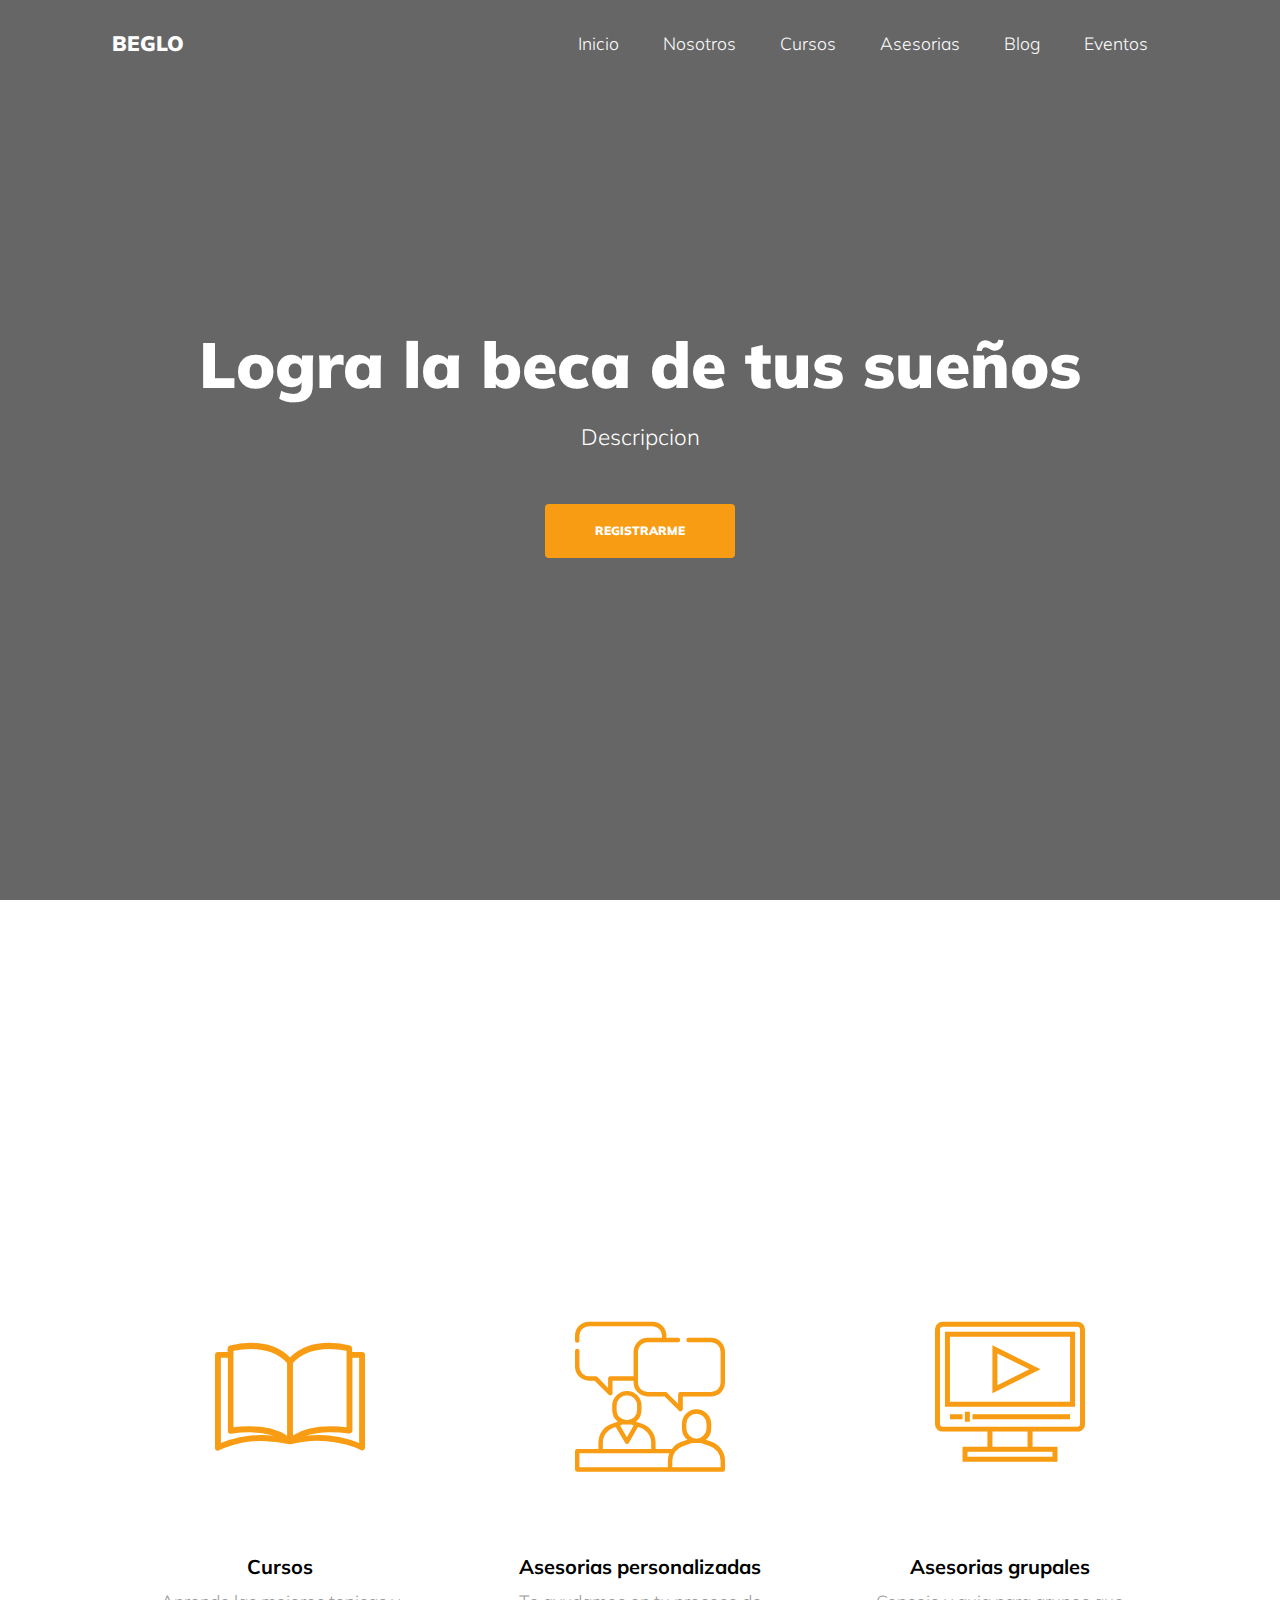
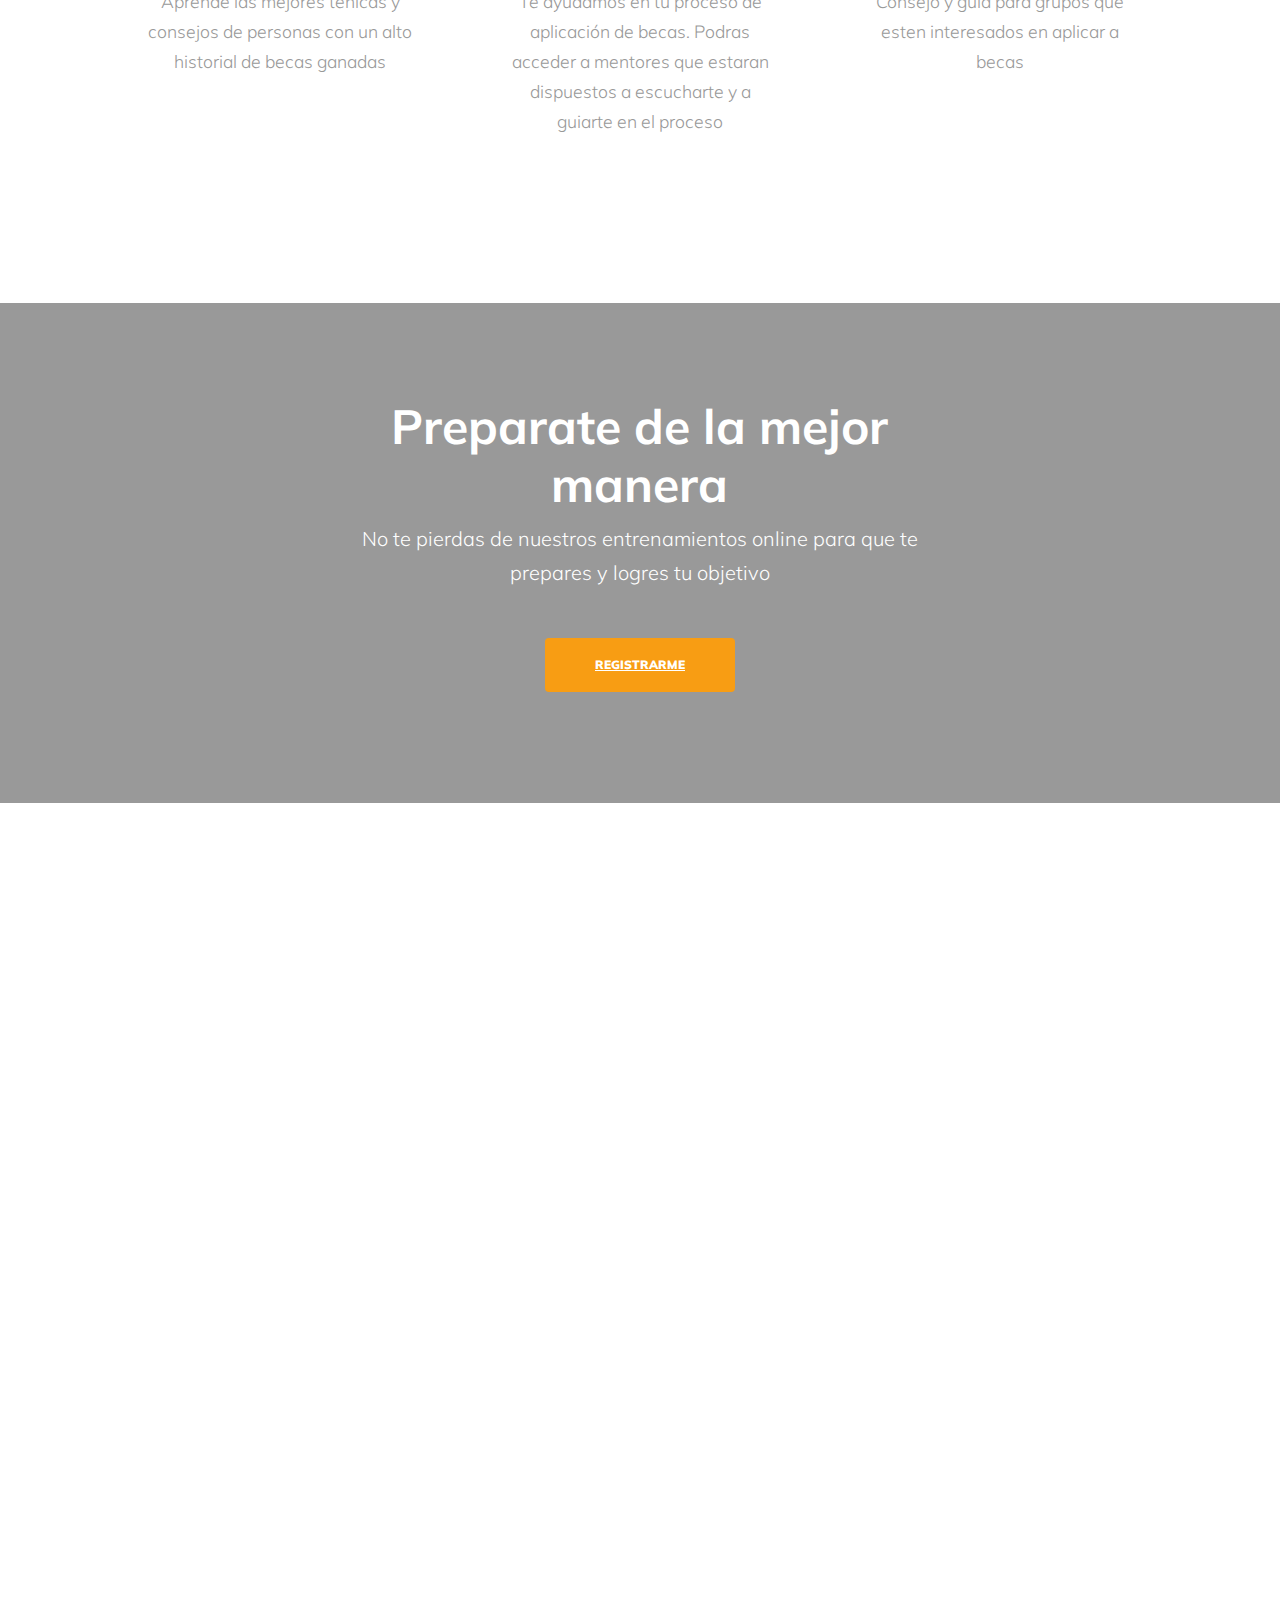
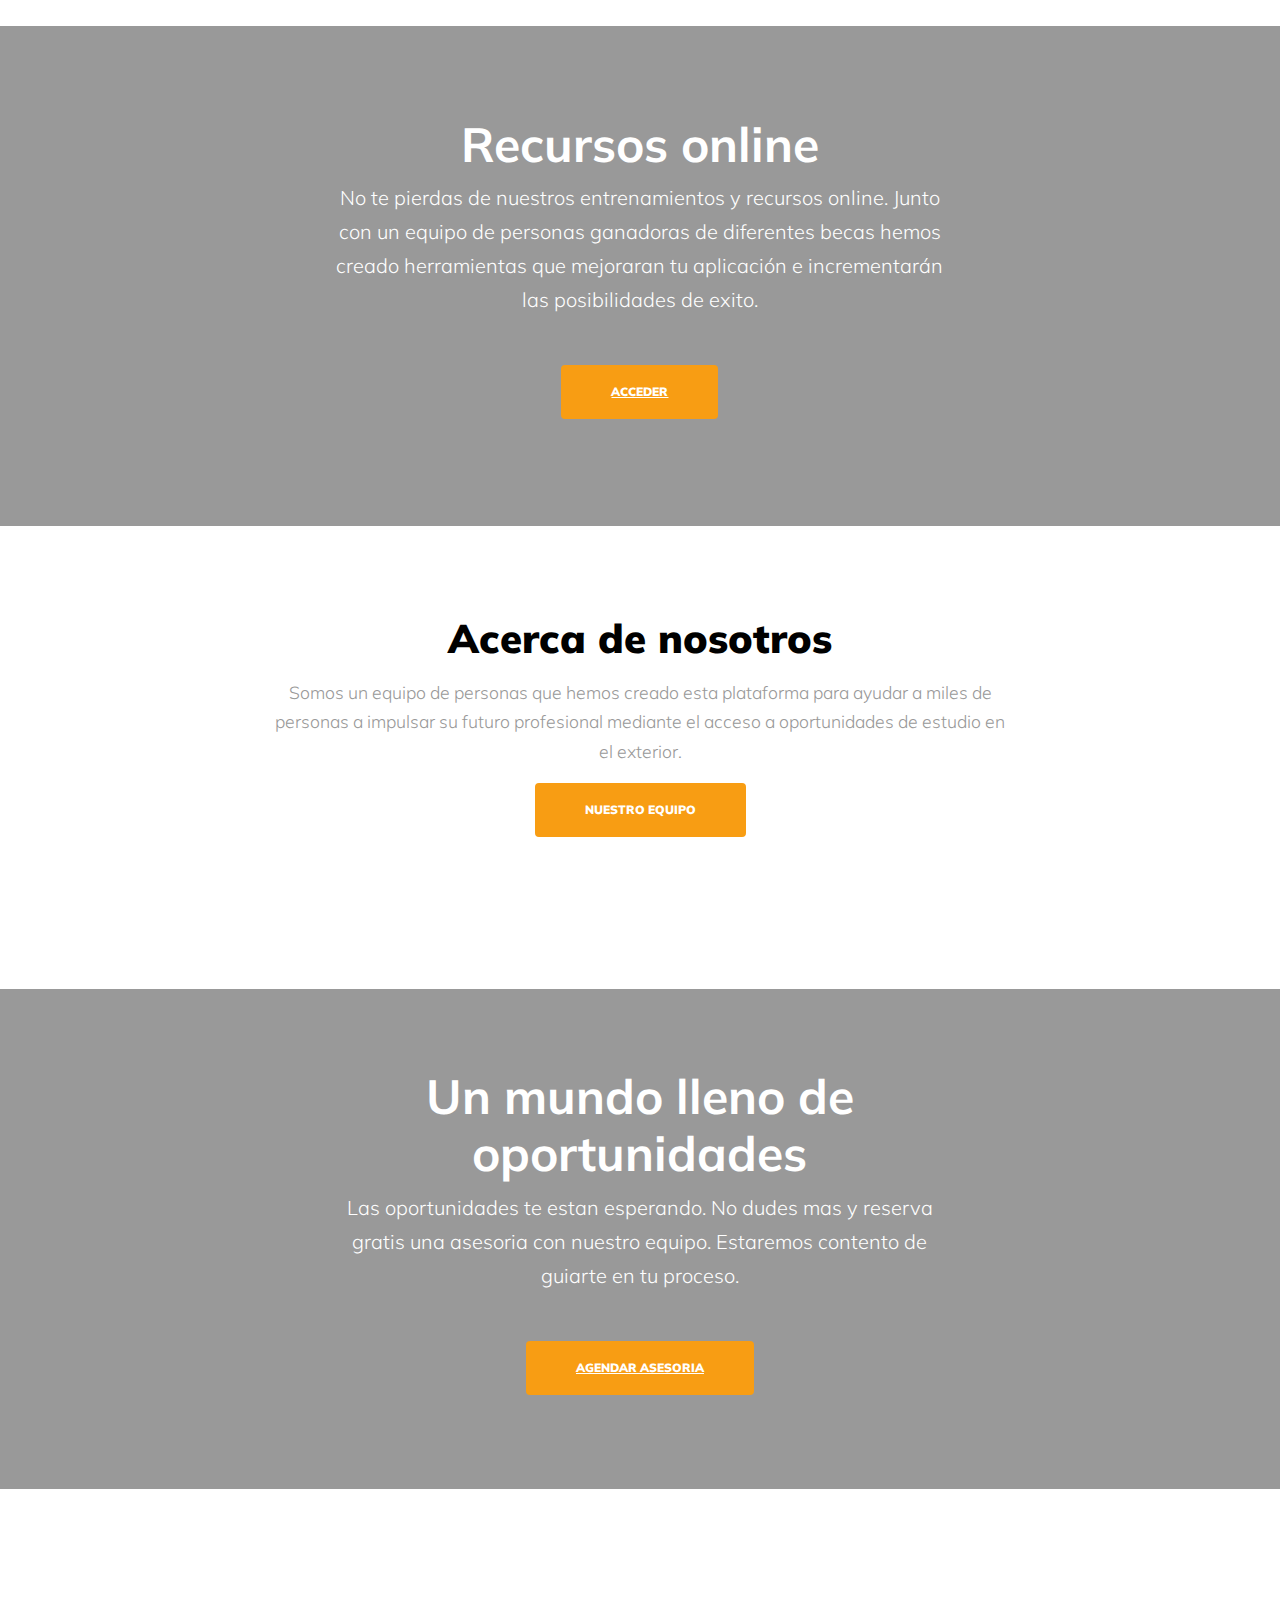
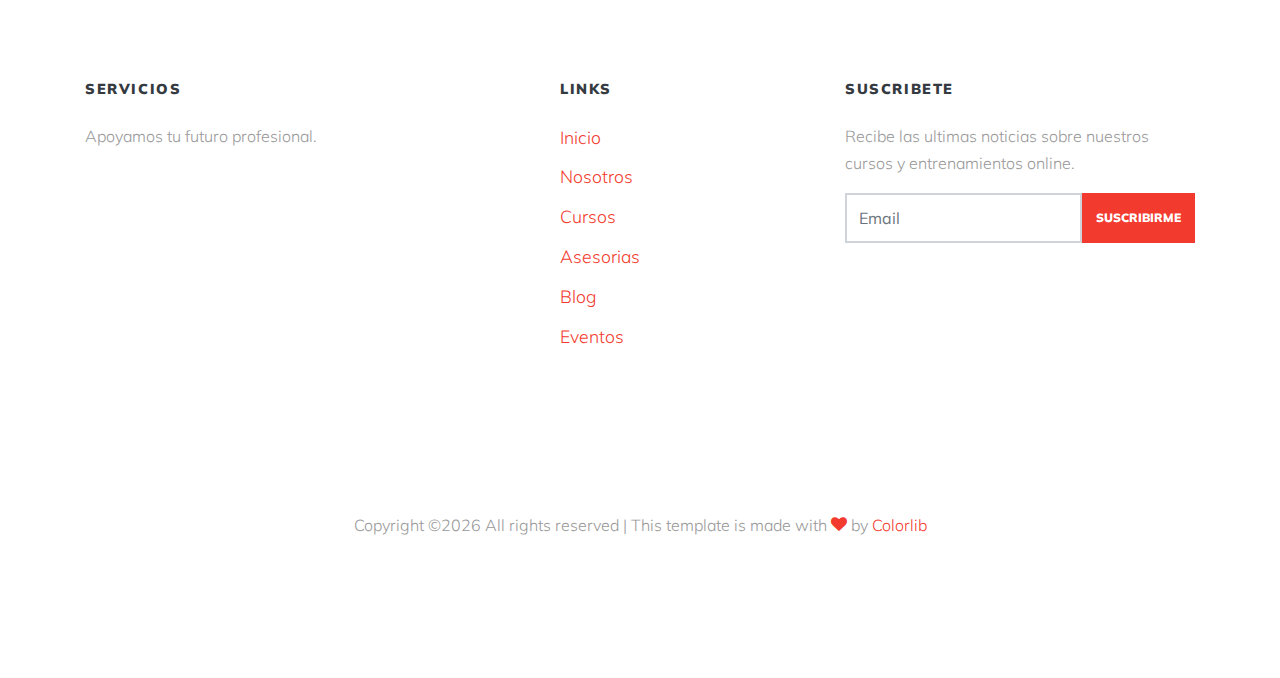
<file: index.html>
<!DOCTYPE html>
<html lang="en">

<head>
  <title>BEGLO Becas & Oportunidades</title>
  <meta charset="utf-8">
  <meta name="viewport" content="width=device-width, initial-scale=1, shrink-to-fit=no">

  <link href="https://fonts.googleapis.com/css?family=Muli:300,400,700,900" rel="stylesheet">
  <link rel="stylesheet" href="fonts/icomoon/style.css">

  <link rel="stylesheet" href="css/bootstrap.min.css">
  <link rel="stylesheet" href="css/jquery-ui.css">
  <link rel="stylesheet" href="css/owl.carousel.min.css">
  <link rel="stylesheet" href="css/owl.theme.default.min.css">
  <link rel="stylesheet" href="css/owl.theme.default.min.css">

  <link rel="stylesheet" href="css/jquery.fancybox.min.css">

  <link rel="stylesheet" href="css/bootstrap-datepicker.css">

  <link rel="stylesheet" href="fonts/flaticon/font/flaticon.css">

  <link rel="stylesheet" href="css/aos.css">
  <link href="css/jquery.mb.YTPlayer.min.css" media="all" rel="stylesheet" type="text/css">

  <link rel="stylesheet" href="css/style.css">



</head>

<body data-spy="scroll" data-target=".site-navbar-target" data-offset="300">

  <div class="site-wrap">

    <div class="site-mobile-menu site-navbar-target">
      <div class="site-mobile-menu-header">
        <div class="site-mobile-menu-close mt-3">
          <span class="icon-close2 js-menu-toggle"></span>
        </div>
      </div>
      <div class="site-mobile-menu-body"></div>
    </div>


    <header class="site-navbar py-4 js-sticky-header site-navbar-target" role="banner">

      <div class="container-fluid">
        <div class="d-flex align-items-center">
          <div class="site-logo"><a href="index.html">Beglo </a></div>
          <div class="ml-auto">
            <nav class="site-navigation position-relative text-right" role="navigation">
              <ul class="site-menu main-menu js-clone-nav mr-auto d-none d-lg-block">
                <li><a href="index.html" class="nav-link">Inicio</a></li>
                <li><a href="about.html" class="nav-link">Nosotros</a></li>
                <li><a href="courses.html" class="nav-link">Cursos</a></li>
                <li><a href="advisory.html" class="nav-link">Asesorias</a></li>
                <li><a href="blog.html" class="nav-link">Blog</a></li>
                <li><a href="events.html" class="nav-link">Eventos</a></li>
              </ul>
            </nav>
            <a href="#" class="d-inline-block d-lg-none site-menu-toggle js-menu-toggle float-right"><span class="icon-menu h3"></span></a>
          </div>

        </div>
      </div>

    </header>

    <a id="bgndVideo" class="player"
      data-property="{videoURL:'https://www.youtube.com/watch?v=Zj-RrLyzSDg',showYTLogo:false, showAnnotations: false, showControls: false, cc_load_policy: false, containment:'#home-section',autoPlay:true, mute:true, startAt:2, stopAt: 23, opacity:1}">
    </a>

    <!-- Introduction -->
    <div class="intro-section" id="home-section" style="background-color: #ccc;">
      <div class="container">
        
        <div class="row align-items-center">
          <div class="col-lg-12 mx-auto text-center" data-aos="fade-up">
            <h1 class="mb-3">Logra la beca de tus sueños</h1>
            <p class="lead mx-auto desc mb-5">Descripcion</p>
            <p class="text-center">
              <a href="#" class="btn btn-intro py-3 px-5">Registrarme</a>
            </p>
          </div>
        </div>

      </div>
    </div>

    <!-- Services -->
    <div class="site-section" id="services-section">
      <div class="container">
        <div class="row justify-content-center text-center mb-5" data-aos="fade-up">
          <div class="col-md-8  section-heading">
            <span class="subheading">Nuestros</span>
            <h2 class="heading mb-3">Servicios</h2>
            <p>Brindamos cursos y asesorias enfocadas a obtener la beca que impulsara tu vida profesional</p>
          </div>
        </div>

        <!-- Slider -->
        <div class="owl-carousel nonloop-block-14 block-14" data-aos="fade">
          <div class="slide">
            <div class="ftco-feature-1">
              <span class="icon flaticon-book"></span>
              <div class="ftco-feature-1-text">
                <h2>Cursos</h2>
                <p>Aprende las mejores tenicas y consejos de personas con un alto historial de becas ganadas</p>
              </div>
            </div>
          </div>

          <div class="slide">
            <div class="ftco-feature-1">
              <span class="icon flaticon-advisor"></span>
              <div class="ftco-feature-1-text">
                <h2>Asesorias personalizadas</h2>
                <p>Te ayudamos en tu proceso de aplicación de becas. Podras acceder a mentores que estaran dispuestos a escucharte y a guiarte en el proceso</p>
              </div>
            </div>
          </div>

          <div class="slide">
            <div class="ftco-feature-1">
              <span class="icon flaticon-video"></span>
              <div class="ftco-feature-1-text">
                <h2>Asesorias grupales</h2>
                <p>Consejo y guia para grupos que esten interesados en aplicar a becas</p>
              </div>
            </div>
          </div>

        </div>

      </div>
    </div>

    <!-- Call to action, image with inspirtaion phrase -->
    <div class="bgimg" style="background-image: url('images/bg_1.jpg');"  data-stellar-background-ratio="0.5">

      <div class="container">
        <div class="row align-items-center justify-content-center text-center">
          <div class="col-md-7">
            <h2 class="">Preparate de la mejor manera</h2>
            <p class="lead mx-auto desc mb-5">No te pierdas de nuestros entrenamientos online para que te prepares y logres tu objetivo</p>
            <p class="text-center">
              <a href="#" class="btn btn-intro py-3 px-5">Registrarme</a>
            </p>
          </div>
        </div>
      </div>

    </div>

    <!-- Success students -->
    <div class="site-section" id="stories-section">
      <div class="container">
        <div class="row justify-content-center text-center mb-5" data-aos="fade-up">
          <div class="col-md-8  section-heading">
            <span class="subheading">Conoce</span>
            <h2 class="heading mb-3">Historias exitosas de estudiantes</h2>
            <p>Conoce cada una de las personas que ha obtenido la beca de sus sueño. 
              Todos nuestros estudiantes pasan por un proceso donde se preparan en todas las areas nesesarias y relevantes al momento de evaluar su perfil</p>
          </div>
        </div>

        <div class="row">
          <div class="col-lg-3 mb-4 mb-lg-0 col-md-6 text-center" data-aos="fade-up" data-aos-delay="">
            <div class="person">
              <img src="images/person_1.jpg" alt="Image" class="img-fluid">
              <h3>Daniel Segura</h3>
              <p class="position">Erasmus Scholarship</p>
              <p>Al principio, crei que era para personas extraordinarias ganar este tipo de becas. Pero gracias a la asesoria y el curso de Beglo me ayudo a ganarme una de las becas mas importantes.</p>
            </div>
          </div>
          <div class="col-lg-3 mb-4 mb-lg-0 col-md-6 text-center" data-aos="fade-up" data-aos-delay="100">
            <div class="person">
              <img src="images/person_3.jpg" alt="Image" class="img-fluid">
              <h3>Matthew Davidson</h3>
              <p class="position">Chevennig Scholarship</p>
              <p>Agradezco a BEGLO por su apoyo durante mi proceso de aplicación. Gracias a ellos estoy estudiando mi postgrado Europa</p>
            </div>
          </div>
          <div class="col-lg-3 mb-4 mb-lg-0 col-md-6 text-center" data-aos="fade-up" data-aos-delay="200">
            <div class="person">
              <img src="images/person_2.jpg" alt="Image" class="img-fluid">
              <h3>Juan Camilo Valencia</h3>
              <p class="position">Harvard Scholarship</p>
              <p>Si lo que buscas es un portal que te ayude con tu proceso de aplicación para la beca que tanto has aspirado, has llegado al lugar correcto.
                Beglo es la oportunidad para preparate y de cumplir tus sueños de estudiar en el exterior.</p>
            </div>
          </div>
          <div class="col-lg-3 mb-4 mb-lg-0 col-md-6 text-center" data-aos="fade-up" data-aos-delay="300">
            <div class="person">
              <img src="images/person_4.jpg" alt="Image" class="img-fluid">
              <h3>Maria de los Angeles</h3>
              <p class="position">DAD Scholarship</p>
              <p>Si lo que buscas es un portal que te ayude con tu proceso de aplicación para la beca que tanto has aspirado, has llegado al lugar correcto.
                Beglo es la oportunidad para preparate y de cumplir tus sueños de estudiar en el exterior.
              </p>
            </div>
          </div>
        
        </div>
      </div>
    </div>

    <!-- Resources -->
    <div class="bgimg" style="background-image: url('images/bg_3.jpg');"  data-stellar-background-ratio="0.5">
      <div class="container">
        <div class="row align-items-center justify-content-center text-center">
          <div class="col-md-7">
            <h2 class="">Recursos online</h2>
            <p class="lead mx-auto desc mb-5">No te pierdas de nuestros entrenamientos y recursos online. Junto con un equipo de personas ganadoras de diferentes becas hemos creado herramientas que mejoraran tu aplicación e incrementarán las posibilidades de exito.</p>
            <p class="text-center">
              <a href="#" class="btn btn-intro py-3 px-5">Acceder</a>
            </p>
          </div>
        </div>
      </div>
    </div>

    <!-- About us -->
    <div class="site-section" id="about -section">
      <div class="container">
        <div class="row justify-content-center text-center mb-5">
          <div class="col-md-8  section-heading">
            <!-- <span class="subheading">Acerca de</span> -->
            <h2 class="heading mb-3">Acerca de nosotros</h2>
            <p>Somos un equipo de personas que hemos creado esta plataforma para ayudar a miles de personas a impulsar su futuro profesional
              mediante el acceso a oportunidades de estudio en el exterior.
            </p>
            <p class="text-center">
              <a href="#" class="btn btn-intro py-3 px-5">Nuestro equipo</a>
            </p>
          </div>
        </div>
      </div>
    </div>

    <div class="bgimg" style="background-image: url('images/bg_2.jpg');" data-stellar-background-ratio="0.5">
      <div class="container">
        <div class="row align-items-center justify-content-center text-center">
          <div class="col-md-7">
            <h2 class="">Un mundo lleno de oportunidades</h2>
            <p class="lead mx-auto desc mb-5">
              Las oportunidades te estan esperando. No dudes mas y reserva gratis una asesoria con nuestro equipo.
              Estaremos contento de guiarte en tu proceso.
            </p>
            <p class="text-center">
              <a href="#" class="btn btn-intro py-3 px-5">Agendar asesoria</a>
            </p>
          </div>
        </div>
      </div>
    </div>

    <footer class="footer-section">
      <div class="container">
        <div class="row">
          <div class="col-md-4">
            <h3 class="text-dark">Servicios</h3>
            <p>Apoyamos tu futuro profesional.</p>
          </div>

          <div class="col-md-3 ml-auto">
            <h3 class="text-dark">Links</h3>
            <ul class="list-unstyled footer-links">
              <li><a href="index.html" >Inicio</a></li>
              <li><a href="about.html" >Nosotros</a></li>
              <li><a href="courses.html" >Cursos</a></li>
              <li><a href="advisory.html" >Asesorias</a></li>
              <li><a href="blog.html" >Blog</a></li>
              <li><a href="events.html" >Eventos</a></li>
            </ul>
          </div>

          <div class="col-md-4">
            <h3 class="text-dark">Suscribete</h3>
            <p>Recibe las ultimas noticias sobre nuestros cursos y entrenamientos online.
            </p>
            <form action="#">
              <div class="d-flex mb-5">
                <input type="text" class="form-control rounded-0" placeholder="Email">
                <input type="submit" class="btn btn-primary rounded-0" value="Suscribirme">
              </div>
            </form>
          </div>

        </div>

        <div class="row pt-5 mt-5 text-center">
          <div class="col-md-12">
            <div class=" pt-5">
              <p class="copyright">
            <!-- Link back to Colorlib can't be removed. Template is licensed under CC BY 3.0. -->
            Copyright &copy;<script>document.write(new Date().getFullYear());</script> All rights reserved | This template is made with <i class="icon-heart text-danger" aria-hidden="true"></i> by <a href="https://colorlib.com" target="_blank" >Colorlib</a>
            <!-- Link back to Colorlib can't be removed. Template is licensed under CC BY 3.0. -->
            </p>
            </div>
          </div>

        </div>
      </div>
    </footer>



  </div>
  <!-- .site-wrap -->

  <script src="js/jquery-3.3.1.min.js"></script>
  <script src="js/jquery-migrate-3.0.1.min.js"></script>
  <script src="js/jquery-ui.js"></script>
  <script src="js/popper.min.js"></script>
  <script src="js/bootstrap.min.js"></script>
  <script src="js/owl.carousel.min.js"></script>
  <script src="js/jquery.stellar.min.js"></script>
  <script src="js/jquery.countdown.min.js"></script>
  <script src="js/bootstrap-datepicker.min.js"></script>
  <script src="js/jquery.easing.1.3.js"></script>
  <script src="js/aos.js"></script>
  <script src="js/jquery.fancybox.min.js"></script>
  <script src="js/jquery.sticky.js"></script>
  <script src="js/jquery.mb.YTPlayer.min.js"></script>




  <script src="js/main.js"></script>

</body>

</html>
</file>
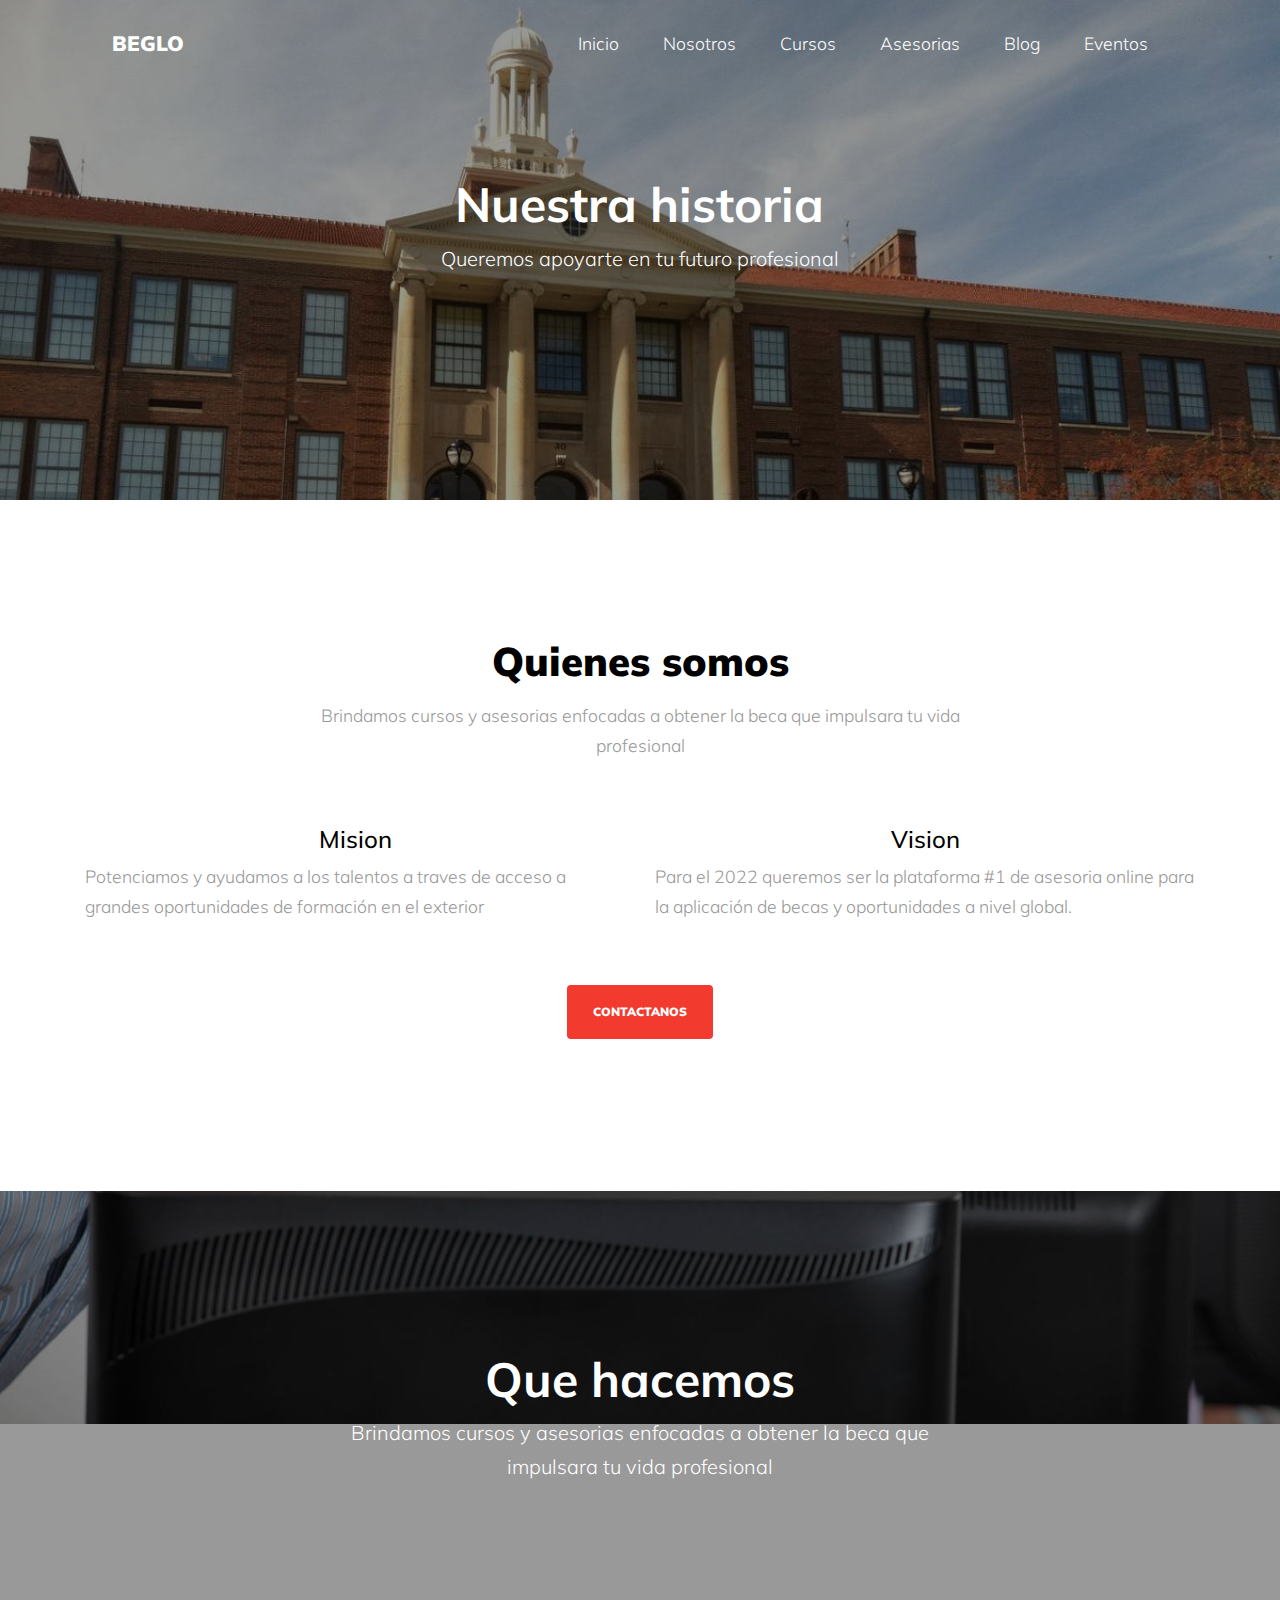
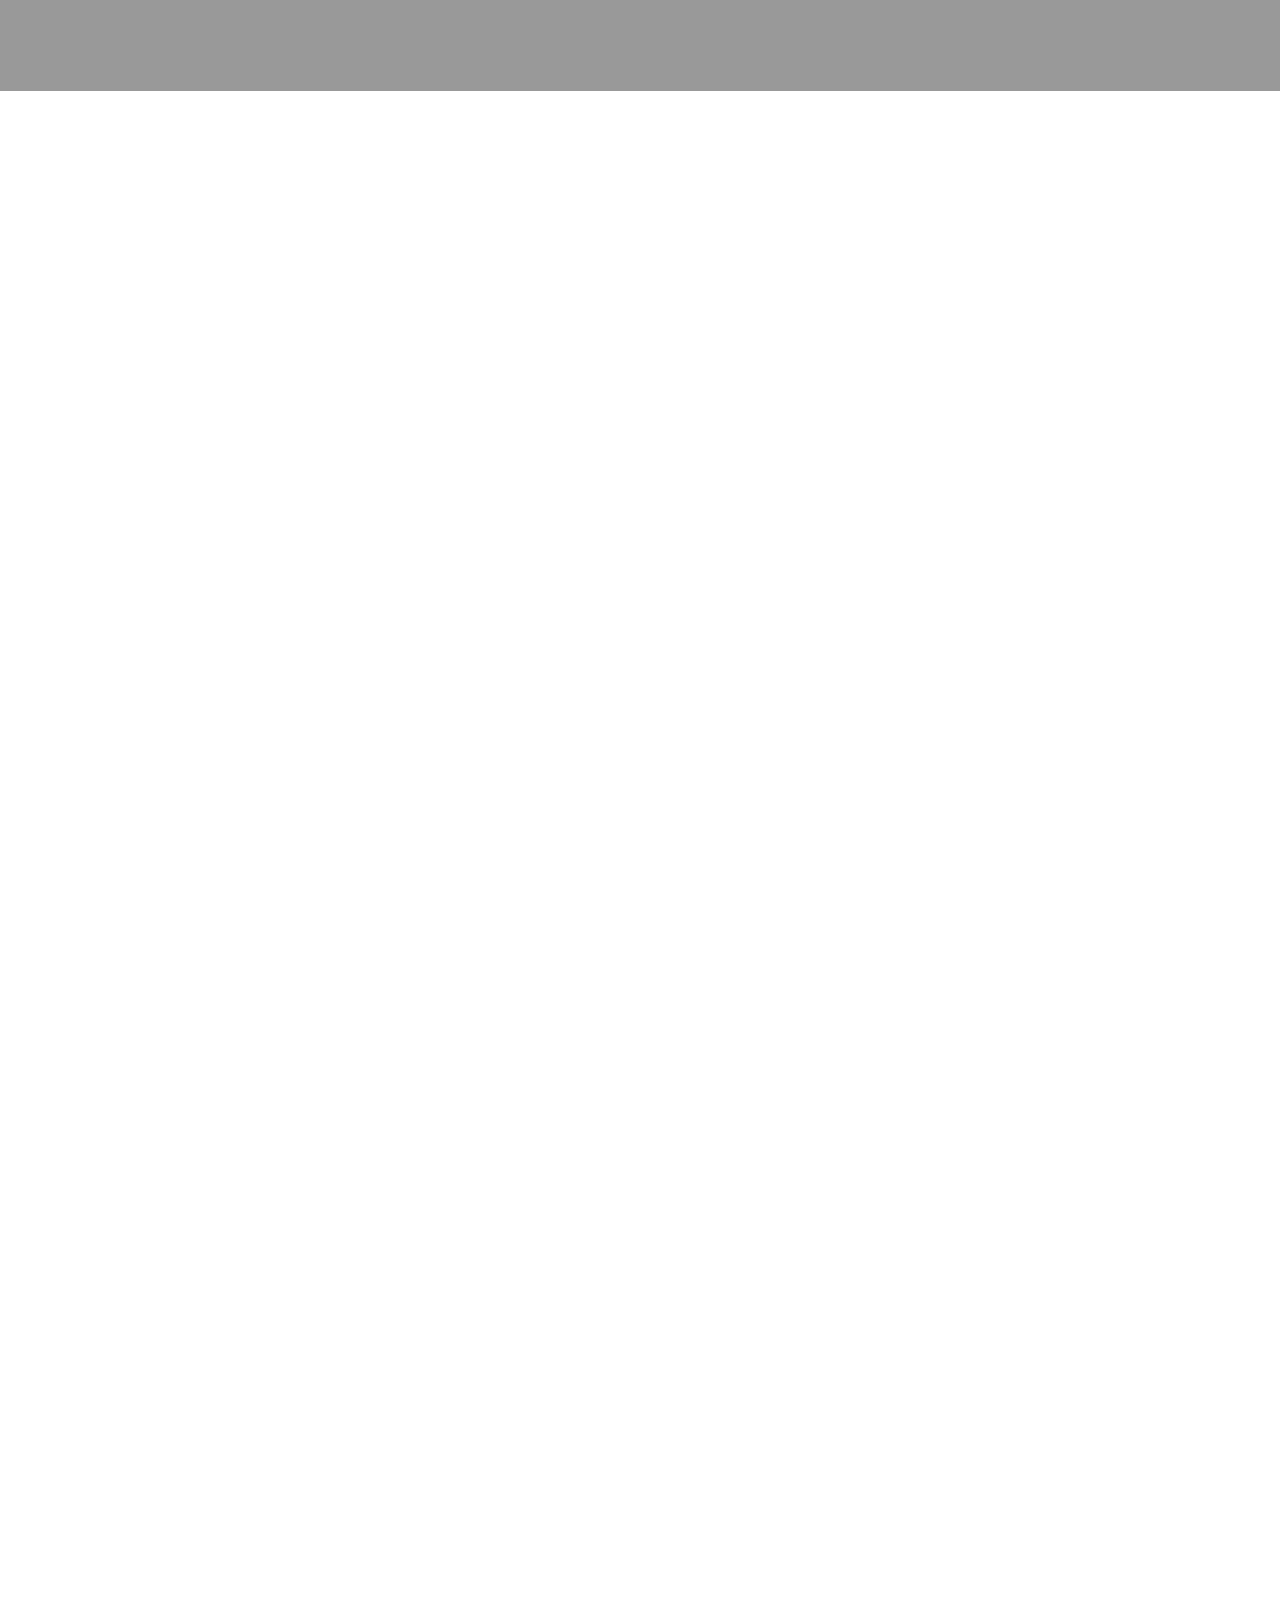
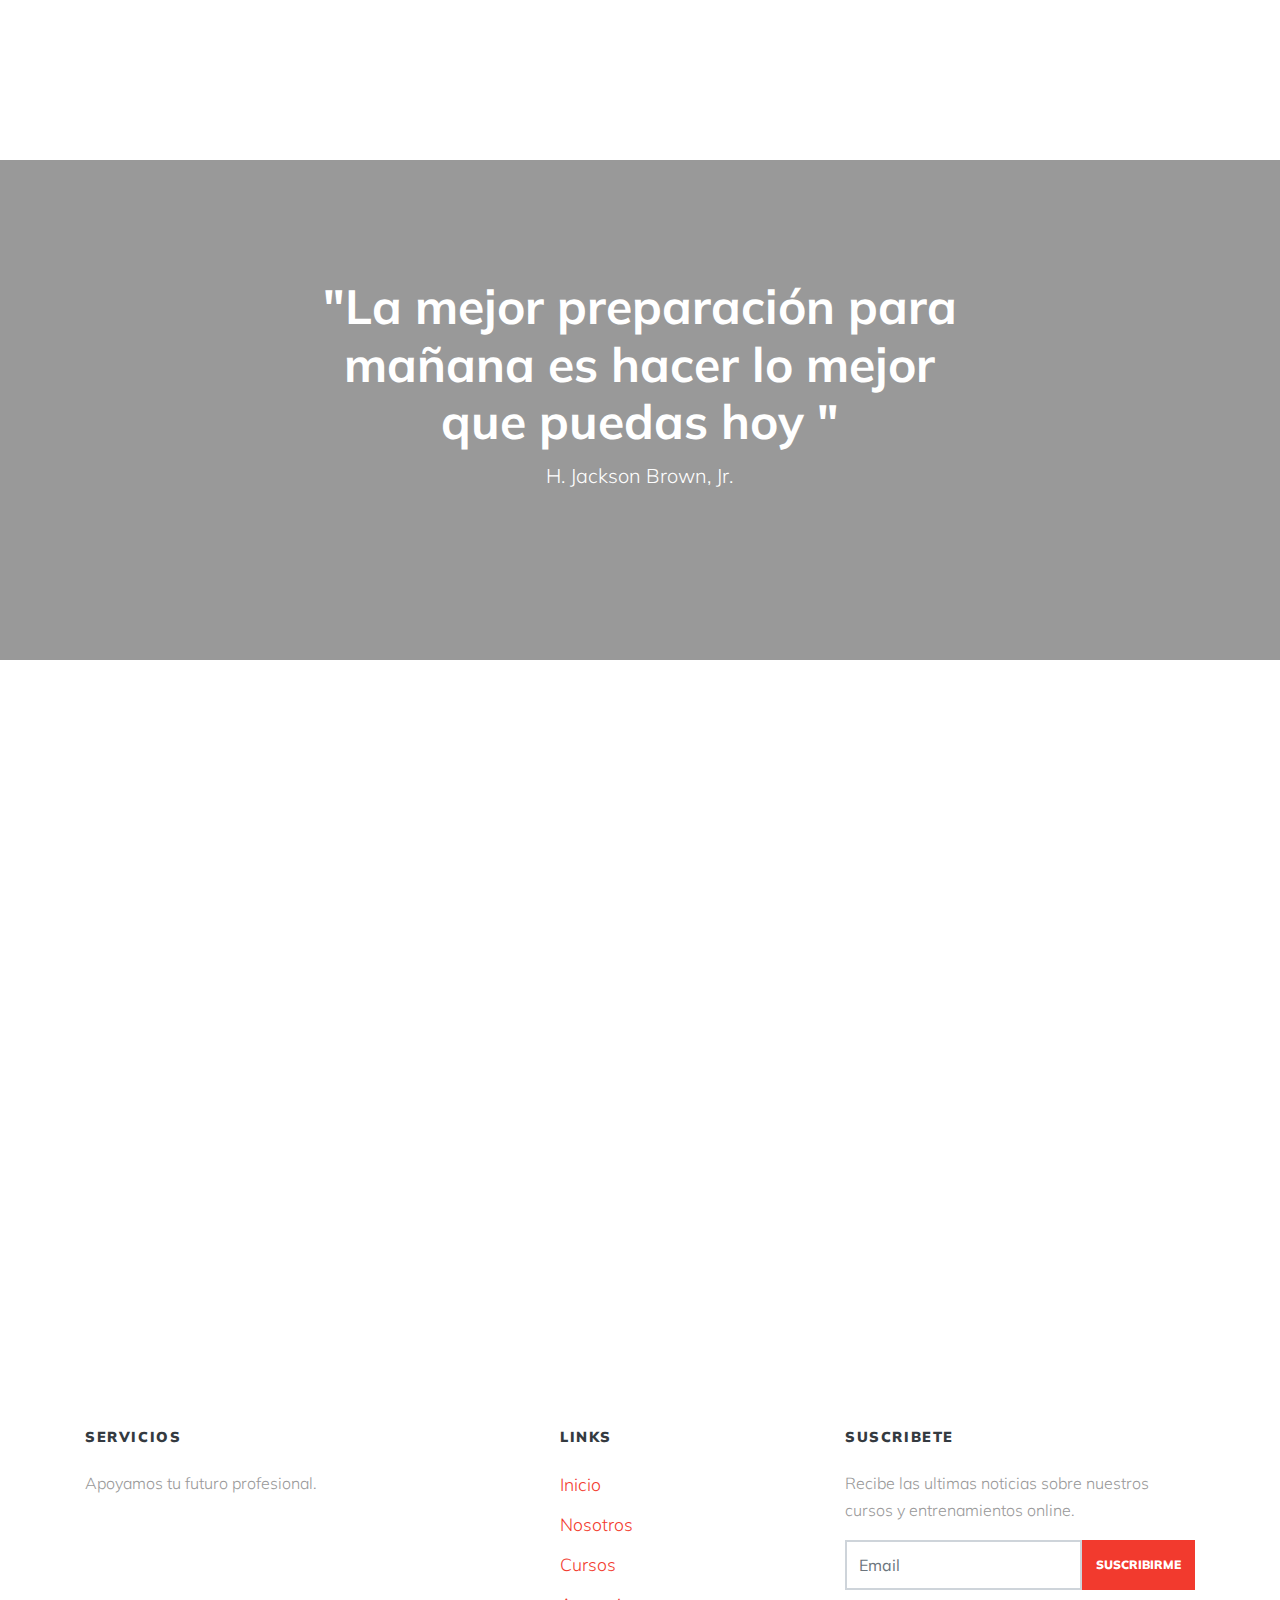
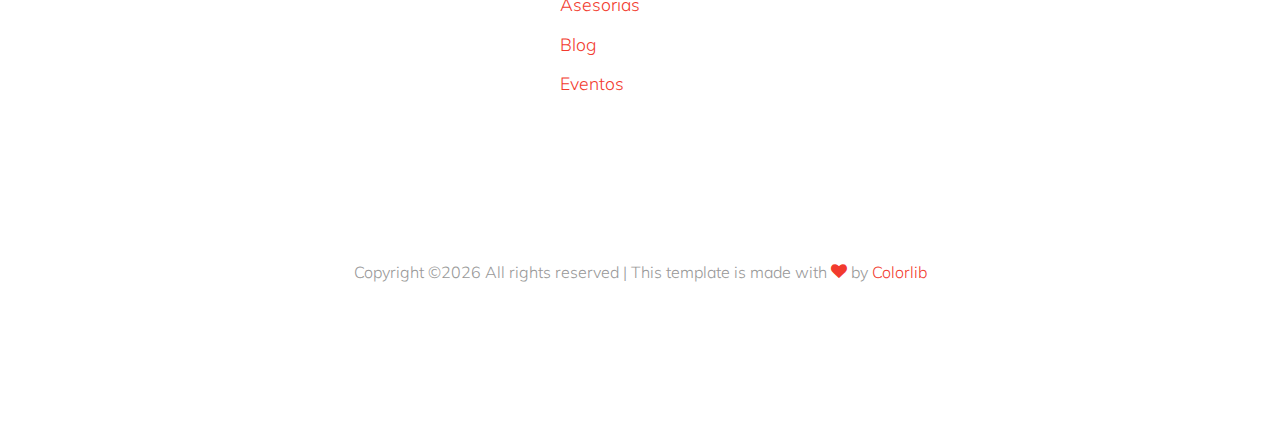
<file: about.html>
<!DOCTYPE html>
<html lang="en">

<head>
  <title>BEGLO Becas & Oportunidades</title>
  <meta charset="utf-8">
  <meta name="viewport" content="width=device-width, initial-scale=1, shrink-to-fit=no">
  
  <link href="https://fonts.googleapis.com/css?family=Muli:300,400,700,900" rel="stylesheet">
  <link rel="stylesheet" href="fonts/icomoon/style.css">

  <link rel="stylesheet" href="css/bootstrap.min.css">
  <link rel="stylesheet" href="css/jquery-ui.css">
  <link rel="stylesheet" href="css/owl.carousel.min.css">
  <link rel="stylesheet" href="css/owl.theme.default.min.css">
  <link rel="stylesheet" href="css/owl.theme.default.min.css">

  <link rel="stylesheet" href="css/jquery.fancybox.min.css">

  <link rel="stylesheet" href="css/bootstrap-datepicker.css">

  <link rel="stylesheet" href="fonts/flaticon/font/flaticon.css">

  <link rel="stylesheet" href="css/aos.css">
  <link href="css/jquery.mb.YTPlayer.min.css" media="all" rel="stylesheet" type="text/css">

  <link rel="stylesheet" href="css/style.css">



</head>

<body data-spy="scroll" data-target=".site-navbar-target" data-offset="300">

  <div class="site-wrap">

    <div class="site-mobile-menu site-navbar-target">
      <div class="site-mobile-menu-header">
        <div class="site-mobile-menu-close mt-3">
          <span class="icon-close2 js-menu-toggle"></span>
        </div>
      </div>
      <div class="site-mobile-menu-body"></div>
    </div>


    <header class="site-navbar py-4 js-sticky-header site-navbar-target" role="banner">

      <div class="container-fluid">
        <div class="d-flex align-items-center">
          <div class="site-logo"><a href="index.html">Beglo</a></div>
          <div class="ml-auto">
            <nav class="site-navigation position-relative text-right" role="navigation">
              <ul class="site-menu main-menu js-clone-nav mr-auto d-none d-lg-block">
                <li><a href="index.html" class="nav-link">Inicio</a></li>
                <li><a href="about.html" class="nav-link">Nosotros</a></li>
                <li><a href="courses.html" class="nav-link">Cursos</a></li>
                <li><a href="advisory.html" class="nav-link">Asesorias</a></li>
                <li><a href="blog.html" class="nav-link">Blog</a></li>
                <li><a href="events.html" class="nav-link">Eventos</a></li>
              </ul>
            </nav>
            <a href="#" class="d-inline-block d-lg-none site-menu-toggle js-menu-toggle float-right"><span
                class="icon-menu h3"></span></a>
          </div>

        </div>
      </div>

    </header>

    <div class="bgimg" style="background-image: url('images/bg_1.jpg');" data-stellar-background-ratio="0.5">
    
      <div class="container">
        <div class="row align-items-center justify-content-center text-center">
          <div class="col-md-7">
            <h2 class="">Nuestra historia</h2>
            <p class="lead mx-auto desc mb-5">Queremos apoyarte en tu futuro profesional</p>
          </div>
        </div>
      </div>
    
    </div>

    <!-- Who wer are, Mission and vision -->
    <div class="site-section">
      <div class="container">
        <div class="row mb-5">
          <div class="col-lg-12">
            <!-- <img src="images/bg_1.jpg" alt="Free webssite template by Free-Template.co" class="img-fluid"> -->
          </div>
        </div>
        <div class="row justify-content-center text-center mb-5">
          <div class="col-md-8  section-heading">
            <h2 class="heading mb-3">Quienes somos</h2>
            <p>Brindamos cursos y asesorias enfocadas a obtener la beca que impulsara tu vida profesional</p>
          </div>
        </div>
        <div class="row mb-5">
          <div class="col-lg-6">
            <h4 class="text-center">Mision</h4>
            <p>Potenciamos y ayudamos a los talentos a traves de acceso a grandes oportunidades de formación en el exterior </p>
          </div>
          <div class="col-lg-6">
            <h4 class="text-center">Vision</h4>
            <p>Para el 2022 queremos ser la plataforma #1 de asesoria online para la aplicación de becas y oportunidades a nivel global.</p>
            <!-- <div class="ul-check list-unstyled success">
              <li>Even the see Pointing has no control</li>
              <li>Lorem Ipsum decided to leave for</li>
              <li>The far World of Grammar</li>
            </div> -->
          </div>
        </div>
        <div class="row justify-content-center text-center mb-5">
          <div class="col-12">
            <p><a href="#" class="btn btn-primary py-3 px-4">Contactanos</a></p>
          </div>
        </div>
      </div>
    </div>

    <!-- What do we do -->
    <div class="bgimg" style="background-image: url('images/bg_2.jpg');"  data-stellar-background-ratio="0.5">

      <div class="container">
        <div class="row align-items-center justify-content-center text-center">
          <div class="col-md-7">
            <h2 class="">Que hacemos</h2>
            <p class="lead mx-auto desc mb-5">Brindamos cursos y asesorias enfocadas a obtener la beca que impulsara tu vida profesional</p>
          </div>
        </div>
      </div>

    </div>

    <!-- Success students -->
    <div class="site-section" id="stories-section">
      <div class="container">
        <div class="row justify-content-center text-center mb-5" data-aos="fade-up">
          <div class="col-md-8  section-heading">
            <h2 class="heading mb-3">Testimonios</h2>
            <p>Muchos estudiantes han confiado en nuestros servicios</p>
          </div>
        </div>

        <div class="row">
          <div class="col-lg-3 mb-4 mb-lg-0 col-md-6 text-center" data-aos="fade-up" data-aos-delay="">
            <div class="person">
              <img src="images/person_1.jpg" alt="Image" class="img-fluid">
              <h3>Daniel Segura</h3>
              <p class="position">Erasmus Scholarship</p>
              <p>Al principio, crei que era para personas extraordinarias ganar este tipo de becas. Pero gracias a la asesoria y el curso de Beglo me ayudo a ganarme una de las becas mas importantes.</p>
            </div>
          </div>
          <div class="col-lg-3 mb-4 mb-lg-0 col-md-6 text-center" data-aos="fade-up" data-aos-delay="100">
            <div class="person">
              <img src="images/person_3.jpg" alt="Image" class="img-fluid">
              <h3>Matthew Davidson</h3>
              <p class="position">Chevennig Scholarship</p>
              <p>Agradezco a BEGLO por su apoyo durante mi proceso de aplicación. Gracias a ellos estoy estudiando mi postgrado Europa</p>
            </div>
          </div>
          <div class="col-lg-3 mb-4 mb-lg-0 col-md-6 text-center" data-aos="fade-up" data-aos-delay="200">
            <div class="person">
              <img src="images/person_2.jpg" alt="Image" class="img-fluid">
              <h3>Juan Camilo Valencia</h3>
              <p class="position">Harvard Scholarship</p>
              <p>Si lo que buscas es un portal que te ayude con tu proceso de aplicación para la beca que tanto has aspirado, has llegado al lugar correcto.
                Beglo es la oportunidad para preparate y de cumplir tus sueños de estudiar en el exterior.</p>
            </div>
          </div>
          <div class="col-lg-3 mb-4 mb-lg-0 col-md-6 text-center" data-aos="fade-up" data-aos-delay="300">
            <div class="person">
              <img src="images/person_4.jpg" alt="Image" class="img-fluid">
              <h3>Maria de los Angeles</h3>
              <p class="position">DAD Scholarship</p>
              <p>Si lo que buscas es un portal que te ayude con tu proceso de aplicación para la beca que tanto has aspirado, has llegado al lugar correcto.
                Beglo es la oportunidad para preparate y de cumplir tus sueños de estudiar en el exterior.
              </p>
            </div>
          </div>
        </div>

        <div class="row">
          <div class="col-lg-3 mb-4 mb-lg-0 col-md-6 text-center" data-aos="fade-up" data-aos-delay="">
            <div class="person">
              <img src="images/person_1.jpg" alt="Image" class="img-fluid">
              <h3>Daniel Segura</h3>
              <p class="position">Erasmus Scholarship</p>
              <p>Al principio, crei que era para personas extraordinarias ganar este tipo de becas. Pero gracias a la asesoria y el curso de Beglo me ayudo a ganarme una de las becas mas importantes.</p>
            </div>
          </div>
          <div class="col-lg-3 mb-4 mb-lg-0 col-md-6 text-center" data-aos="fade-up" data-aos-delay="100">
            <div class="person">
              <img src="images/person_3.jpg" alt="Image" class="img-fluid">
              <h3>Matthew Davidson</h3>
              <p class="position">Chevennig Scholarship</p>
              <p>Agradezco a BEGLO por su apoyo durante mi proceso de aplicación. Gracias a ellos estoy estudiando mi postgrado Europa</p>
            </div>
          </div>
          <div class="col-lg-3 mb-4 mb-lg-0 col-md-6 text-center" data-aos="fade-up" data-aos-delay="200">
            <div class="person">
              <img src="images/person_2.jpg" alt="Image" class="img-fluid">
              <h3>Juan Camilo Valencia</h3>
              <p class="position">Harvard Scholarship</p>
              <p>Si lo que buscas es un portal que te ayude con tu proceso de aplicación para la beca que tanto has aspirado, has llegado al lugar correcto.
                Beglo es la oportunidad para preparate y de cumplir tus sueños de estudiar en el exterior.</p>
            </div>
          </div>
          <div class="col-lg-3 mb-4 mb-lg-0 col-md-6 text-center" data-aos="fade-up" data-aos-delay="300">
            <div class="person">
              <img src="images/person_4.jpg" alt="Image" class="img-fluid">
              <h3>Maria de los Angeles</h3>
              <p class="position">DAD Scholarship</p>
              <p>Si lo que buscas es un portal que te ayude con tu proceso de aplicación para la beca que tanto has aspirado, has llegado al lugar correcto.
                Beglo es la oportunidad para preparate y de cumplir tus sueños de estudiar en el exterior.
              </p>
            </div>
          </div>
        
        </div>

      </div>
    </div>

    <!-- SGDS Contribution -->

    <div class="site-section" id="stories-section">
      <div class="container">
        <div class="row justify-content-center text-center mb-5" data-aos="fade-up">
          <div class="col-md-8  section-heading">
            <h2 class="heading mb-3">Comprometidos con el desarrollo de las personas</h2>
            <p>Queremos apoyar el desarrollo social y economico de nuestro paises. Por lo anterior, hemos alineados nuestro objetivos con los definidos por las naciones unidas</p>
          </div>
        </div>

        <div class="row">
          <div class="col-lg-3 mb-4 mb-lg-0 col-md-6 text-center" data-aos="fade-up" data-aos-delay="">
            <div class="person">
              <img src="images/sdg1.jpg" alt="Image" class="img-fluid">
            </div>
          </div>
          <div class="col-lg-3 mb-4 mb-lg-0 col-md-6 text-center" data-aos="fade-up" data-aos-delay="100">
            <div class="person">
              <img src="images/sdg2.png" alt="Image" class="img-fluid">
            </div>
          </div>
          <div class="col-lg-3 mb-4 mb-lg-0 col-md-6 text-center" data-aos="fade-up" data-aos-delay="200">
            <div class="person">
              <img src="images/sdg8.png" alt="Image" class="img-fluid">
            </div>
          </div>
          <div class="col-lg-3 mb-4 mb-lg-0 col-md-6 text-center" data-aos="fade-up" data-aos-delay="300">
            <div class="person">
              <img src="images/sdg4.png" alt="Image" class="img-fluid">
            </div>
          </div>
        </div>

      </div>
    </div>

    <!-- What do we do -->
    <div class="bgimg" style="background-image: url('images/bg_2.jpg');"  data-stellar-background-ratio="0.5">

      <div class="container">
        <div class="row align-items-center justify-content-center text-center">
          <div class="col-md-7">
            <h2 class="">"La mejor preparación para mañana es hacer lo mejor que puedas hoy "</h2>
            <p class="lead mx-auto desc mb-5">H. Jackson Brown, Jr.</p>
          </div>
        </div>
      </div>

    </div>

    <!-- Our team -->
    <div class="site-section" id="stories-section">
      <div class="container">
        <div class="row justify-content-center text-center mb-5" data-aos="fade-up">
          <div class="col-md-8  section-heading">
            <h2 class="heading mb-3">Nuestro equipo</h2>
            <p>Personas con mucha experiencia en eplicacion a oportunidades y becas</p>
          </div>
        </div>

        <div class="row">
          <div class="col-lg-4 mb-4 mb-lg-0 col-md-6 text-center" data-aos="fade-up" data-aos-delay="">
            <div class="person">
              <img src="images/person_1.jpg" alt="Image" class="img-fluid">
              <h3>Daniel Ventura</h3>
              <p class="position">Erasmus Scholarship</p>
              <p>Descripcion del perfil.</p>
            </div>
          </div>
          <div class="col-lg-4 mb-4 mb-lg-0 col-md-6 text-center" data-aos="fade-up" data-aos-delay="100">
            <div class="person">
              <img src="images/person_3.jpg" alt="Image" class="img-fluid">
              <h3>Luisa Romero</h3>
              <p class="position">Chevennig Scholarship</p>
              <p>Descripcion del perfil</p>
            </div>
          </div>
          <div class="col-lg-4 mb-4 mb-lg-0 col-md-6 text-center" data-aos="fade-up" data-aos-delay="200">
            <div class="person">
              <img src="images/person_2.jpg" alt="Image" class="img-fluid">
              <h3>Leonardo Párraga</h3>
              <p class="position">Harvard Scholarship</p>
              <p>Descripcion del perfil.</p>
            </div>
          </div>
        </div>
      </div>
    </div>

    <footer class="footer-section">
      <div class="container">
        <div class="row">
          <div class="col-md-4">
            <h3 class="text-dark">Servicios</h3>
            <p>Apoyamos tu futuro profesional.</p>
          </div>

          <div class="col-md-3 ml-auto">
            <h3 class="text-dark">Links</h3>
            <ul class="list-unstyled footer-links">
              <li><a href="index.html" >Inicio</a></li>
              <li><a href="about.html" >Nosotros</a></li>
              <li><a href="courses.html" >Cursos</a></li>
              <li><a href="advisory.html" >Asesorias</a></li>
              <li><a href="blog.html" >Blog</a></li>
              <li><a href="events.html" >Eventos</a></li>
            </ul>
          </div>

          <div class="col-md-4">
            <h3 class="text-dark">Suscribete</h3>
            <p>Recibe las ultimas noticias sobre nuestros cursos y entrenamientos online.
            </p>
            <form action="#">
              <div class="d-flex mb-5">
                <input type="text" class="form-control rounded-0" placeholder="Email">
                <input type="submit" class="btn btn-primary rounded-0" value="Suscribirme">
              </div>
            </form>
          </div>

        </div>

        <div class="row pt-5 mt-5 text-center">
          <div class="col-md-12">
            <div class=" pt-5">
              <p class="copyright">
            <!-- Link back to Colorlib can't be removed. Template is licensed under CC BY 3.0. -->
            Copyright &copy;<script>document.write(new Date().getFullYear());</script> All rights reserved | This template is made with <i class="icon-heart text-danger" aria-hidden="true"></i> by <a href="https://colorlib.com" target="_blank" >Colorlib</a>
            <!-- Link back to Colorlib can't be removed. Template is licensed under CC BY 3.0. -->
            </p>
            </div>
          </div>

        </div>
      </div>
    </footer>



  </div>
  <!-- .site-wrap -->

  <script src="js/jquery-3.3.1.min.js"></script>
  <script src="js/jquery-migrate-3.0.1.min.js"></script>
  <script src="js/jquery-ui.js"></script>
  <script src="js/popper.min.js"></script>
  <script src="js/bootstrap.min.js"></script>
  <script src="js/owl.carousel.min.js"></script>
  <script src="js/jquery.stellar.min.js"></script>
  <script src="js/jquery.countdown.min.js"></script>
  <script src="js/bootstrap-datepicker.min.js"></script>
  <script src="js/jquery.easing.1.3.js"></script>
  <script src="js/aos.js"></script>
  <script src="js/jquery.fancybox.min.js"></script>
  <script src="js/jquery.sticky.js"></script>
  <script src="js/jquery.mb.YTPlayer.min.js"></script>




  <script src="js/main.js"></script>

</body>

</html>
</file>
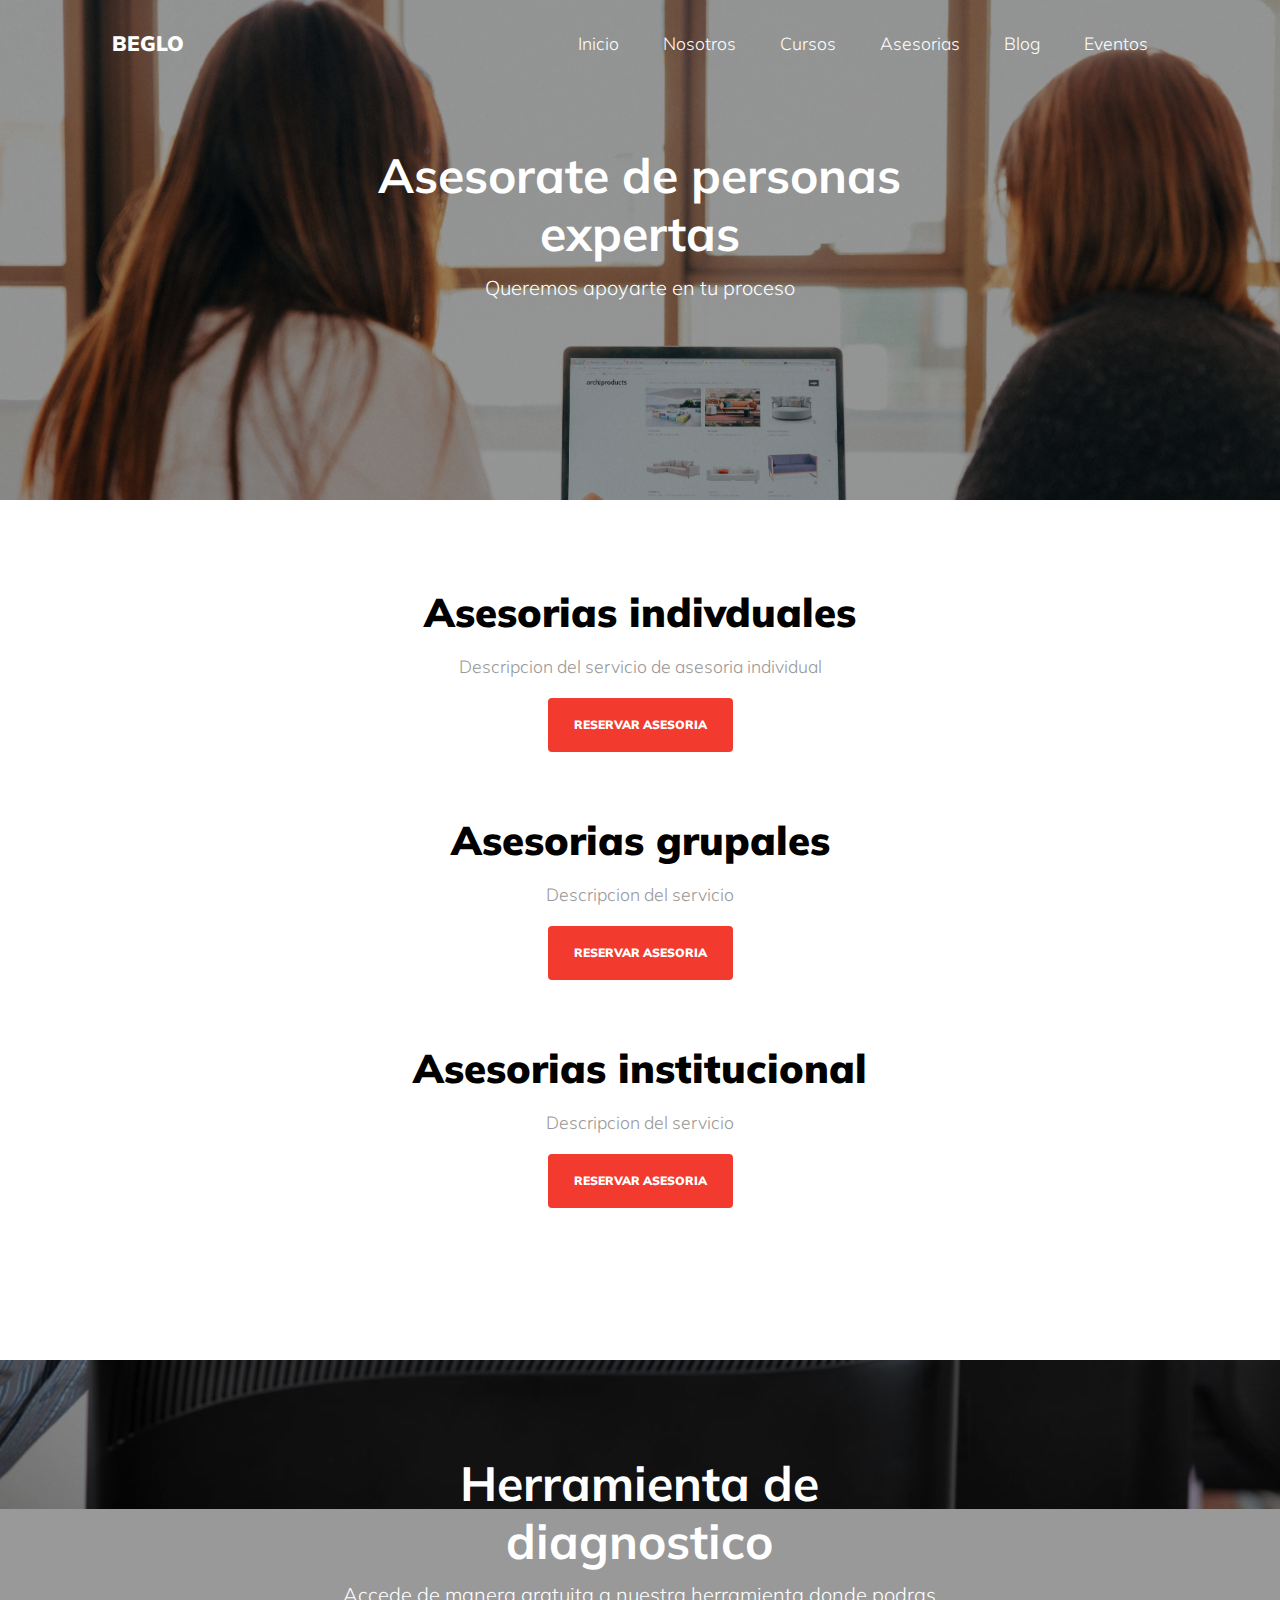
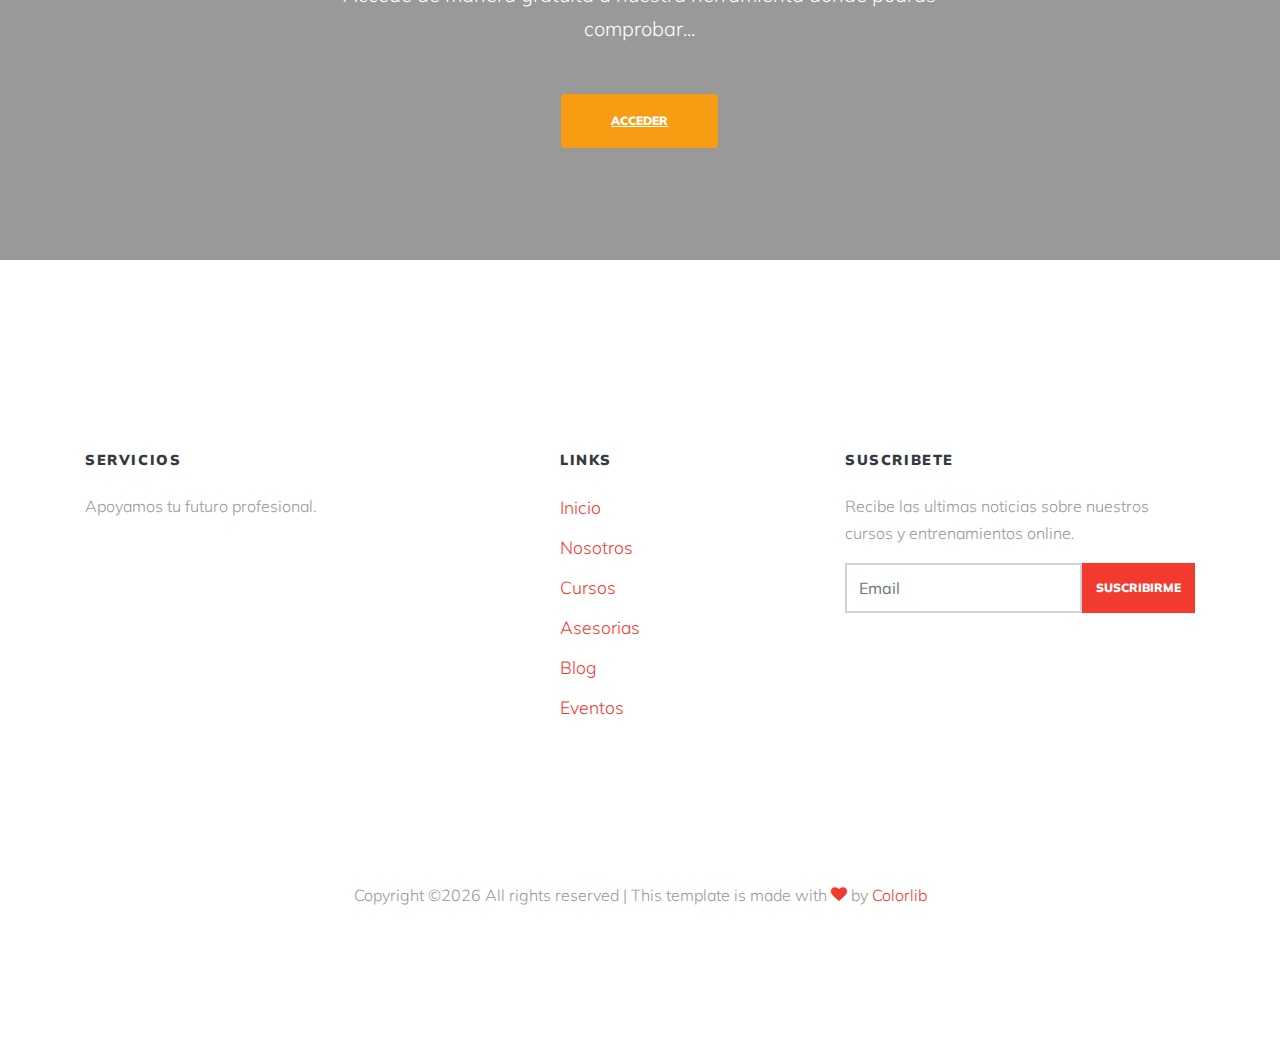
<file: advisory.html>
<!DOCTYPE html>
<html lang="en">

<head>
  <title>BEGLO Becas & Oportunidades</title>
  <meta charset="utf-8">
  <meta name="viewport" content="width=device-width, initial-scale=1, shrink-to-fit=no">
  
  <link href="https://fonts.googleapis.com/css?family=Muli:300,400,700,900" rel="stylesheet">
  <link rel="stylesheet" href="fonts/icomoon/style.css">

  <link rel="stylesheet" href="css/bootstrap.min.css">
  <link rel="stylesheet" href="css/jquery-ui.css">
  <link rel="stylesheet" href="css/owl.carousel.min.css">
  <link rel="stylesheet" href="css/owl.theme.default.min.css">
  <link rel="stylesheet" href="css/owl.theme.default.min.css">

  <link rel="stylesheet" href="css/jquery.fancybox.min.css">

  <link rel="stylesheet" href="css/bootstrap-datepicker.css">

  <link rel="stylesheet" href="fonts/flaticon/font/flaticon.css">

  <link rel="stylesheet" href="css/aos.css">
  <link href="css/jquery.mb.YTPlayer.min.css" media="all" rel="stylesheet" type="text/css">

  <link rel="stylesheet" href="css/style.css">



</head>

<body data-spy="scroll" data-target=".site-navbar-target" data-offset="300">

  <div class="site-wrap">

    <div class="site-mobile-menu site-navbar-target">
      <div class="site-mobile-menu-header">
        <div class="site-mobile-menu-close mt-3">
          <span class="icon-close2 js-menu-toggle"></span>
        </div>
      </div>
      <div class="site-mobile-menu-body"></div>
    </div>


    <header class="site-navbar py-4 js-sticky-header site-navbar-target" role="banner">

      <div class="container-fluid">
        <div class="d-flex align-items-center">
          <div class="site-logo"><a href="index.html">Beglo</a></div>
          <div class="ml-auto">
            <nav class="site-navigation position-relative text-right" role="navigation">
              <ul class="site-menu main-menu js-clone-nav mr-auto d-none d-lg-block">
                <li><a href="index.html" class="nav-link">Inicio</a></li>
                <li><a href="about.html" class="nav-link">Nosotros</a></li>
                <li><a href="courses.html" class="nav-link">Cursos</a></li>
                <li><a href="advisory.html" class="nav-link">Asesorias</a></li>
                <li><a href="blog.html" class="nav-link">Blog</a></li>
                <li><a href="events.html" class="nav-link">Eventos</a></li>
              </ul>
            </nav>
            <a href="#" class="d-inline-block d-lg-none site-menu-toggle js-menu-toggle float-right"><span
                class="icon-menu h3"></span></a>
          </div>

        </div>
      </div>

    </header>

    <div class="bgimg" style="background-image: url('images/advisory.jpg');" data-stellar-background-ratio="0.5">
    
      <div class="container">
        <div class="row align-items-center justify-content-center text-center">
          <div class="col-md-7">
            <h2 class="">Asesorate de personas expertas</h2>
            <p class="lead mx-auto desc mb-5">Queremos apoyarte en tu proceso</p>
          </div>
        </div>
      </div>
    
    </div>

    <div class="site-section">
      <div class="container">
        <div class="row justify-content-center text-center mb-5">
          <div class="col-md-8  section-heading">
            <h2 class="heading mb-3">Asesorias indivduales</h2>
            <p>Descripcion del servicio de asesoria individual</p>
          </div>
          <div class="col-12">
            <p><a href="#" class="btn btn-primary py-3 px-4">Reservar asesoria</a></p>
          </div>
        </div>
        <div class="row justify-content-center text-center mb-5">
          <div class="col-md-8  section-heading">
            <h2 class="heading mb-3">Asesorias grupales</h2>
            <p>Descripcion del servicio</p>
          </div>
          <div class="col-12">
            <p><a href="#" class="btn btn-primary py-3 px-4">Reservar asesoria</a></p>
          </div>
        </div>
        <div class="row justify-content-center text-center mb-5">
          <div class="col-md-8  section-heading">
            <h2 class="heading mb-3">Asesorias institucional</h2>
            <p>Descripcion del servicio</p>
          </div>
          <div class="col-12">
            <p><a href="#" class="btn btn-primary py-3 px-4">Reservar asesoria</a></p>
          </div>
        </div>
      </div>
    </div>

    <!-- Inspirational phrase -->
    <div class="bgimg" style="background-image: url('images/bg_2.jpg');"  data-stellar-background-ratio="0.5">

      <div class="container">
        <div class="row align-items-center justify-content-center text-center">
          <div class="col-md-7">
            <h2 class="">Herramienta de diagnostico</h2>
            <p class="lead mx-auto desc mb-5">Accede de manera gratuita a nuestra herramienta donde podras comprobar...</p>
            <p class="text-center">
              <a href="#" class="btn btn-intro py-3 px-5">Acceder</a>
            </p>
          </div>
          
        </div>
      </div>

    </div>

    <footer class="footer-section">
      <div class="container">
        <div class="row">
          <div class="col-md-4">
            <h3 class="text-dark">Servicios</h3>
            <p>Apoyamos tu futuro profesional.</p>
          </div>

          <div class="col-md-3 ml-auto">
            <h3 class="text-dark">Links</h3>
            <ul class="list-unstyled footer-links">
              <li><a href="index.html" >Inicio</a></li>
              <li><a href="about.html" >Nosotros</a></li>
              <li><a href="courses.html" >Cursos</a></li>
              <li><a href="advisory.html" >Asesorias</a></li>
              <li><a href="blog.html" >Blog</a></li>
              <li><a href="events.html" >Eventos</a></li>
            </ul>
          </div>

          <div class="col-md-4">
            <h3 class="text-dark">Suscribete</h3>
            <p>Recibe las ultimas noticias sobre nuestros cursos y entrenamientos online.
            </p>
            <form action="#">
              <div class="d-flex mb-5">
                <input type="text" class="form-control rounded-0" placeholder="Email">
                <input type="submit" class="btn btn-primary rounded-0" value="Suscribirme">
              </div>
            </form>
          </div>

        </div>

        <div class="row pt-5 mt-5 text-center">
          <div class="col-md-12">
            <div class=" pt-5">
              <p class="copyright">
            <!-- Link back to Colorlib can't be removed. Template is licensed under CC BY 3.0. -->
            Copyright &copy;<script>document.write(new Date().getFullYear());</script> All rights reserved | This template is made with <i class="icon-heart text-danger" aria-hidden="true"></i> by <a href="https://colorlib.com" target="_blank" >Colorlib</a>
            <!-- Link back to Colorlib can't be removed. Template is licensed under CC BY 3.0. -->
            </p>
            </div>
          </div>

        </div>
      </div>
    </footer>



  </div>
  <!-- .site-wrap -->

  <script src="js/jquery-3.3.1.min.js"></script>
  <script src="js/jquery-migrate-3.0.1.min.js"></script>
  <script src="js/jquery-ui.js"></script>
  <script src="js/popper.min.js"></script>
  <script src="js/bootstrap.min.js"></script>
  <script src="js/owl.carousel.min.js"></script>
  <script src="js/jquery.stellar.min.js"></script>
  <script src="js/jquery.countdown.min.js"></script>
  <script src="js/bootstrap-datepicker.min.js"></script>
  <script src="js/jquery.easing.1.3.js"></script>
  <script src="js/aos.js"></script>
  <script src="js/jquery.fancybox.min.js"></script>
  <script src="js/jquery.sticky.js"></script>
  <script src="js/jquery.mb.YTPlayer.min.js"></script>




  <script src="js/main.js"></script>

</body>

</html>
</file>
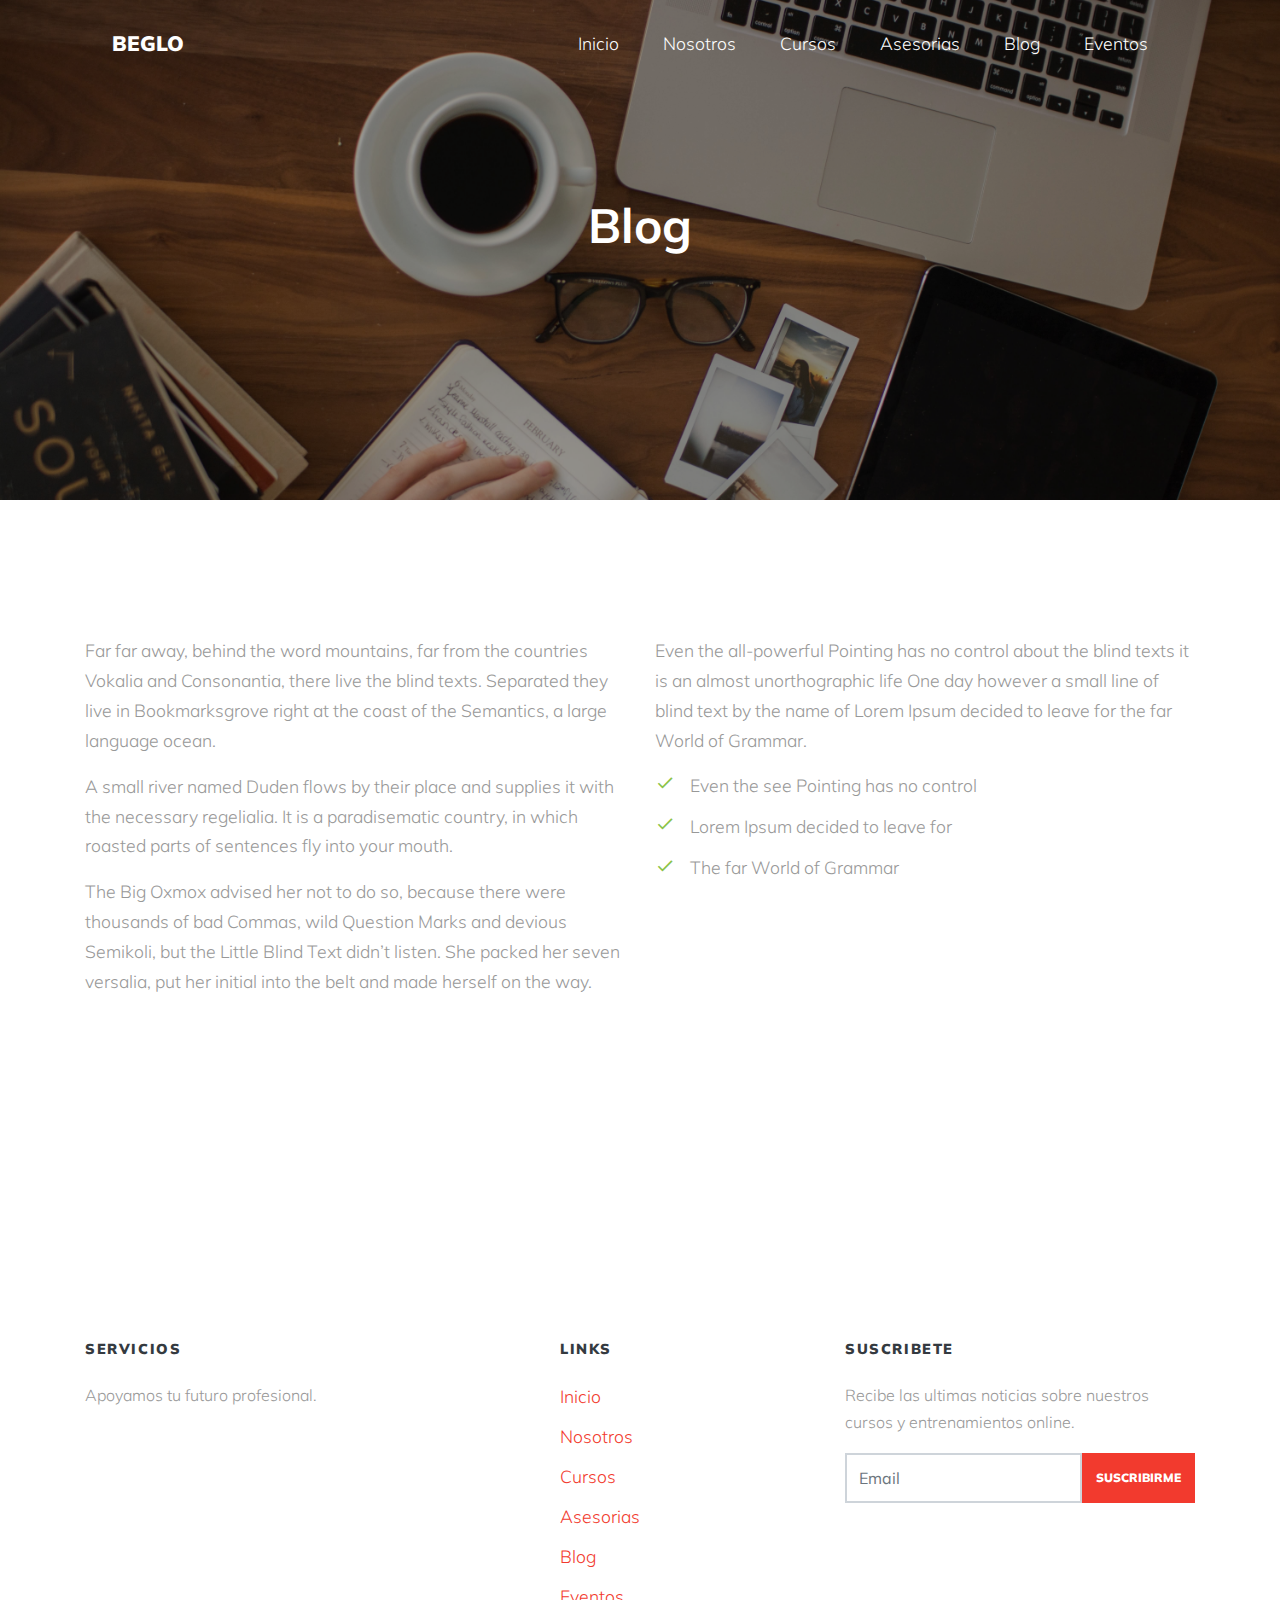
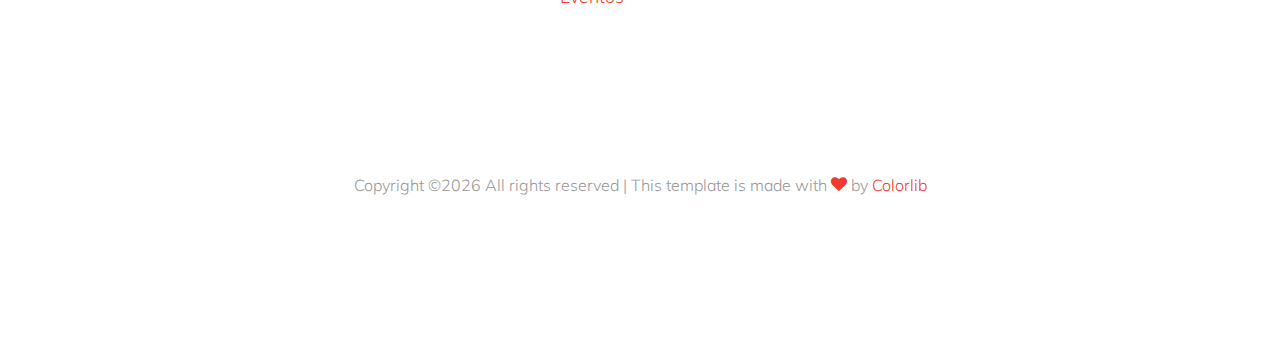
<file: blog.html>
<!DOCTYPE html>
<html lang="en">

<head>
  <title>BEGLO Becas & Oportunidades</title>
  <meta charset="utf-8">
  <meta name="viewport" content="width=device-width, initial-scale=1, shrink-to-fit=no">
  
  <link href="https://fonts.googleapis.com/css?family=Muli:300,400,700,900" rel="stylesheet">
  <link rel="stylesheet" href="fonts/icomoon/style.css">

  <link rel="stylesheet" href="css/bootstrap.min.css">
  <link rel="stylesheet" href="css/jquery-ui.css">
  <link rel="stylesheet" href="css/owl.carousel.min.css">
  <link rel="stylesheet" href="css/owl.theme.default.min.css">
  <link rel="stylesheet" href="css/owl.theme.default.min.css">

  <link rel="stylesheet" href="css/jquery.fancybox.min.css">

  <link rel="stylesheet" href="css/bootstrap-datepicker.css">

  <link rel="stylesheet" href="fonts/flaticon/font/flaticon.css">

  <link rel="stylesheet" href="css/aos.css">
  <link href="css/jquery.mb.YTPlayer.min.css" media="all" rel="stylesheet" type="text/css">

  <link rel="stylesheet" href="css/style.css">



</head>

<body data-spy="scroll" data-target=".site-navbar-target" data-offset="300">

  <div class="site-wrap">

    <div class="site-mobile-menu site-navbar-target">
      <div class="site-mobile-menu-header">
        <div class="site-mobile-menu-close mt-3">
          <span class="icon-close2 js-menu-toggle"></span>
        </div>
      </div>
      <div class="site-mobile-menu-body"></div>
    </div>


    <header class="site-navbar py-4 js-sticky-header site-navbar-target" role="banner">

      <div class="container-fluid">
        <div class="d-flex align-items-center">
          <div class="site-logo"><a href="index.html">Beglo</a></div>
          <div class="ml-auto">
            <nav class="site-navigation position-relative text-right" role="navigation">
              <ul class="site-menu main-menu js-clone-nav mr-auto d-none d-lg-block">
                <li><a href="index.html" class="nav-link">Inicio</a></li>
                <li><a href="about.html" class="nav-link">Nosotros</a></li>
                <li><a href="courses.html" class="nav-link">Cursos</a></li>
                <li><a href="advisory.html" class="nav-link">Asesorias</a></li>
                <li><a href="blog.html" class="nav-link">Blog</a></li>
                <li><a href="events.html" class="nav-link">Eventos</a></li>
              </ul>
            </nav>
            <a href="#" class="d-inline-block d-lg-none site-menu-toggle js-menu-toggle float-right"><span
                class="icon-menu h3"></span></a>
          </div>

        </div>
      </div>

    </header>

    <div class="bgimg" style="background-image: url('images/blog.jpg');" data-stellar-background-ratio="0.5">
    
      <div class="container">
        <div class="row align-items-center justify-content-center text-center">
          <div class="col-md-7">
            <h2 class="">Blog</h2>
            <p class="lead mx-auto desc mb-5"></p>
          </div>
        </div>
      </div>
    
    </div>

    <div class="site-section">
      <div class="container">
        <div class="row mb-5">
        </div>
        <div class="row mb-5">
          <div class="col-lg-6">
            <p>Far far away, behind the word mountains, far from the countries Vokalia and Consonantia, there live the blind texts.
            Separated they live in Bookmarksgrove right at the coast of the Semantics, a large language ocean.</p>
            <p>A small river named Duden flows by their place and supplies it with the necessary regelialia. It is a paradisematic
            country, in which roasted parts of sentences fly into your mouth.</p>
            <p>The Big Oxmox advised her not to do so, because there were thousands of bad Commas, wild Question Marks and devious
            Semikoli, but the Little Blind Text didn’t listen. She packed her seven versalia, put her initial into the belt and made
            herself on the way.</p>
          </div>
          <div class="col-lg-6">
            <p>Even the all-powerful Pointing has no control about the blind texts it is an almost unorthographic life One day however
            a small line of blind text by the name of Lorem Ipsum decided to leave for the far World of Grammar.</p>
            <div class="ul-check list-unstyled success">
              <li>Even the see Pointing has no control</li>
              <li>Lorem Ipsum decided to leave for</li>
              <li>The far World of Grammar</li>
            </div>
          </div>
        </div>
      </div>
    </div>

    <footer class="footer-section">
      <div class="container">
        <div class="row">
          <div class="col-md-4">
            <h3 class="text-dark">Servicios</h3>
            <p>Apoyamos tu futuro profesional.</p>
          </div>

          <div class="col-md-3 ml-auto">
            <h3 class="text-dark">Links</h3>
            <ul class="list-unstyled footer-links">
              <li><a href="index.html" >Inicio</a></li>
              <li><a href="about.html" >Nosotros</a></li>
              <li><a href="courses.html" >Cursos</a></li>
              <li><a href="advisory.html" >Asesorias</a></li>
              <li><a href="blog.html" >Blog</a></li>
              <li><a href="events.html" >Eventos</a></li>
            </ul>
          </div>

          <div class="col-md-4">
            <h3 class="text-dark">Suscribete</h3>
            <p>Recibe las ultimas noticias sobre nuestros cursos y entrenamientos online.
            </p>
            <form action="#">
              <div class="d-flex mb-5">
                <input type="text" class="form-control rounded-0" placeholder="Email">
                <input type="submit" class="btn btn-primary rounded-0" value="Suscribirme">
              </div>
            </form>
          </div>

        </div>

        <div class="row pt-5 mt-5 text-center">
          <div class="col-md-12">
            <div class=" pt-5">
              <p class="copyright">
            <!-- Link back to Colorlib can't be removed. Template is licensed under CC BY 3.0. -->
            Copyright &copy;<script>document.write(new Date().getFullYear());</script> All rights reserved | This template is made with <i class="icon-heart text-danger" aria-hidden="true"></i> by <a href="https://colorlib.com" target="_blank" >Colorlib</a>
            <!-- Link back to Colorlib can't be removed. Template is licensed under CC BY 3.0. -->
            </p>
            </div>
          </div>

        </div>
      </div>
    </footer>



  </div>
  <!-- .site-wrap -->

  <script src="js/jquery-3.3.1.min.js"></script>
  <script src="js/jquery-migrate-3.0.1.min.js"></script>
  <script src="js/jquery-ui.js"></script>
  <script src="js/popper.min.js"></script>
  <script src="js/bootstrap.min.js"></script>
  <script src="js/owl.carousel.min.js"></script>
  <script src="js/jquery.stellar.min.js"></script>
  <script src="js/jquery.countdown.min.js"></script>
  <script src="js/bootstrap-datepicker.min.js"></script>
  <script src="js/jquery.easing.1.3.js"></script>
  <script src="js/aos.js"></script>
  <script src="js/jquery.fancybox.min.js"></script>
  <script src="js/jquery.sticky.js"></script>
  <script src="js/jquery.mb.YTPlayer.min.js"></script>




  <script src="js/main.js"></script>

</body>

</html>
</file>
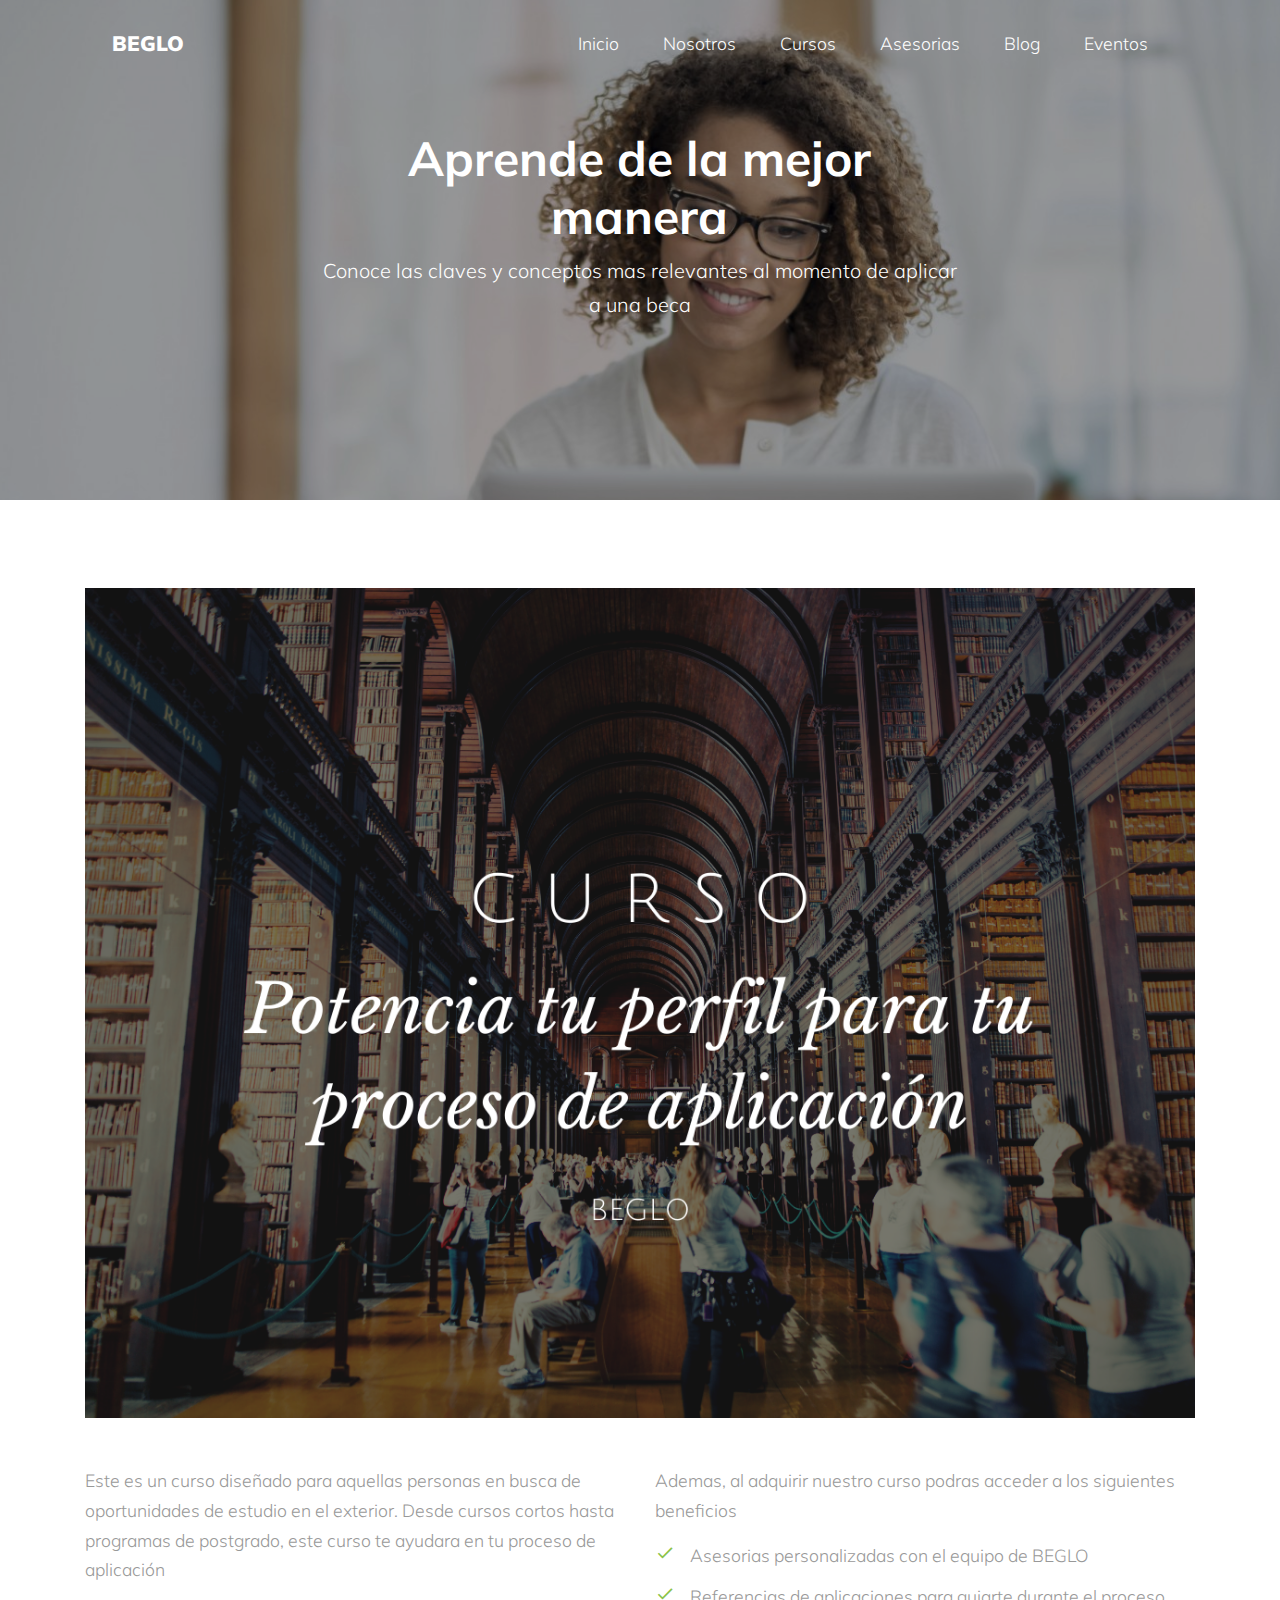
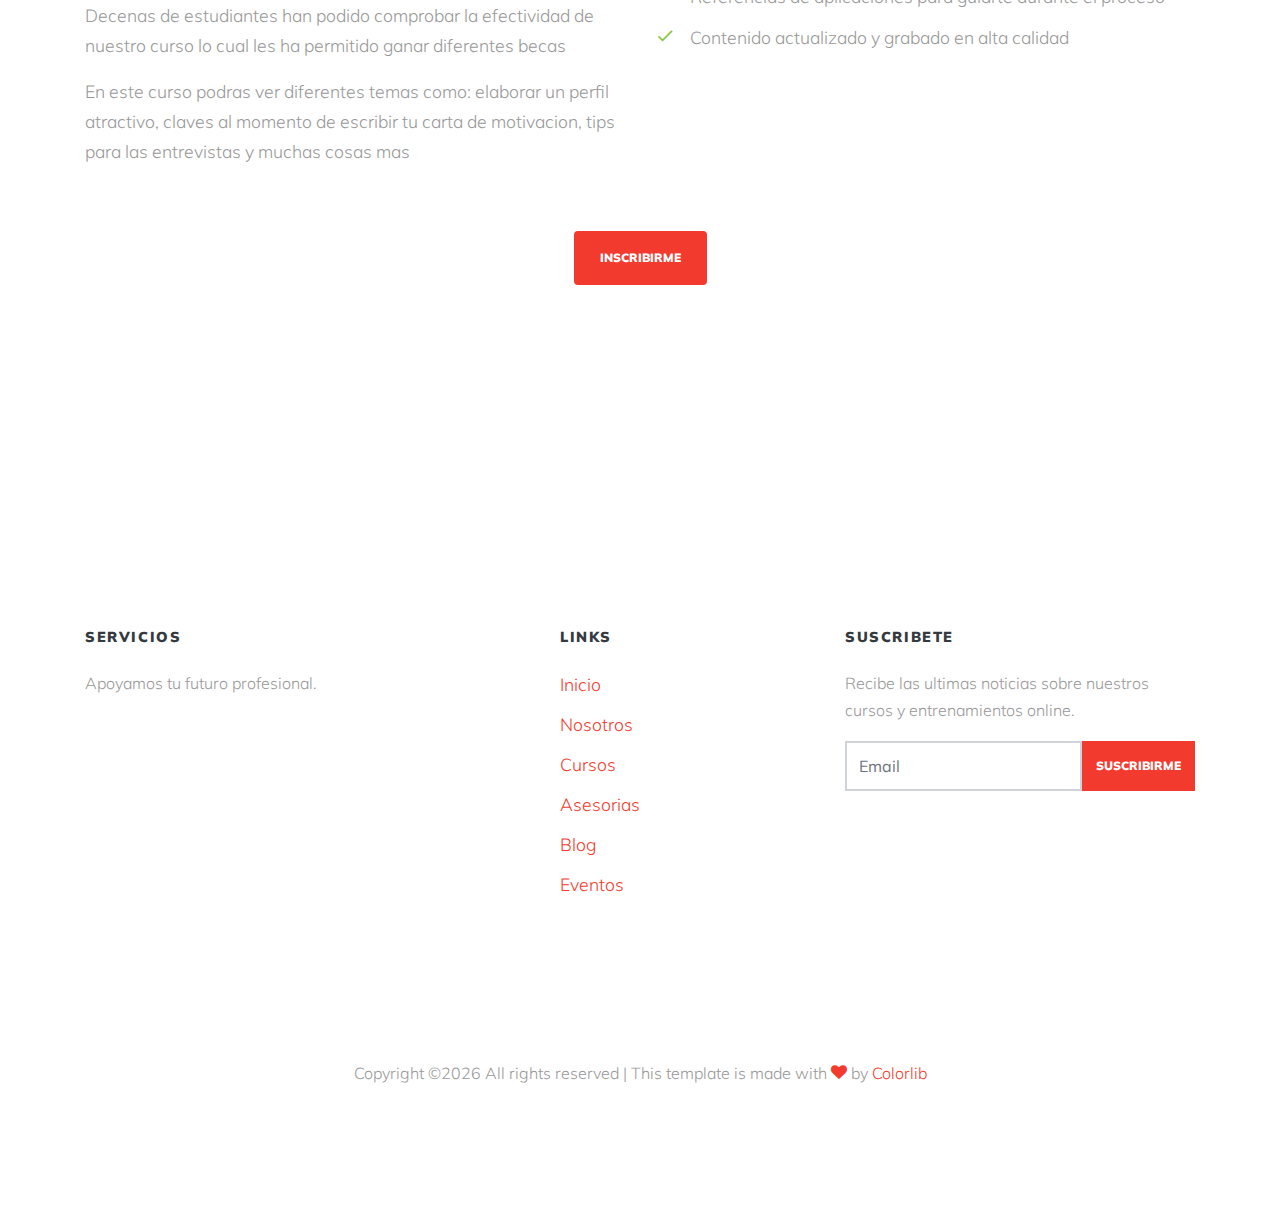
<file: courses.html>
<!DOCTYPE html>
<html lang="en">

<head>
  <title>BEGLO Becas & Oportunidades</title>
  <meta charset="utf-8">
  <meta name="viewport" content="width=device-width, initial-scale=1, shrink-to-fit=no">
  
  <link href="https://fonts.googleapis.com/css?family=Muli:300,400,700,900" rel="stylesheet">
  <link rel="stylesheet" href="fonts/icomoon/style.css">

  <link rel="stylesheet" href="css/bootstrap.min.css">
  <link rel="stylesheet" href="css/jquery-ui.css">
  <link rel="stylesheet" href="css/owl.carousel.min.css">
  <link rel="stylesheet" href="css/owl.theme.default.min.css">
  <link rel="stylesheet" href="css/owl.theme.default.min.css">

  <link rel="stylesheet" href="css/jquery.fancybox.min.css">

  <link rel="stylesheet" href="css/bootstrap-datepicker.css">

  <link rel="stylesheet" href="fonts/flaticon/font/flaticon.css">

  <link rel="stylesheet" href="css/aos.css">
  <link href="css/jquery.mb.YTPlayer.min.css" media="all" rel="stylesheet" type="text/css">

  <link rel="stylesheet" href="css/style.css">



</head>

<body data-spy="scroll" data-target=".site-navbar-target" data-offset="300">

  <div class="site-wrap">

    <div class="site-mobile-menu site-navbar-target">
      <div class="site-mobile-menu-header">
        <div class="site-mobile-menu-close mt-3">
          <span class="icon-close2 js-menu-toggle"></span>
        </div>
      </div>
      <div class="site-mobile-menu-body"></div>
    </div>


    <header class="site-navbar py-4 js-sticky-header site-navbar-target" role="banner">

      <div class="container-fluid">
        <div class="d-flex align-items-center">
          <div class="site-logo"><a href="index.html">Beglo</a></div>
          <div class="ml-auto">
            <nav class="site-navigation position-relative text-right" role="navigation">
              <ul class="site-menu main-menu js-clone-nav mr-auto d-none d-lg-block">
                <li><a href="index.html" class="nav-link">Inicio</a></li>
                <li><a href="about.html" class="nav-link">Nosotros</a></li>
                <li><a href="courses.html" class="nav-link">Cursos</a></li>
                <li><a href="advisory.html" class="nav-link">Asesorias</a></li>
                <li><a href="blog.html" class="nav-link">Blog</a></li>
                <li><a href="events.html" class="nav-link">Eventos</a></li>
              </ul>
            </nav>
            <a href="#" class="d-inline-block d-lg-none site-menu-toggle js-menu-toggle float-right"><span
                class="icon-menu h3"></span></a>
          </div>

        </div>
      </div>

    </header>

    <div class="bgimg" style="background-image: url('images/bg_3.jpg');" data-stellar-background-ratio="0.5">
    
      <div class="container">
        <div class="row align-items-center justify-content-center text-center">
          <div class="col-md-7">
            <h2 class="">Aprende de la mejor manera</h2>
            <p class="lead mx-auto desc mb-5">Conoce las claves y conceptos mas relevantes al momento de aplicar a una beca</p>
          </div>
        </div>
      </div>
    
    </div>

    <div class="site-section">
      <div class="container">
        <div class="row mb-5">
          <div class="col-lg-12">
            <img src="images/curso.png" alt="Free webssite template by Free-Template.co" class="img-fluid">
          </div>
        </div>
        <div class="row mb-5">
          <div class="col-lg-6">
            <p>Este es un curso diseñado para aquellas personas en busca de oportunidades de estudio en el exterior. Desde cursos cortos hasta programas de postgrado, este curso te ayudara en tu proceso de aplicación</p>
            <p>Decenas de estudiantes han podido comprobar la efectividad de nuestro curso lo cual les ha permitido ganar diferentes becas</p>
            <p>En este curso podras ver diferentes temas como: elaborar un perfil atractivo, claves al momento de escribir tu carta de motivacion, tips para las entrevistas y muchas cosas mas</p>
          </div>
          <div class="col-lg-6">
            <p>Ademas, al adquirir nuestro curso podras acceder a los siguientes beneficios</p>
            <div class="ul-check list-unstyled success">
              <li>Asesorias personalizadas con el equipo de BEGLO</li>
              <li>Referencias de aplicaciones para guiarte durante el proceso</li>
              <li>Contenido actualizado y grabado en alta calidad</li>
            </div>
          </div>
        </div>
        <div class="row justify-content-center text-center mb-5">
          <div class="col-12">
            <p><a href="#" class="btn btn-primary py-3 px-4">Inscribirme</a></p>
          </div>
        </div>
      </div>
    </div>

    <footer class="footer-section">
      <div class="container">
        <div class="row">
          <div class="col-md-4">
            <h3 class="text-dark">Servicios</h3>
            <p>Apoyamos tu futuro profesional.</p>
          </div>

          <div class="col-md-3 ml-auto">
            <h3 class="text-dark">Links</h3>
            <ul class="list-unstyled footer-links">
              <li><a href="index.html" >Inicio</a></li>
              <li><a href="about.html" >Nosotros</a></li>
              <li><a href="courses.html" >Cursos</a></li>
              <li><a href="advisory.html" >Asesorias</a></li>
              <li><a href="blog.html" >Blog</a></li>
              <li><a href="events.html" >Eventos</a></li>
            </ul>
          </div>

          <div class="col-md-4">
            <h3 class="text-dark">Suscribete</h3>
            <p>Recibe las ultimas noticias sobre nuestros cursos y entrenamientos online.
            </p>
            <form action="#">
              <div class="d-flex mb-5">
                <input type="text" class="form-control rounded-0" placeholder="Email">
                <input type="submit" class="btn btn-primary rounded-0" value="Suscribirme">
              </div>
            </form>
          </div>

        </div>

        <div class="row pt-5 mt-5 text-center">
          <div class="col-md-12">
            <div class=" pt-5">
              <p class="copyright">
            <!-- Link back to Colorlib can't be removed. Template is licensed under CC BY 3.0. -->
            Copyright &copy;<script>document.write(new Date().getFullYear());</script> All rights reserved | This template is made with <i class="icon-heart text-danger" aria-hidden="true"></i> by <a href="https://colorlib.com" target="_blank" >Colorlib</a>
            <!-- Link back to Colorlib can't be removed. Template is licensed under CC BY 3.0. -->
            </p>
            </div>
          </div>

        </div>
      </div>
    </footer>



  </div>
  <!-- .site-wrap -->

  <script src="js/jquery-3.3.1.min.js"></script>
  <script src="js/jquery-migrate-3.0.1.min.js"></script>
  <script src="js/jquery-ui.js"></script>
  <script src="js/popper.min.js"></script>
  <script src="js/bootstrap.min.js"></script>
  <script src="js/owl.carousel.min.js"></script>
  <script src="js/jquery.stellar.min.js"></script>
  <script src="js/jquery.countdown.min.js"></script>
  <script src="js/bootstrap-datepicker.min.js"></script>
  <script src="js/jquery.easing.1.3.js"></script>
  <script src="js/aos.js"></script>
  <script src="js/jquery.fancybox.min.js"></script>
  <script src="js/jquery.sticky.js"></script>
  <script src="js/jquery.mb.YTPlayer.min.js"></script>




  <script src="js/main.js"></script>

</body>

</html>
</file>
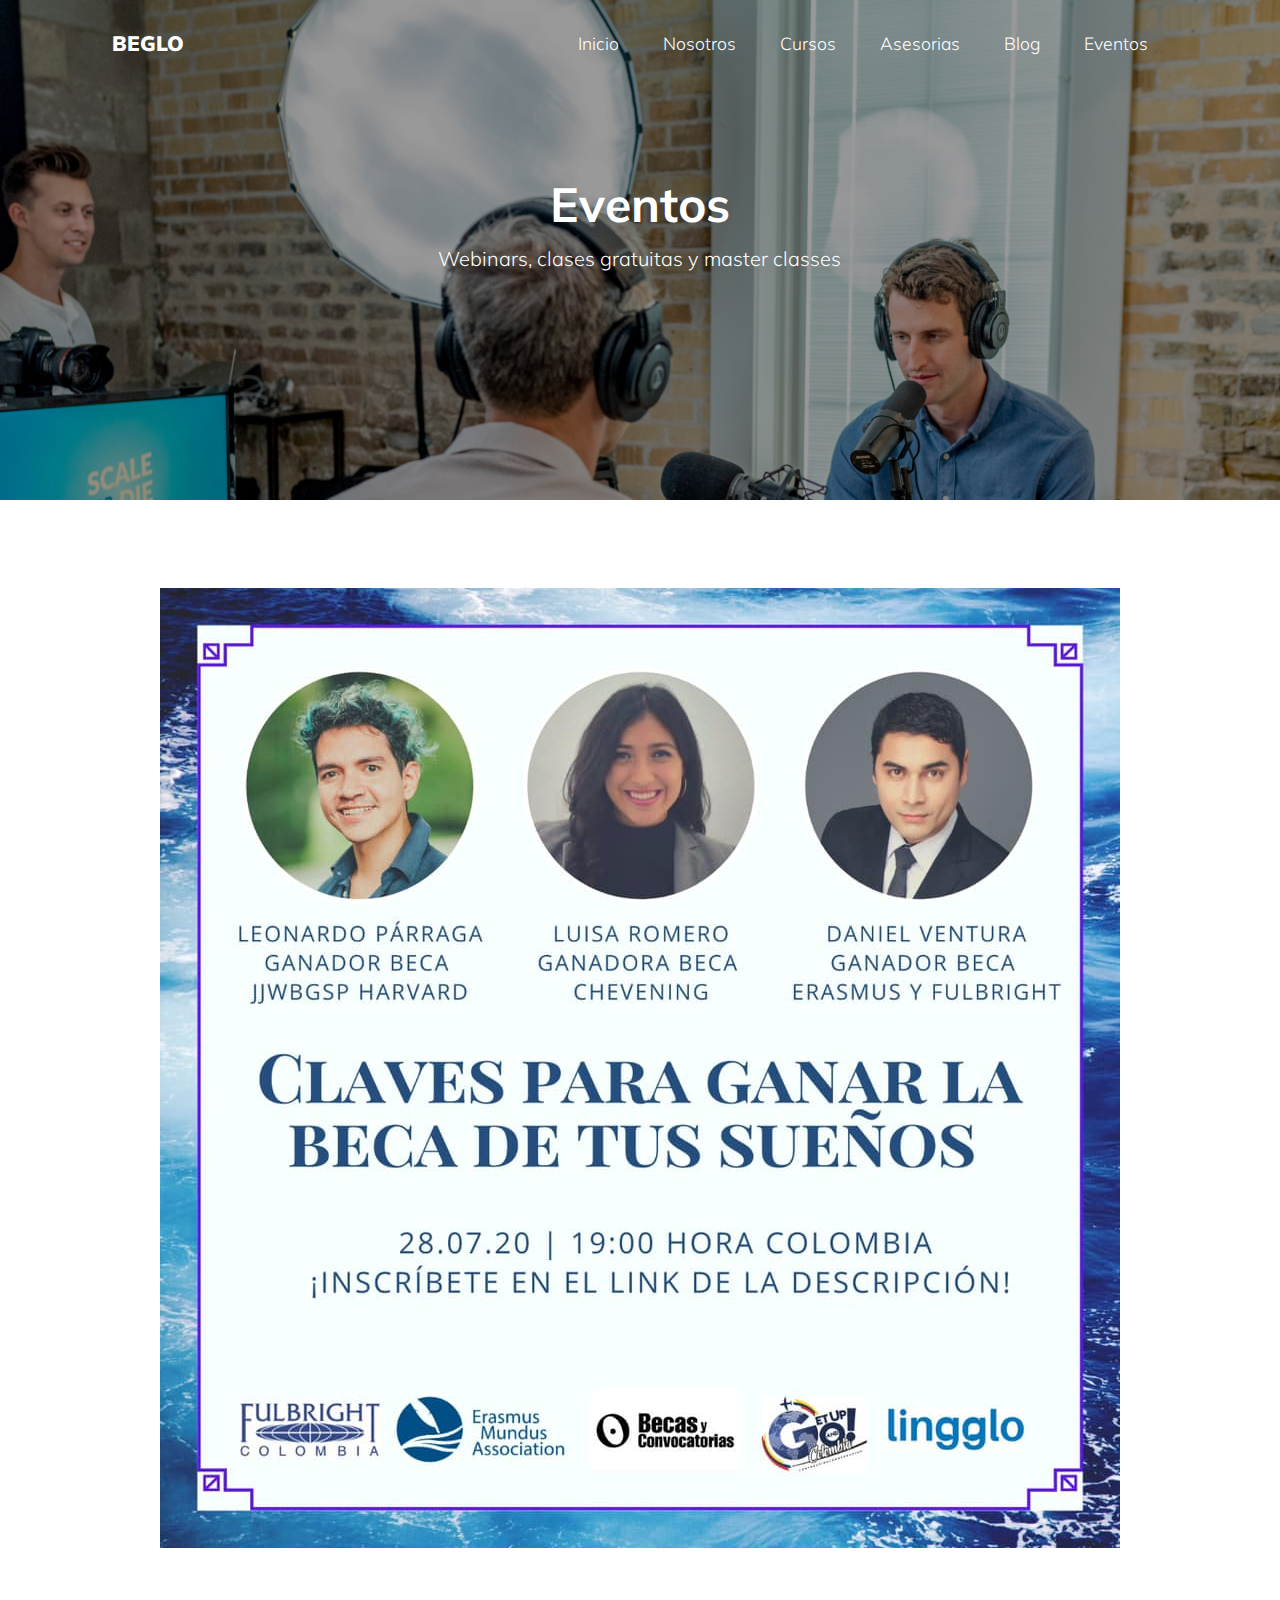
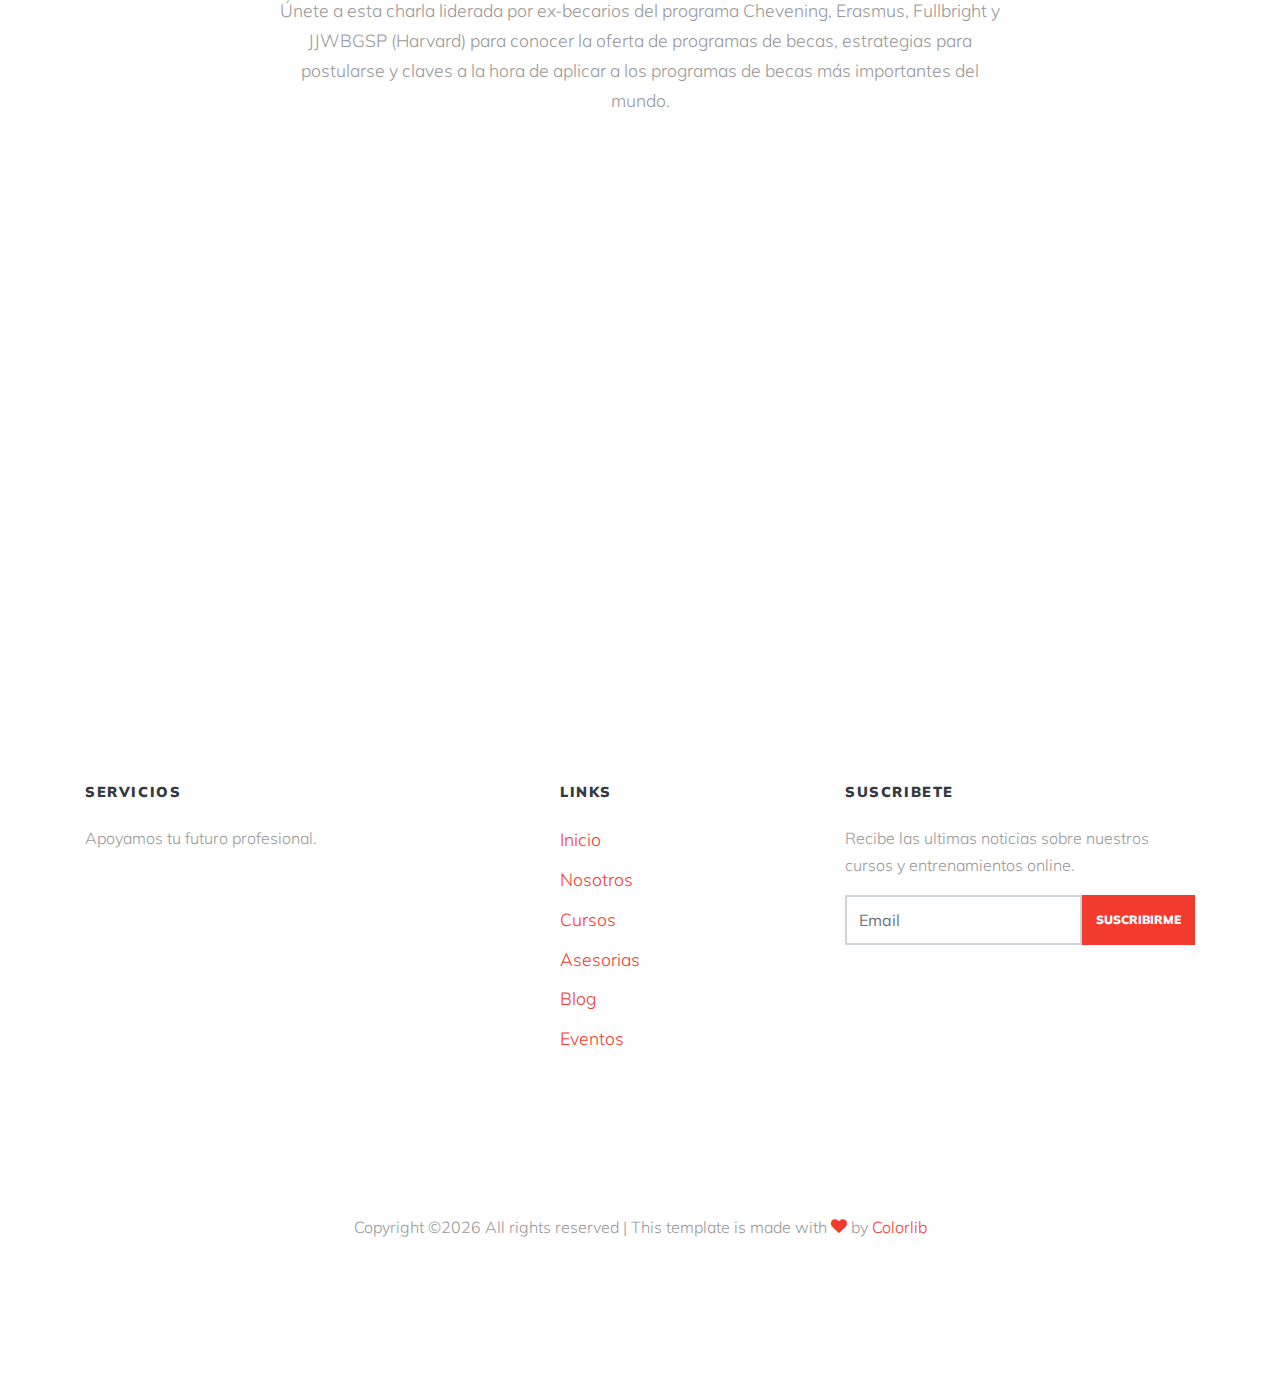
<file: events.html>
<!DOCTYPE html>
<html lang="en">

<head>
  <title>BEGLO Becas & Oportunidades</title>
  <meta charset="utf-8">
  <meta name="viewport" content="width=device-width, initial-scale=1, shrink-to-fit=no">
  
  <link href="https://fonts.googleapis.com/css?family=Muli:300,400,700,900" rel="stylesheet">
  <link rel="stylesheet" href="fonts/icomoon/style.css">

  <link rel="stylesheet" href="css/bootstrap.min.css">
  <link rel="stylesheet" href="css/jquery-ui.css">
  <link rel="stylesheet" href="css/owl.carousel.min.css">
  <link rel="stylesheet" href="css/owl.theme.default.min.css">
  <link rel="stylesheet" href="css/owl.theme.default.min.css">

  <link rel="stylesheet" href="css/jquery.fancybox.min.css">

  <link rel="stylesheet" href="css/bootstrap-datepicker.css">

  <link rel="stylesheet" href="fonts/flaticon/font/flaticon.css">

  <link rel="stylesheet" href="css/aos.css">
  <link href="css/jquery.mb.YTPlayer.min.css" media="all" rel="stylesheet" type="text/css">

  <link rel="stylesheet" href="css/style.css">



</head>

<body data-spy="scroll" data-target=".site-navbar-target" data-offset="300">

  <div class="site-wrap">

    <div class="site-mobile-menu site-navbar-target">
      <div class="site-mobile-menu-header">
        <div class="site-mobile-menu-close mt-3">
          <span class="icon-close2 js-menu-toggle"></span>
        </div>
      </div>
      <div class="site-mobile-menu-body"></div>
    </div>


    <header class="site-navbar py-4 js-sticky-header site-navbar-target" role="banner">

      <div class="container-fluid">
        <div class="d-flex align-items-center">
          <div class="site-logo"><a href="index.html">Beglo</a></div>
          <div class="ml-auto">
            <nav class="site-navigation position-relative text-right" role="navigation">
              <ul class="site-menu main-menu js-clone-nav mr-auto d-none d-lg-block">
                <li><a href="index.html" class="nav-link">Inicio</a></li>
                <li><a href="about.html" class="nav-link">Nosotros</a></li>
                <li><a href="courses.html" class="nav-link">Cursos</a></li>
                <li><a href="advisory.html" class="nav-link">Asesorias</a></li>
                <li><a href="blog.html" class="nav-link">Blog</a></li>
                <li><a href="events.html" class="nav-link">Eventos</a></li>
              </ul>
            </nav>
            <a href="#" class="d-inline-block d-lg-none site-menu-toggle js-menu-toggle float-right"><span
                class="icon-menu h3"></span></a>
          </div>

        </div>
      </div>

    </header>

    <div class="bgimg" style="background-image: url('images/events.jpg');" data-stellar-background-ratio="0.5">
    
      <div class="container">
        <div class="row align-items-center justify-content-center text-center">
          <div class="col-md-7">
            <h2 class="">Eventos</h2>
            <p class="lead mx-auto desc mb-5">Webinars, clases gratuitas y master classes</p>
          </div>
        </div>
      </div>
    
    </div>

    <div class="site-section">
      <div class="container">
        <div class="row mb-5 align-items-center justify-content-center text-center">
          <div class="col-lg-12">
            <img src="images/event_1.jpg" alt="Free webssite template by Free-Template.co" class="img-fluid">
          </div>
        </div>
        <div class="row justify-content-center text-center mb-5">
          <div class="col-md-8  section-heading">
            <p>Únete a esta charla liderada por ex-becarios del programa Chevening, Erasmus, Fullbright y JJWBGSP (Harvard) para conocer la oferta de programas de becas, estrategias para postularse y claves a la hora de aplicar a los programas de becas más importantes del mundo.</p>
          </div>
        </div>
        <div class="row align-items-center justify-content-center text-center">
          <div class="col-12">
            <iframe src="https://www.facebook.com/plugins/video.php?href=https%3A%2F%2Fwww.facebook.com%2Fbecasyconvocatorias%2Fvideos%2F727068148083741%2F&show_text=0&width=560" width="560" height="315" style="border:none;overflow:hidden" scrolling="no" frameborder="0" allowTransparency="true" allowFullScreen="true"></iframe>
            
          </div>
        </div>
      </div>
    </div>

    <footer class="footer-section">
      <div class="container">
        <div class="row">
          <div class="col-md-4">
            <h3 class="text-dark">Servicios</h3>
            <p>Apoyamos tu futuro profesional.</p>
          </div>

          <div class="col-md-3 ml-auto">
            <h3 class="text-dark">Links</h3>
            <ul class="list-unstyled footer-links">
              <li><a href="index.html" >Inicio</a></li>
              <li><a href="about.html" >Nosotros</a></li>
              <li><a href="courses.html" >Cursos</a></li>
              <li><a href="advisory.html" >Asesorias</a></li>
              <li><a href="blog.html" >Blog</a></li>
              <li><a href="events.html" >Eventos</a></li>
            </ul>
          </div>

          <div class="col-md-4">
            <h3 class="text-dark">Suscribete</h3>
            <p>Recibe las ultimas noticias sobre nuestros cursos y entrenamientos online.
            </p>
            <form action="#">
              <div class="d-flex mb-5">
                <input type="text" class="form-control rounded-0" placeholder="Email">
                <input type="submit" class="btn btn-primary rounded-0" value="Suscribirme">
              </div>
            </form>
          </div>

        </div>

        <div class="row pt-5 mt-5 text-center">
          <div class="col-md-12">
            <div class=" pt-5">
              <p class="copyright">
            <!-- Link back to Colorlib can't be removed. Template is licensed under CC BY 3.0. -->
            Copyright &copy;<script>document.write(new Date().getFullYear());</script> All rights reserved | This template is made with <i class="icon-heart text-danger" aria-hidden="true"></i> by <a href="https://colorlib.com" target="_blank" >Colorlib</a>
            <!-- Link back to Colorlib can't be removed. Template is licensed under CC BY 3.0. -->
            </p>
            </div>
          </div>

        </div>
      </div>
    </footer>



  </div>
  <!-- .site-wrap -->

  <script src="js/jquery-3.3.1.min.js"></script>
  <script src="js/jquery-migrate-3.0.1.min.js"></script>
  <script src="js/jquery-ui.js"></script>
  <script src="js/popper.min.js"></script>
  <script src="js/bootstrap.min.js"></script>
  <script src="js/owl.carousel.min.js"></script>
  <script src="js/jquery.stellar.min.js"></script>
  <script src="js/jquery.countdown.min.js"></script>
  <script src="js/bootstrap-datepicker.min.js"></script>
  <script src="js/jquery.easing.1.3.js"></script>
  <script src="js/aos.js"></script>
  <script src="js/jquery.fancybox.min.js"></script>
  <script src="js/jquery.sticky.js"></script>
  <script src="js/jquery.mb.YTPlayer.min.js"></script>




  <script src="js/main.js"></script>

</body>

</html>
</file>
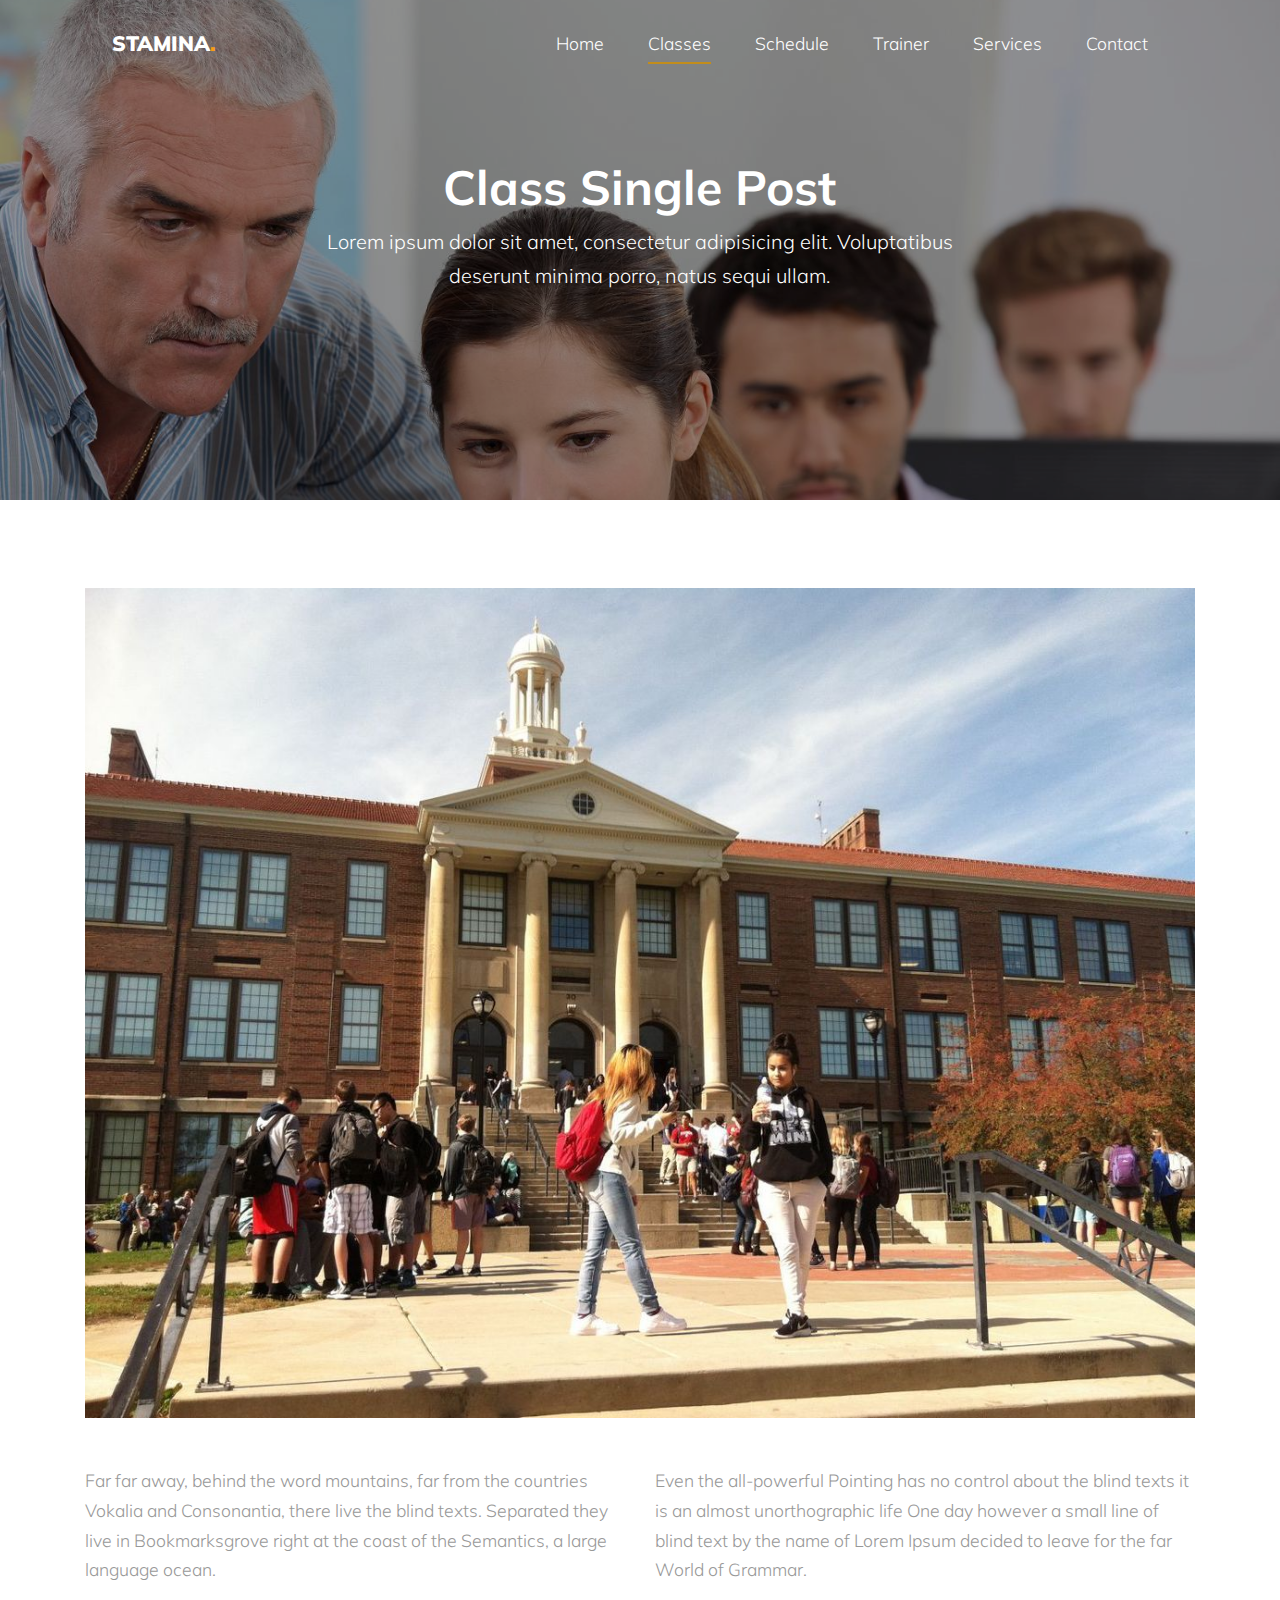
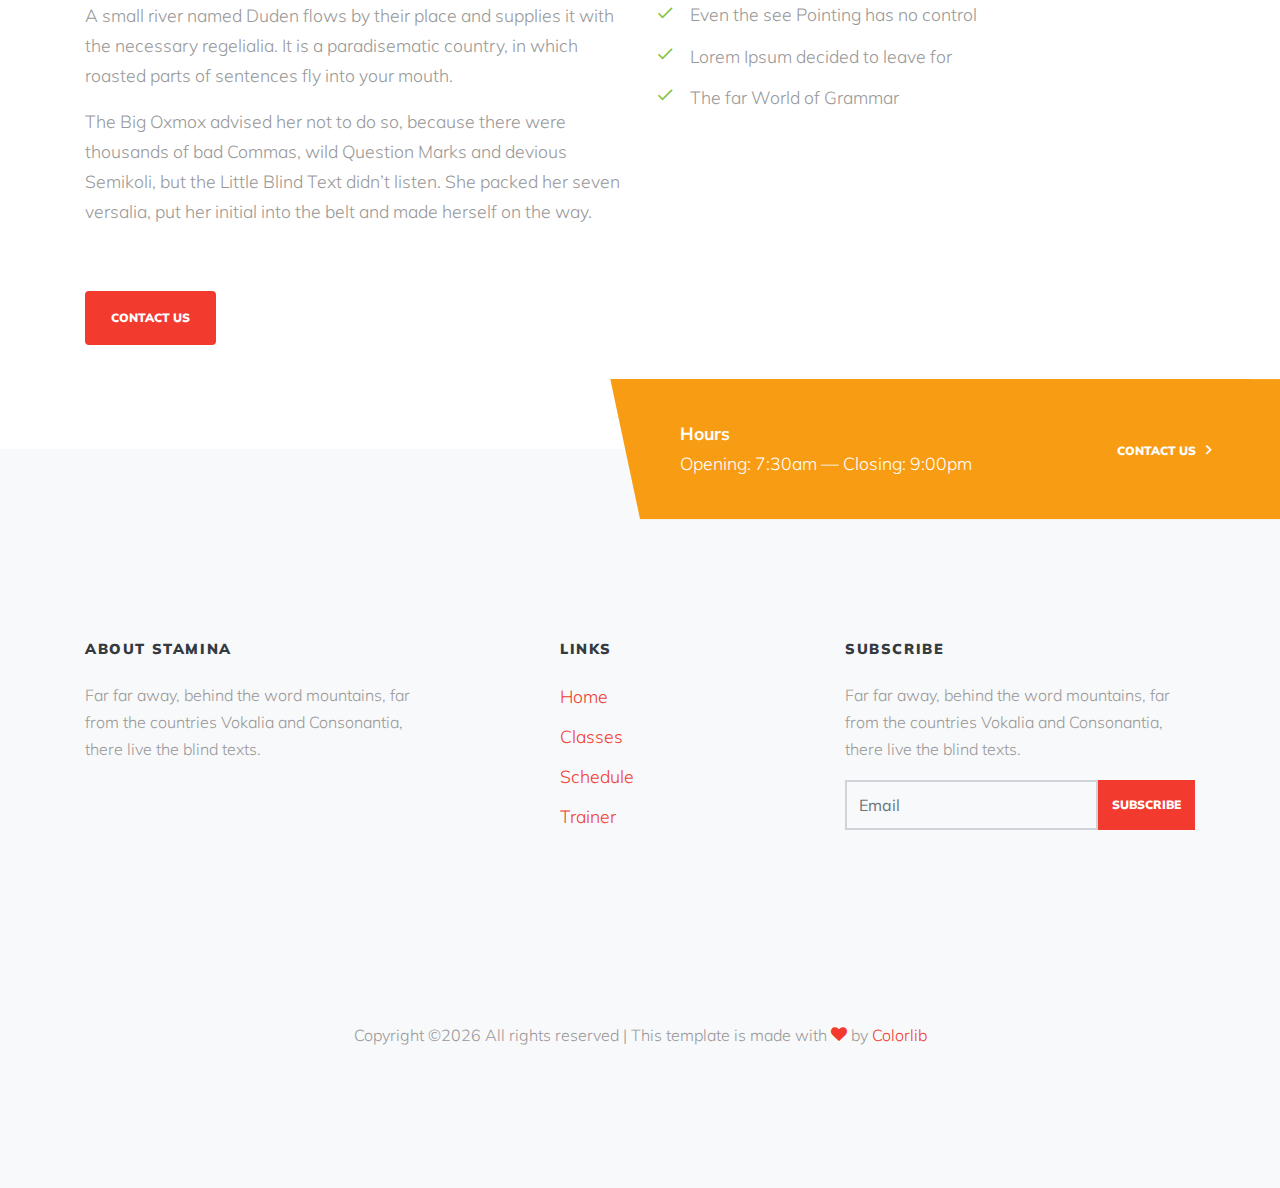
<file: single.html>
<!DOCTYPE html>
<html lang="en">

<head>
  <title>Stamina &mdash; Website Template by Colorlib</title>
  <meta charset="utf-8">
  <meta name="viewport" content="width=device-width, initial-scale=1, shrink-to-fit=no">
  
  <link href="https://fonts.googleapis.com/css?family=Muli:300,400,700,900" rel="stylesheet">
  <link rel="stylesheet" href="fonts/icomoon/style.css">

  <link rel="stylesheet" href="css/bootstrap.min.css">
  <link rel="stylesheet" href="css/jquery-ui.css">
  <link rel="stylesheet" href="css/owl.carousel.min.css">
  <link rel="stylesheet" href="css/owl.theme.default.min.css">
  <link rel="stylesheet" href="css/owl.theme.default.min.css">

  <link rel="stylesheet" href="css/jquery.fancybox.min.css">

  <link rel="stylesheet" href="css/bootstrap-datepicker.css">

  <link rel="stylesheet" href="fonts/flaticon/font/flaticon.css">

  <link rel="stylesheet" href="css/aos.css">
  <link href="css/jquery.mb.YTPlayer.min.css" media="all" rel="stylesheet" type="text/css">

  <link rel="stylesheet" href="css/style.css">



</head>

<body data-spy="scroll" data-target=".site-navbar-target" data-offset="300">

  <div class="site-wrap">

    <div class="site-mobile-menu site-navbar-target">
      <div class="site-mobile-menu-header">
        <div class="site-mobile-menu-close mt-3">
          <span class="icon-close2 js-menu-toggle"></span>
        </div>
      </div>
      <div class="site-mobile-menu-body"></div>
    </div>


    <header class="site-navbar py-4 js-sticky-header site-navbar-target" role="banner">

      <div class="container-fluid">
        <div class="d-flex align-items-center">
          <div class="site-logo"><a href="index.html">Stamina<span>.</span> </a></div>
          <div class="ml-auto">
            <nav class="site-navigation position-relative text-right" role="navigation">
              <ul class="site-menu main-menu js-clone-nav mr-auto d-none d-lg-block">
                <li><a href="index.html#home-section" class="nav-link">Home</a></li>
                <li><a href="index.html#classes-section" class="nav-link active">Classes</a></li>
                <li><a href="index.html#schedule-section" class="nav-link">Schedule</a></li>
                <li><a href="index.html#trainer-section" class="nav-link">Trainer</a></li>
                <li><a href="index.html#services-section" class="nav-link">Services</a></li>
                <li><a href="index.html#contact-section" class="nav-link">Contact</a></li>
              </ul>
            </nav>
            <a href="#" class="d-inline-block d-lg-none site-menu-toggle js-menu-toggle float-right"><span
                class="icon-menu h3"></span></a>
          </div>

        </div>
      </div>

    </header>

    <div class="bgimg" style="background-image: url('images/bg_2.jpg');" data-stellar-background-ratio="0.5">
    
      <div class="container">
        <div class="row align-items-center justify-content-center text-center">
          <div class="col-md-7">
            <h2 class="">Class Single Post</h2>
            <p class="lead mx-auto desc mb-5">Lorem ipsum dolor sit amet, consectetur adipisicing elit. Voluptatibus deserunt minima porro, natus sequi ullam.</p>
          </div>
        </div>
      </div>
    
    </div>

    <div class="site-section">
      <div class="container">
        <div class="row mb-5">
          <div class="col-lg-12">
            <img src="images/bg_1.jpg" alt="Free webssite template by Free-Template.co" class="img-fluid">
          </div>
        </div>
        <div class="row mb-5">
          <div class="col-lg-6">
            <p>Far far away, behind the word mountains, far from the countries Vokalia and Consonantia, there live the blind texts.
            Separated they live in Bookmarksgrove right at the coast of the Semantics, a large language ocean.</p>
            <p>A small river named Duden flows by their place and supplies it with the necessary regelialia. It is a paradisematic
            country, in which roasted parts of sentences fly into your mouth.</p>
            <p>The Big Oxmox advised her not to do so, because there were thousands of bad Commas, wild Question Marks and devious
            Semikoli, but the Little Blind Text didn’t listen. She packed her seven versalia, put her initial into the belt and made
            herself on the way.</p>
          </div>
          <div class="col-lg-6">
            <p>Even the all-powerful Pointing has no control about the blind texts it is an almost unorthographic life One day however
            a small line of blind text by the name of Lorem Ipsum decided to leave for the far World of Grammar.</p>
            <div class="ul-check list-unstyled success">
              <li>Even the see Pointing has no control</li>
              <li>Lorem Ipsum decided to leave for</li>
              <li>The far World of Grammar</li>
            </div>
          </div>
        </div>
        <div class="row">
          <div class="col-12">
            <p><a href="#" class="btn btn-primary py-3 px-4">Contact Us</a></p>
          </div>
        </div>
      </div>
    </div>

    <div class="schedule-wrap2 clearfix">
      <div class="d-md-flex align-items-center">
        <div class="hours mr-md-4 mb-4 mb-lg-0">
          <strong class="d-block">Hours</strong>
          Opening: 7:30am &mdash;
          Closing: 9:00pm
        </div>
        <div class="cta ml-auto">
          <a href="#" class="d-flex d-md-flex align-items-center btn">
            <span class="mx-auto"> <span>Contact us</span> <span class="arrow icon-keyboard_arrow_right"></span></span>
          </a>
        </div>
      </div>
    </div>


    <footer class="footer-section bg-light">
      <div class="container">
        <div class="row">
          <div class="col-md-4">
            <h3 class="text-dark">About Stamina</h3>
            <p>Far far away, behind the word mountains, far from the countries Vokalia and Consonantia, there live the
              blind texts.</p>
          </div>

          <div class="col-md-3 ml-auto">
            <h3 class="text-dark">Links</h3>
            <ul class="list-unstyled footer-links">
              <li><a href="#">Home</a></li>
              <li><a href="#">Classes</a></li>
              <li><a href="#">Schedule</a></li>
              <li><a href="#">Trainer</a></li>
            </ul>
          </div>

          <div class="col-md-4">
            <h3 class="text-dark">Subscribe</h3>
            <p>Far far away, behind the word mountains, far from the countries Vokalia and Consonantia, there live the blind texts.
            </p>
            <form action="#">
              <div class="d-flex mb-5">
                <input type="text" class="form-control rounded-0" placeholder="Email">
                <input type="submit" class="btn btn-primary rounded-0" value="Subscribe">
              </div>
            </form>
          </div>

        </div>

        <div class="row pt-5 mt-5 text-center">
          <div class="col-md-12">
            <div class=" pt-5">
              <p class="copyright">
            <!-- Link back to Colorlib can't be removed. Template is licensed under CC BY 3.0. -->
            Copyright &copy;<script>document.write(new Date().getFullYear());</script> All rights reserved | This template is made with <i class="icon-heart text-danger" aria-hidden="true"></i> by <a href="https://colorlib.com" target="_blank" >Colorlib</a>
            <!-- Link back to Colorlib can't be removed. Template is licensed under CC BY 3.0. -->
            </p>
            </div>
          </div>

        </div>
      </div>
    </footer>



  </div>
  <!-- .site-wrap -->

  <script src="js/jquery-3.3.1.min.js"></script>
  <script src="js/jquery-migrate-3.0.1.min.js"></script>
  <script src="js/jquery-ui.js"></script>
  <script src="js/popper.min.js"></script>
  <script src="js/bootstrap.min.js"></script>
  <script src="js/owl.carousel.min.js"></script>
  <script src="js/jquery.stellar.min.js"></script>
  <script src="js/jquery.countdown.min.js"></script>
  <script src="js/bootstrap-datepicker.min.js"></script>
  <script src="js/jquery.easing.1.3.js"></script>
  <script src="js/aos.js"></script>
  <script src="js/jquery.fancybox.min.js"></script>
  <script src="js/jquery.sticky.js"></script>
  <script src="js/jquery.mb.YTPlayer.min.js"></script>




  <script src="js/main.js"></script>

</body>

</html>
</file>
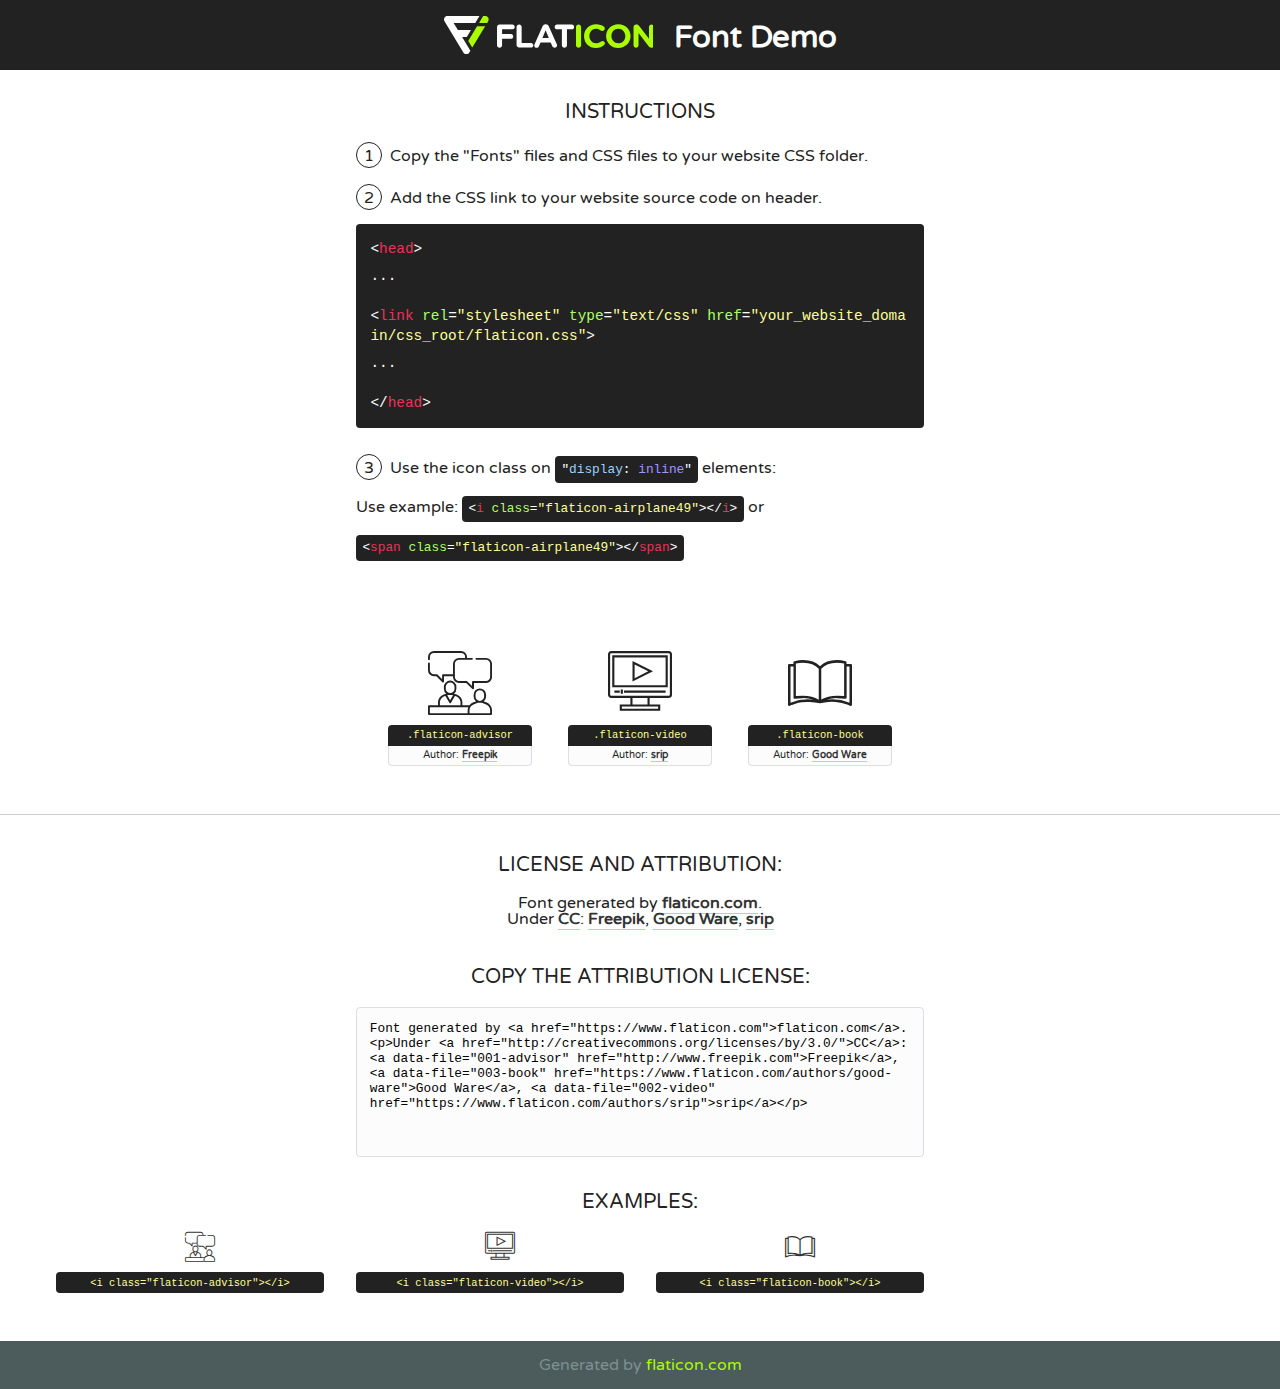
<file: fonts/flaticon/font/flaticon.html>
<!DOCTYPE html>
<!--
  Flaticon icon font: Flaticon
  Creation date: 22/08/2020 22:42
-->
<html>
<!DOCTYPE html>
<html>

<head>
    <title>Flaticon WebFont</title>
    <link href="http://fonts.googleapis.com/css?family=Varela+Round" rel="stylesheet" type="text/css" />
    <link rel="stylesheet" type="text/css" href="flaticon.css">
    <meta charset="UTF-8">
    <style>
    html, body, div, span, applet, object, iframe,
    h1, h2, h3, h4, h5, h6, p, blockquote, pre,
    a, abbr, acronym, address, big, cite, code,
    del, dfn, em, img, ins, kbd, q, s, samp,
    small, strike, strong, sub, sup, tt, var,
    b, u, i, center,
    dl, dt, dd, ol, ul, li,
    fieldset, form, label, legend,
    table, caption, tbody, tfoot, thead, tr, th, td,
    article, aside, canvas, details, embed, 
    figure, figcaption, footer, header, hgroup, 
    menu, nav, output, ruby, section, summary,
    time, mark, audio, video {
        margin: 0;
        padding: 0;
        border: 0;
        font-size: 100%;
        font: inherit;
        vertical-align: baseline;
    }
    /* HTML5 display-role reset for older browsers */
    article, aside, details, figcaption, figure, 
    footer, header, hgroup, menu, nav, section {
        display: block;
    }
    body {
        line-height: 1;
    }
    ol, ul {
        list-style: none;
    }
    blockquote, q {
        quotes: none;
    }
    blockquote:before, blockquote:after,
    q:before, q:after {
        content: '';
        content: none;
    }
    table {
        border-collapse: collapse;
        border-spacing: 0;
    }
    body {
        font-family: 'Varela Round', Helvetica, Arial, sans-serif;
        font-size: 16px;
        color: #222;
    }
    a {
        color: #333;
        border-bottom: 1px solid #a9fd00;
        font-weight: bold;
        text-decoration: none;
    }
    * {
        -moz-box-sizing: border-box;
        -webkit-box-sizing: border-box;
        box-sizing: border-box;
        margin: 0;
        padding: 0;
    }
    [class^="flaticon-"]:before, [class*=" flaticon-"]:before, [class^="flaticon-"]:after, [class*=" flaticon-"]:after {
        font-family: Flaticon;
        font-size: 30px;
        font-style: normal;
        margin-left: 20px;
        color: #333;
    }
    .wrapper {
        max-width: 600px;
        margin: auto;
        padding: 0 1em;
    }
    .title {
        font-size: 1.25em;
        text-align: center;
        margin-bottom: 1em;
        text-transform: uppercase;
    }
    header {
        text-align: center;
        background-color: #222;
        color: #fff;
        padding: 1em;
    }
    header .logo {
        width: 210px;
        height: 38px;
        display: inline-block;
        vertical-align: middle;
        margin-right: 1em;
        border: none;
    }
    header strong {
        font-size: 1.95em;
        font-weight: bold;
        vertical-align: middle;
        margin-top: 5px;
        display: inline-block;
    }
    .demo {
        margin: 2em auto;
        line-height: 1.25em;
    }
    .demo ul li {
        margin-bottom: 1em;
    }
    .demo ul li .num {
        color: #222;
        border-radius: 20px;
        display: inline-block;
        width: 26px;
        padding: 3px;
        height: 26px;
        text-align: center;
        margin-right: 0.5em;
        border: 1px solid #222;
    }
    .demo ul li code {
        background-color: #222;
        border-radius: 4px;
        padding: 0.25em 0.5em;
        display: inline-block;
        color: #fff;
        font-family: Consolas,Monaco,Lucida Console,Liberation Mono,DejaVu Sans Mono,Bitstream Vera Sans Mono,Courier New, monospace;
        font-weight: lighter;
        margin-top: 1em;
        font-size: 0.8em;
        word-break: break-all;
    }
    .demo ul li code.big {
        padding: 1em;
        font-size: 0.9em;
    }
    .demo ul li code .red {
        color: #EF3159;
    }
    .demo ul li code .green {
        color: #ACFF65;
    }
    .demo ul li code .yellow {
        color: #FFFF99;
    }
    .demo ul li code .blue {
        color: #99D3FF;
    }
    .demo ul li code .purple {
        color: #A295FF;
    }
    .demo ul li code .dots {
        margin-top: 0.5em;
        display: block;
    }
    #glyphs {
        border-bottom: 1px solid #ccc;
        padding: 2em 0;
        text-align: center;
    }
    .glyph {
        display: inline-block;
        width: 9em;
        margin: 1em;
        text-align: center;
        vertical-align: top;
        background: #FFF;
    }
    .glyph .glyph-icon {
        padding: 10px;
        display: block;
        font-family:"Flaticon";
        font-size: 64px;
        line-height: 1;
    }
    .glyph .glyph-icon:before {
        font-size: 64px;
        color: #222;
        margin-left: 0;
    }
    .class-name {
        font-size: 0.65em;
        background-color: #222;
        color: #fff;
        border-radius: 4px 4px 0 0;
        padding: 0.5em;
        color: #FFFF99;
        font-family: Consolas,Monaco,Lucida Console,Liberation Mono,DejaVu Sans Mono,Bitstream Vera Sans Mono,Courier New, monospace;
    }
    .author-name {
        font-size: 0.6em;
        background-color: #fcfcfd;
        border: 1px solid #DEDEE4;
        border-top: 0;
        border-radius: 0 0 4px 4px;
        padding: 0.5em;
    }
    .class-name:last-child {
        font-size: 10px;
        color:#888;
    }
    .class-name:last-child a {
        font-size: 10px;
        color:#555;
    }
    .class-name:last-child a:hover {
        color:#a9fd00;
    }
    .glyph > input {
        display: block;
        width: 100px;
        margin: 5px auto;
        text-align: center;
        font-size: 12px;
        cursor: text;
    }
    .glyph > input.icon-input {
        font-family:"Flaticon";
        font-size: 16px;
        margin-bottom: 10px;
    }
    .attribution .title {
        margin-top: 2em;
    }
    .attribution textarea {
        background-color: #fcfcfd;
        padding: 1em;
        border: none;
        box-shadow: none;
        border: 1px solid #DEDEE4;
        border-radius: 4px;
        resize: none;
        width: 100%;
        height: 150px;
        font-size: 0.8em;
        font-family: Consolas,Monaco,Lucida Console,Liberation Mono,DejaVu Sans Mono,Bitstream Vera Sans Mono,Courier New, monospace;
        -webkit-appearance: none;
    }
    .iconsuse {
        margin: 2em auto;
        text-align: center;
        max-width: 1200px;
    }
    .iconsuse:after {
        content: '';
        display: table;
        clear: both;
    }
    .iconsuse .image {
        float: left;
        width: 25%;
        padding: 0 1em;
    }
    .iconsuse .image p {
        margin-bottom: 1em;
    }
    .iconsuse .image span {
        display: block;
        font-size: 0.65em;
        background-color: #222;
        color: #fff;
        border-radius: 4px;
        padding: 0.5em;
        color: #FFFF99;
        margin-top: 1em;
        font-family: Consolas,Monaco,Lucida Console,Liberation Mono,DejaVu Sans Mono,Bitstream Vera Sans Mono,Courier New, monospace;
    }
    #footer {
        text-align: center;
        background-color: #4C5B5C;
        color: #7c9192;
        padding: 1em;
    }
    #footer a {
        border: none;
        color: #a9fd00;
        font-weight: normal;
    }
    @media (max-width: 960px) {
        .iconsuse .image {
            width: 50%;
        }
    }
    @media (max-width: 560px) {
        .iconsuse .image {
            width: 100%;
        }
    }
    </style>
</head>

<body class="characters-off">

    <header>
        <a href="https://www.flaticon.com" target="_blank" class="logo">
            <svg version="1.1" xmlns="http://www.w3.org/2000/svg" xmlns:xlink="http://www.w3.org/1999/xlink" xmlns:a="http://ns.adobe.com/AdobeSVGViewerExtensions/3.0/" viewBox="0 0 560.875 102.036" enable-background="new 0 0 560.875 102.036" xml:space="preserve">
                <defs>
                </defs>
                <g>
                    <g class="letters">
                        <path fill="#ffffff" d="M141.596,29.675c0-3.777,2.985-6.767,6.764-6.767h34.438c3.426,0,6.15,2.728,6.15,6.15
                        c0,3.43-2.724,6.149-6.15,6.149h-27.674v13.091h23.719c3.429,0,6.151,2.724,6.151,6.15c0,3.43-2.723,6.149-6.151,6.149h-23.719
                        v17.574c0,3.773-2.986,6.761-6.764,6.761c-3.779,0-6.764-2.989-6.764-6.761V29.675z"></path>
                        <path fill="#ffffff" d="M193.844,29.149c0-3.781,2.985-6.767,6.764-6.767c3.776,0,6.763,2.985,6.763,6.767v42.957h25.039
                        c3.426,0,6.149,2.726,6.149,6.153c0,3.425-2.723,6.15-6.149,6.15h-31.802c-3.779,0-6.764-2.986-6.764-6.768V29.149z"></path>
                        <path fill="#ffffff" d="M241.891,75.71l21.438-48.407c1.492-3.341,4.215-5.357,7.906-5.357h0.792
                        c3.686,0,6.323,2.017,7.815,5.357l21.439,48.407c0.436,0.967,0.701,1.845,0.701,2.723c0,3.602-2.809,6.501-6.414,6.501
                        c-3.161,0-5.269-1.845-6.499-4.655l-4.132-9.661h-27.059l-4.301,10.102c-1.144,2.631-3.426,4.214-6.237,4.214
                        c-3.517,0-6.24-2.81-6.24-6.325C241.1,77.64,241.451,76.677,241.891,75.71z M279.932,58.666l-8.521-20.297l-8.526,20.297H279.932
                        z"></path>
                        <path fill="#ffffff" d="M314.864,35.387H301.86c-3.429,0-6.239-2.813-6.239-6.238c0-3.429,2.811-6.24,6.239-6.24h39.533
                        c3.426,0,6.237,2.811,6.237,6.24c0,3.425-2.811,6.238-6.237,6.238h-13.001v42.785c0,3.773-2.99,6.761-6.764,6.761
                        c-3.779,0-6.764-2.989-6.764-6.761V35.387z"></path>
                        <path fill="#A9FD00" d="M352.615,29.149c0-3.781,2.985-6.767,6.767-6.767c3.774,0,6.761,2.985,6.761,6.767v49.024
                        c0,3.773-2.987,6.761-6.761,6.761c-3.781,0-6.767-2.989-6.767-6.761V29.149z"></path>
                        <path fill="#A9FD00" d="M374.132,53.836v-0.179c0-17.481,13.178-31.801,32.065-31.801c9.22,0,15.459,2.458,20.557,6.238
                        c1.402,1.054,2.637,2.985,2.637,5.357c0,3.692-2.985,6.59-6.681,6.59c-1.845,0-3.071-0.702-4.044-1.319
                        c-3.776-2.813-7.729-4.393-12.562-4.393c-10.364,0-17.831,8.611-17.831,19.154v0.173c0,10.542,7.291,19.329,17.831,19.329
                        c5.715,0,9.492-1.756,13.359-4.834c1.049-0.874,2.458-1.491,4.039-1.491c3.429,0,6.325,2.813,6.325,6.236
                        c0,2.106-1.056,3.78-2.282,4.834c-5.539,4.834-12.036,7.733-21.878,7.733C387.572,85.464,374.132,71.493,374.132,53.836z"></path>
                        <path fill="#A9FD00" d="M433.009,53.836v-0.179c0-17.481,13.79-31.801,32.766-31.801c18.981,0,32.592,14.143,32.592,31.628v0.173
                        c0,17.483-13.785,31.807-32.769,31.807C446.625,85.464,433.009,71.32,433.009,53.836z M484.224,53.836v-0.179
                        c0-10.539-7.725-19.326-18.626-19.326c-10.893,0-18.449,8.611-18.449,19.154v0.173c0,10.542,7.73,19.329,18.626,19.329
                        C476.676,72.986,484.224,64.378,484.224,53.836z"></path>
                        <path fill="#A9FD00" d="M506.233,29.321c0-3.774,2.99-6.763,6.767-6.763h1.401c3.252,0,5.183,1.583,7.029,3.953l26.093,34.265
                        V29.059c0-3.692,2.99-6.677,6.681-6.677c3.683,0,6.671,2.985,6.671,6.677v48.934c0,3.78-2.987,6.765-6.764,6.765h-0.436
                        c-3.257,0-5.188-1.581-7.034-3.953l-27.056-35.492v32.944c0,3.687-2.985,6.676-6.678,6.676c-3.683,0-6.673-2.989-6.673-6.676
                        V29.321z"></path>
                    </g>
                    <g class="insignia">
                        <path fill="#ffffff" d="M48.372,56.137h12.517l11.156-18.537H37.186L25.688,18.539h57.825L94.668,0H9.271
                        C5.925,0,2.842,1.801,1.198,4.716c-1.644,2.907-1.593,6.482,0.134,9.343l50.38,83.501c1.678,2.781,4.689,4.476,7.938,4.476
                        c3.246,0,6.257-1.695,7.935-4.476l2.898-4.804L48.372,56.137z"></path>
                        <g class="i">
                            <path fill="#A9FD00" d="M93.575,18.539h0.031v0.004l21.652,0.004l2.705-4.488c1.727-2.861,1.778-6.436,0.133-9.343
                            C116.454,1.801,113.371,0,110.026,0h-5.294L93.575,18.539z"></path>
                            <polygon fill="#A9FD00" points="88.291,27.356 64.725,66.486 75.519,84.404 109.942,27.356"></polygon>
                        </g>
                    </g>
                </g>
            </svg>
        </a>
        <strong>Font Demo</strong>
    </header>


    <section class="demo wrapper">

        <p class="title">Instructions</p>

        <ul>
            <li>
                <span class="num">1</span>Copy the "Fonts" files and CSS files to your website CSS folder.
            </li>
            <li>
                <span class="num">2</span>Add the CSS link to your website source code on header.
                <code class="big">
                    &lt;<span class="red">head</span>&gt;
                    <br/><span class="dots">...</span>
                    <br/>&lt;<span class="red">link</span> <span class="green">rel</span>=<span class="yellow">"stylesheet"</span> <span class="green">type</span>=<span class="yellow">"text/css"</span> <span class="green">href</span>=<span class="yellow">"your_website_domain/css_root/flaticon.css"</span>&gt;
                    <br/><span class="dots">...</span>
                    <br/>&lt;/<span class="red">head</span>&gt;
                </code>
            </li>

            <li>
                <p>
                    <span class="num">3</span>Use the icon class on <code>"<span class="blue">display</span>:<span class="purple"> inline</span>"</code> elements:
                    <br />
                    Use example: <code>&lt;<span class="red">i</span> <span class="green">class</span>=<span class="yellow">&quot;flaticon-airplane49&quot;</span>&gt;&lt;/<span class="red">i</span>&gt;</code> or <code>&lt;<span class="red">span</span> <span class="green">class</span>=<span class="yellow">&quot;flaticon-airplane49&quot;</span>&gt;&lt;/<span class="red">span</span>&gt;</code>
            </li>
        </ul>

    </section>




   <section id="glyphs">          
    
      
        <div class="glyph"><div class="glyph-icon flaticon-advisor"></div>
            <div class="class-name">.flaticon-advisor</div>
            <div class="author-name">Author: <a data-file="001-advisor" href="http://www.freepik.com">Freepik</a> </div> 
        </div>        
        
        <div class="glyph"><div class="glyph-icon flaticon-video"></div>
            <div class="class-name">.flaticon-video</div>
            <div class="author-name">Author: <a data-file="002-video" href="https://www.flaticon.com/authors/srip">srip</a> </div> 
        </div>        
        
        <div class="glyph"><div class="glyph-icon flaticon-book"></div>
            <div class="class-name">.flaticon-book</div>
            <div class="author-name">Author: <a data-file="003-book" href="https://www.flaticon.com/authors/good-ware">Good Ware</a> </div> 
        </div>        
        

    </section>



    <section class="attribution wrapper"   style="text-align:center;">

      <div class="title">License and attribution:</div><div class="attrDiv">Font generated by <a href="https://www.flaticon.com">flaticon.com</a>. <div><p>Under <a href="http://creativecommons.org/licenses/by/3.0/">CC</a>: <a data-file="001-advisor" href="http://www.freepik.com">Freepik</a>, <a data-file="003-book" href="https://www.flaticon.com/authors/good-ware">Good Ware</a>, <a data-file="002-video" href="https://www.flaticon.com/authors/srip">srip</a></p>  </div>
      </div>
      <div class="title">Copy the Attribution License:</div>

    <textarea onclick="this.focus();this.select();">Font generated by &lt;a href=&quot;https://www.flaticon.com&quot;&gt;flaticon.com&lt;/a&gt;. <p>Under <a href="http://creativecommons.org/licenses/by/3.0/">CC</a>: <a data-file="001-advisor" href="http://www.freepik.com">Freepik</a>, <a data-file="003-book" href="https://www.flaticon.com/authors/good-ware">Good Ware</a>, <a data-file="002-video" href="https://www.flaticon.com/authors/srip">srip</a></p>  
     </textarea>

    </section>

    <section class="iconsuse">

          <div class="title">Examples:</div>            
             
            <div class="image">
                <p>
                    <i class="glyph-icon flaticon-advisor"></i> 
                    <span>&lt;i class=&quot;flaticon-advisor&quot;&gt;&lt;/i&gt;</span>
                </p>
            </div>
            
            <div class="image">
                <p>
                    <i class="glyph-icon flaticon-video"></i> 
                    <span>&lt;i class=&quot;flaticon-video&quot;&gt;&lt;/i&gt;</span>
                </p>
            </div>
            
            <div class="image">
                <p>
                    <i class="glyph-icon flaticon-book"></i> 
                    <span>&lt;i class=&quot;flaticon-book&quot;&gt;&lt;/i&gt;</span>
                </p>
            </div>
                       
        </div>
                            
    </section>

<div id="footer">
    <div>Generated by <a href="https://www.flaticon.com">flaticon.com</a>
    </div>
</div>



</body>
</html>
</file>
<file: fonts/icomoon/style.css>
@font-face {
  font-family: 'icomoon';
  src:  url('fonts/icomoon.eot?10si43');
  src:  url('fonts/icomoon.eot?10si43#iefix') format('embedded-opentype'),
    url('fonts/icomoon.ttf?10si43') format('truetype'),
    url('fonts/icomoon.woff?10si43') format('woff'),
    url('fonts/icomoon.svg?10si43#icomoon') format('svg');
  font-weight: normal;
  font-style: normal;
}

[class^="icon-"], [class*=" icon-"] {
  /* use !important to prevent issues with browser extensions that change fonts */
  font-family: 'icomoon' !important;
  speak: none;
  font-style: normal;
  font-weight: normal;
  font-variant: normal;
  text-transform: none;
  line-height: 1;

  /* Better Font Rendering =========== */
  -webkit-font-smoothing: antialiased;
  -moz-osx-font-smoothing: grayscale;
}

.icon-asterisk:before {
  content: "\f069";
}
.icon-plus:before {
  content: "\f067";
}
.icon-question:before {
  content: "\f128";
}
.icon-minus:before {
  content: "\f068";
}
.icon-glass:before {
  content: "\f000";
}
.icon-music:before {
  content: "\f001";
}
.icon-search:before {
  content: "\f002";
}
.icon-envelope-o:before {
  content: "\f003";
}
.icon-heart:before {
  content: "\f004";
}
.icon-star:before {
  content: "\f005";
}
.icon-star-o:before {
  content: "\f006";
}
.icon-user:before {
  content: "\f007";
}
.icon-film:before {
  content: "\f008";
}
.icon-th-large:before {
  content: "\f009";
}
.icon-th:before {
  content: "\f00a";
}
.icon-th-list:before {
  content: "\f00b";
}
.icon-check:before {
  content: "\f00c";
}
.icon-close:before {
  content: "\f00d";
}
.icon-remove:before {
  content: "\f00d";
}
.icon-times:before {
  content: "\f00d";
}
.icon-search-plus:before {
  content: "\f00e";
}
.icon-search-minus:before {
  content: "\f010";
}
.icon-power-off:before {
  content: "\f011";
}
.icon-signal:before {
  content: "\f012";
}
.icon-cog:before {
  content: "\f013";
}
.icon-gear:before {
  content: "\f013";
}
.icon-trash-o:before {
  content: "\f014";
}
.icon-home:before {
  content: "\f015";
}
.icon-file-o:before {
  content: "\f016";
}
.icon-clock-o:before {
  content: "\f017";
}
.icon-road:before {
  content: "\f018";
}
.icon-download:before {
  content: "\f019";
}
.icon-arrow-circle-o-down:before {
  content: "\f01a";
}
.icon-arrow-circle-o-up:before {
  content: "\f01b";
}
.icon-inbox:before {
  content: "\f01c";
}
.icon-play-circle-o:before {
  content: "\f01d";
}
.icon-repeat:before {
  content: "\f01e";
}
.icon-rotate-right:before {
  content: "\f01e";
}
.icon-refresh:before {
  content: "\f021";
}
.icon-list-alt:before {
  content: "\f022";
}
.icon-lock:before {
  content: "\f023";
}
.icon-flag:before {
  content: "\f024";
}
.icon-headphones:before {
  content: "\f025";
}
.icon-volume-off:before {
  content: "\f026";
}
.icon-volume-down:before {
  content: "\f027";
}
.icon-volume-up:before {
  content: "\f028";
}
.icon-qrcode:before {
  content: "\f029";
}
.icon-barcode:before {
  content: "\f02a";
}
.icon-tag:before {
  content: "\f02b";
}
.icon-tags:before {
  content: "\f02c";
}
.icon-book:before {
  content: "\f02d";
}
.icon-bookmark:before {
  content: "\f02e";
}
.icon-print:before {
  content: "\f02f";
}
.icon-camera:before {
  content: "\f030";
}
.icon-font:before {
  content: "\f031";
}
.icon-bold:before {
  content: "\f032";
}
.icon-italic:before {
  content: "\f033";
}
.icon-text-height:before {
  content: "\f034";
}
.icon-text-width:before {
  content: "\f035";
}
.icon-align-left:before {
  content: "\f036";
}
.icon-align-center:before {
  content: "\f037";
}
.icon-align-right:before {
  content: "\f038";
}
.icon-align-justify:before {
  content: "\f039";
}
.icon-list:before {
  content: "\f03a";
}
.icon-dedent:before {
  content: "\f03b";
}
.icon-outdent:before {
  content: "\f03b";
}
.icon-indent:before {
  content: "\f03c";
}
.icon-video-camera:before {
  content: "\f03d";
}
.icon-image:before {
  content: "\f03e";
}
.icon-photo:before {
  content: "\f03e";
}
.icon-picture-o:before {
  content: "\f03e";
}
.icon-pencil:before {
  content: "\f040";
}
.icon-map-marker:before {
  content: "\f041";
}
.icon-adjust:before {
  content: "\f042";
}
.icon-tint:before {
  content: "\f043";
}
.icon-edit:before {
  content: "\f044";
}
.icon-pencil-square-o:before {
  content: "\f044";
}
.icon-share-square-o:before {
  content: "\f045";
}
.icon-check-square-o:before {
  content: "\f046";
}
.icon-arrows:before {
  content: "\f047";
}
.icon-step-backward:before {
  content: "\f048";
}
.icon-fast-backward:before {
  content: "\f049";
}
.icon-backward:before {
  content: "\f04a";
}
.icon-play:before {
  content: "\f04b";
}
.icon-pause:before {
  content: "\f04c";
}
.icon-stop:before {
  content: "\f04d";
}
.icon-forward:before {
  content: "\f04e";
}
.icon-fast-forward:before {
  content: "\f050";
}
.icon-step-forward:before {
  content: "\f051";
}
.icon-eject:before {
  content: "\f052";
}
.icon-chevron-left:before {
  content: "\f053";
}
.icon-chevron-right:before {
  content: "\f054";
}
.icon-plus-circle:before {
  content: "\f055";
}
.icon-minus-circle:before {
  content: "\f056";
}
.icon-times-circle:before {
  content: "\f057";
}
.icon-check-circle:before {
  content: "\f058";
}
.icon-question-circle:before {
  content: "\f059";
}
.icon-info-circle:before {
  content: "\f05a";
}
.icon-crosshairs:before {
  content: "\f05b";
}
.icon-times-circle-o:before {
  content: "\f05c";
}
.icon-check-circle-o:before {
  content: "\f05d";
}
.icon-ban:before {
  content: "\f05e";
}
.icon-arrow-left:before {
  content: "\f060";
}
.icon-arrow-right:before {
  content: "\f061";
}
.icon-arrow-up:before {
  content: "\f062";
}
.icon-arrow-down:before {
  content: "\f063";
}
.icon-mail-forward:before {
  content: "\f064";
}
.icon-share:before {
  content: "\f064";
}
.icon-expand:before {
  content: "\f065";
}
.icon-compress:before {
  content: "\f066";
}
.icon-exclamation-circle:before {
  content: "\f06a";
}
.icon-gift:before {
  content: "\f06b";
}
.icon-leaf:before {
  content: "\f06c";
}
.icon-fire:before {
  content: "\f06d";
}
.icon-eye:before {
  content: "\f06e";
}
.icon-eye-slash:before {
  content: "\f070";
}
.icon-exclamation-triangle:before {
  content: "\f071";
}
.icon-warning:before {
  content: "\f071";
}
.icon-plane:before {
  content: "\f072";
}
.icon-calendar:before {
  content: "\f073";
}
.icon-random:before {
  content: "\f074";
}
.icon-comment:before {
  content: "\f075";
}
.icon-magnet:before {
  content: "\f076";
}
.icon-chevron-up:before {
  content: "\f077";
}
.icon-chevron-down:before {
  content: "\f078";
}
.icon-retweet:before {
  content: "\f079";
}
.icon-shopping-cart:before {
  content: "\f07a";
}
.icon-folder:before {
  content: "\f07b";
}
.icon-folder-open:before {
  content: "\f07c";
}
.icon-arrows-v:before {
  content: "\f07d";
}
.icon-arrows-h:before {
  content: "\f07e";
}
.icon-bar-chart:before {
  content: "\f080";
}
.icon-bar-chart-o:before {
  content: "\f080";
}
.icon-twitter-square:before {
  content: "\f081";
}
.icon-facebook-square:before {
  content: "\f082";
}
.icon-camera-retro:before {
  content: "\f083";
}
.icon-key:before {
  content: "\f084";
}
.icon-cogs:before {
  content: "\f085";
}
.icon-gears:before {
  content: "\f085";
}
.icon-comments:before {
  content: "\f086";
}
.icon-thumbs-o-up:before {
  content: "\f087";
}
.icon-thumbs-o-down:before {
  content: "\f088";
}
.icon-star-half:before {
  content: "\f089";
}
.icon-heart-o:before {
  content: "\f08a";
}
.icon-sign-out:before {
  content: "\f08b";
}
.icon-linkedin-square:before {
  content: "\f08c";
}
.icon-thumb-tack:before {
  content: "\f08d";
}
.icon-external-link:before {
  content: "\f08e";
}
.icon-sign-in:before {
  content: "\f090";
}
.icon-trophy:before {
  content: "\f091";
}
.icon-github-square:before {
  content: "\f092";
}
.icon-upload:before {
  content: "\f093";
}
.icon-lemon-o:before {
  content: "\f094";
}
.icon-phone:before {
  content: "\f095";
}
.icon-square-o:before {
  content: "\f096";
}
.icon-bookmark-o:before {
  content: "\f097";
}
.icon-phone-square:before {
  content: "\f098";
}
.icon-twitter:before {
  content: "\f099";
}
.icon-facebook:before {
  content: "\f09a";
}
.icon-facebook-f:before {
  content: "\f09a";
}
.icon-github:before {
  content: "\f09b";
}
.icon-unlock:before {
  content: "\f09c";
}
.icon-credit-card:before {
  content: "\f09d";
}
.icon-feed:before {
  content: "\f09e";
}
.icon-rss:before {
  content: "\f09e";
}
.icon-hdd-o:before {
  content: "\f0a0";
}
.icon-bullhorn:before {
  content: "\f0a1";
}
.icon-bell-o:before {
  content: "\f0a2";
}
.icon-certificate:before {
  content: "\f0a3";
}
.icon-hand-o-right:before {
  content: "\f0a4";
}
.icon-hand-o-left:before {
  content: "\f0a5";
}
.icon-hand-o-up:before {
  content: "\f0a6";
}
.icon-hand-o-down:before {
  content: "\f0a7";
}
.icon-arrow-circle-left:before {
  content: "\f0a8";
}
.icon-arrow-circle-right:before {
  content: "\f0a9";
}
.icon-arrow-circle-up:before {
  content: "\f0aa";
}
.icon-arrow-circle-down:before {
  content: "\f0ab";
}
.icon-globe:before {
  content: "\f0ac";
}
.icon-wrench:before {
  content: "\f0ad";
}
.icon-tasks:before {
  content: "\f0ae";
}
.icon-filter:before {
  content: "\f0b0";
}
.icon-briefcase:before {
  content: "\f0b1";
}
.icon-arrows-alt:before {
  content: "\f0b2";
}
.icon-group:before {
  content: "\f0c0";
}
.icon-users:before {
  content: "\f0c0";
}
.icon-chain:before {
  content: "\f0c1";
}
.icon-link:before {
  content: "\f0c1";
}
.icon-cloud:before {
  content: "\f0c2";
}
.icon-flask:before {
  content: "\f0c3";
}
.icon-cut:before {
  content: "\f0c4";
}
.icon-scissors:before {
  content: "\f0c4";
}
.icon-copy:before {
  content: "\f0c5";
}
.icon-files-o:before {
  content: "\f0c5";
}
.icon-paperclip:before {
  content: "\f0c6";
}
.icon-floppy-o:before {
  content: "\f0c7";
}
.icon-save:before {
  content: "\f0c7";
}
.icon-square:before {
  content: "\f0c8";
}
.icon-bars:before {
  content: "\f0c9";
}
.icon-navicon:before {
  content: "\f0c9";
}
.icon-reorder:before {
  content: "\f0c9";
}
.icon-list-ul:before {
  content: "\f0ca";
}
.icon-list-ol:before {
  content: "\f0cb";
}
.icon-strikethrough:before {
  content: "\f0cc";
}
.icon-underline:before {
  content: "\f0cd";
}
.icon-table:before {
  content: "\f0ce";
}
.icon-magic:before {
  content: "\f0d0";
}
.icon-truck:before {
  content: "\f0d1";
}
.icon-pinterest:before {
  content: "\f0d2";
}
.icon-pinterest-square:before {
  content: "\f0d3";
}
.icon-google-plus-square:before {
  content: "\f0d4";
}
.icon-google-plus:before {
  content: "\f0d5";
}
.icon-money:before {
  content: "\f0d6";
}
.icon-caret-down:before {
  content: "\f0d7";
}
.icon-caret-up:before {
  content: "\f0d8";
}
.icon-caret-left:before {
  content: "\f0d9";
}
.icon-caret-right:before {
  content: "\f0da";
}
.icon-columns:before {
  content: "\f0db";
}
.icon-sort:before {
  content: "\f0dc";
}
.icon-unsorted:before {
  content: "\f0dc";
}
.icon-sort-desc:before {
  content: "\f0dd";
}
.icon-sort-down:before {
  content: "\f0dd";
}
.icon-sort-asc:before {
  content: "\f0de";
}
.icon-sort-up:before {
  content: "\f0de";
}
.icon-envelope:before {
  content: "\f0e0";
}
.icon-linkedin:before {
  content: "\f0e1";
}
.icon-rotate-left:before {
  content: "\f0e2";
}
.icon-undo:before {
  content: "\f0e2";
}
.icon-gavel:before {
  content: "\f0e3";
}
.icon-legal:before {
  content: "\f0e3";
}
.icon-dashboard:before {
  content: "\f0e4";
}
.icon-tachometer:before {
  content: "\f0e4";
}
.icon-comment-o:before {
  content: "\f0e5";
}
.icon-comments-o:before {
  content: "\f0e6";
}
.icon-bolt:before {
  content: "\f0e7";
}
.icon-flash:before {
  content: "\f0e7";
}
.icon-sitemap:before {
  content: "\f0e8";
}
.icon-umbrella:before {
  content: "\f0e9";
}
.icon-clipboard:before {
  content: "\f0ea";
}
.icon-paste:before {
  content: "\f0ea";
}
.icon-lightbulb-o:before {
  content: "\f0eb";
}
.icon-exchange:before {
  content: "\f0ec";
}
.icon-cloud-download:before {
  content: "\f0ed";
}
.icon-cloud-upload:before {
  content: "\f0ee";
}
.icon-user-md:before {
  content: "\f0f0";
}
.icon-stethoscope:before {
  content: "\f0f1";
}
.icon-suitcase:before {
  content: "\f0f2";
}
.icon-bell:before {
  content: "\f0f3";
}
.icon-coffee:before {
  content: "\f0f4";
}
.icon-cutlery:before {
  content: "\f0f5";
}
.icon-file-text-o:before {
  content: "\f0f6";
}
.icon-building-o:before {
  content: "\f0f7";
}
.icon-hospital-o:before {
  content: "\f0f8";
}
.icon-ambulance:before {
  content: "\f0f9";
}
.icon-medkit:before {
  content: "\f0fa";
}
.icon-fighter-jet:before {
  content: "\f0fb";
}
.icon-beer:before {
  content: "\f0fc";
}
.icon-h-square:before {
  content: "\f0fd";
}
.icon-plus-square:before {
  content: "\f0fe";
}
.icon-angle-double-left:before {
  content: "\f100";
}
.icon-angle-double-right:before {
  content: "\f101";
}
.icon-angle-double-up:before {
  content: "\f102";
}
.icon-angle-double-down:before {
  content: "\f103";
}
.icon-angle-left:before {
  content: "\f104";
}
.icon-angle-right:before {
  content: "\f105";
}
.icon-angle-up:before {
  content: "\f106";
}
.icon-angle-down:before {
  content: "\f107";
}
.icon-desktop:before {
  content: "\f108";
}
.icon-laptop:before {
  content: "\f109";
}
.icon-tablet:before {
  content: "\f10a";
}
.icon-mobile:before {
  content: "\f10b";
}
.icon-mobile-phone:before {
  content: "\f10b";
}
.icon-circle-o:before {
  content: "\f10c";
}
.icon-quote-left:before {
  content: "\f10d";
}
.icon-quote-right:before {
  content: "\f10e";
}
.icon-spinner:before {
  content: "\f110";
}
.icon-circle:before {
  content: "\f111";
}
.icon-mail-reply:before {
  content: "\f112";
}
.icon-reply:before {
  content: "\f112";
}
.icon-github-alt:before {
  content: "\f113";
}
.icon-folder-o:before {
  content: "\f114";
}
.icon-folder-open-o:before {
  content: "\f115";
}
.icon-smile-o:before {
  content: "\f118";
}
.icon-frown-o:before {
  content: "\f119";
}
.icon-meh-o:before {
  content: "\f11a";
}
.icon-gamepad:before {
  content: "\f11b";
}
.icon-keyboard-o:before {
  content: "\f11c";
}
.icon-flag-o:before {
  content: "\f11d";
}
.icon-flag-checkered:before {
  content: "\f11e";
}
.icon-terminal:before {
  content: "\f120";
}
.icon-code:before {
  content: "\f121";
}
.icon-mail-reply-all:before {
  content: "\f122";
}
.icon-reply-all:before {
  content: "\f122";
}
.icon-star-half-empty:before {
  content: "\f123";
}
.icon-star-half-full:before {
  content: "\f123";
}
.icon-star-half-o:before {
  content: "\f123";
}
.icon-location-arrow:before {
  content: "\f124";
}
.icon-crop:before {
  content: "\f125";
}
.icon-code-fork:before {
  content: "\f126";
}
.icon-chain-broken:before {
  content: "\f127";
}
.icon-unlink:before {
  content: "\f127";
}
.icon-info:before {
  content: "\f129";
}
.icon-exclamation:before {
  content: "\f12a";
}
.icon-superscript:before {
  content: "\f12b";
}
.icon-subscript:before {
  content: "\f12c";
}
.icon-eraser:before {
  content: "\f12d";
}
.icon-puzzle-piece:before {
  content: "\f12e";
}
.icon-microphone:before {
  content: "\f130";
}
.icon-microphone-slash:before {
  content: "\f131";
}
.icon-shield:before {
  content: "\f132";
}
.icon-calendar-o:before {
  content: "\f133";
}
.icon-fire-extinguisher:before {
  content: "\f134";
}
.icon-rocket:before {
  content: "\f135";
}
.icon-maxcdn:before {
  content: "\f136";
}
.icon-chevron-circle-left:before {
  content: "\f137";
}
.icon-chevron-circle-right:before {
  content: "\f138";
}
.icon-chevron-circle-up:before {
  content: "\f139";
}
.icon-chevron-circle-down:before {
  content: "\f13a";
}
.icon-html5:before {
  content: "\f13b";
}
.icon-css3:before {
  content: "\f13c";
}
.icon-anchor:before {
  content: "\f13d";
}
.icon-unlock-alt:before {
  content: "\f13e";
}
.icon-bullseye:before {
  content: "\f140";
}
.icon-ellipsis-h:before {
  content: "\f141";
}
.icon-ellipsis-v:before {
  content: "\f142";
}
.icon-rss-square:before {
  content: "\f143";
}
.icon-play-circle:before {
  content: "\f144";
}
.icon-ticket:before {
  content: "\f145";
}
.icon-minus-square:before {
  content: "\f146";
}
.icon-minus-square-o:before {
  content: "\f147";
}
.icon-level-up:before {
  content: "\f148";
}
.icon-level-down:before {
  content: "\f149";
}
.icon-check-square:before {
  content: "\f14a";
}
.icon-pencil-square:before {
  content: "\f14b";
}
.icon-external-link-square:before {
  content: "\f14c";
}
.icon-share-square:before {
  content: "\f14d";
}
.icon-compass:before {
  content: "\f14e";
}
.icon-caret-square-o-down:before {
  content: "\f150";
}
.icon-toggle-down:before {
  content: "\f150";
}
.icon-caret-square-o-up:before {
  content: "\f151";
}
.icon-toggle-up:before {
  content: "\f151";
}
.icon-caret-square-o-right:before {
  content: "\f152";
}
.icon-toggle-right:before {
  content: "\f152";
}
.icon-eur:before {
  content: "\f153";
}
.icon-euro:before {
  content: "\f153";
}
.icon-gbp:before {
  content: "\f154";
}
.icon-dollar:before {
  content: "\f155";
}
.icon-usd:before {
  content: "\f155";
}
.icon-inr:before {
  content: "\f156";
}
.icon-rupee:before {
  content: "\f156";
}
.icon-cny:before {
  content: "\f157";
}
.icon-jpy:before {
  content: "\f157";
}
.icon-rmb:before {
  content: "\f157";
}
.icon-yen:before {
  content: "\f157";
}
.icon-rouble:before {
  content: "\f158";
}
.icon-rub:before {
  content: "\f158";
}
.icon-ruble:before {
  content: "\f158";
}
.icon-krw:before {
  content: "\f159";
}
.icon-won:before {
  content: "\f159";
}
.icon-bitcoin:before {
  content: "\f15a";
}
.icon-btc:before {
  content: "\f15a";
}
.icon-file:before {
  content: "\f15b";
}
.icon-file-text:before {
  content: "\f15c";
}
.icon-sort-alpha-asc:before {
  content: "\f15d";
}
.icon-sort-alpha-desc:before {
  content: "\f15e";
}
.icon-sort-amount-asc:before {
  content: "\f160";
}
.icon-sort-amount-desc:before {
  content: "\f161";
}
.icon-sort-numeric-asc:before {
  content: "\f162";
}
.icon-sort-numeric-desc:before {
  content: "\f163";
}
.icon-thumbs-up:before {
  content: "\f164";
}
.icon-thumbs-down:before {
  content: "\f165";
}
.icon-youtube-square:before {
  content: "\f166";
}
.icon-youtube:before {
  content: "\f167";
}
.icon-xing:before {
  content: "\f168";
}
.icon-xing-square:before {
  content: "\f169";
}
.icon-youtube-play:before {
  content: "\f16a";
}
.icon-dropbox:before {
  content: "\f16b";
}
.icon-stack-overflow:before {
  content: "\f16c";
}
.icon-instagram:before {
  content: "\f16d";
}
.icon-flickr:before {
  content: "\f16e";
}
.icon-adn:before {
  content: "\f170";
}
.icon-bitbucket:before {
  content: "\f171";
}
.icon-bitbucket-square:before {
  content: "\f172";
}
.icon-tumblr:before {
  content: "\f173";
}
.icon-tumblr-square:before {
  content: "\f174";
}
.icon-long-arrow-down:before {
  content: "\f175";
}
.icon-long-arrow-up:before {
  content: "\f176";
}
.icon-long-arrow-left:before {
  content: "\f177";
}
.icon-long-arrow-right:before {
  content: "\f178";
}
.icon-apple:before {
  content: "\f179";
}
.icon-windows:before {
  content: "\f17a";
}
.icon-android:before {
  content: "\f17b";
}
.icon-linux:before {
  content: "\f17c";
}
.icon-dribbble:before {
  content: "\f17d";
}
.icon-skype:before {
  content: "\f17e";
}
.icon-foursquare:before {
  content: "\f180";
}
.icon-trello:before {
  content: "\f181";
}
.icon-female:before {
  content: "\f182";
}
.icon-male:before {
  content: "\f183";
}
.icon-gittip:before {
  content: "\f184";
}
.icon-gratipay:before {
  content: "\f184";
}
.icon-sun-o:before {
  content: "\f185";
}
.icon-moon-o:before {
  content: "\f186";
}
.icon-archive:before {
  content: "\f187";
}
.icon-bug:before {
  content: "\f188";
}
.icon-vk:before {
  content: "\f189";
}
.icon-weibo:before {
  content: "\f18a";
}
.icon-renren:before {
  content: "\f18b";
}
.icon-pagelines:before {
  content: "\f18c";
}
.icon-stack-exchange:before {
  content: "\f18d";
}
.icon-arrow-circle-o-right:before {
  content: "\f18e";
}
.icon-arrow-circle-o-left:before {
  content: "\f190";
}
.icon-caret-square-o-left:before {
  content: "\f191";
}
.icon-toggle-left:before {
  content: "\f191";
}
.icon-dot-circle-o:before {
  content: "\f192";
}
.icon-wheelchair:before {
  content: "\f193";
}
.icon-vimeo-square:before {
  content: "\f194";
}
.icon-try:before {
  content: "\f195";
}
.icon-turkish-lira:before {
  content: "\f195";
}
.icon-plus-square-o:before {
  content: "\f196";
}
.icon-space-shuttle:before {
  content: "\f197";
}
.icon-slack:before {
  content: "\f198";
}
.icon-envelope-square:before {
  content: "\f199";
}
.icon-wordpress:before {
  content: "\f19a";
}
.icon-openid:before {
  content: "\f19b";
}
.icon-bank:before {
  content: "\f19c";
}
.icon-institution:before {
  content: "\f19c";
}
.icon-university:before {
  content: "\f19c";
}
.icon-graduation-cap:before {
  content: "\f19d";
}
.icon-mortar-board:before {
  content: "\f19d";
}
.icon-yahoo:before {
  content: "\f19e";
}
.icon-google:before {
  content: "\f1a0";
}
.icon-reddit:before {
  content: "\f1a1";
}
.icon-reddit-square:before {
  content: "\f1a2";
}
.icon-stumbleupon-circle:before {
  content: "\f1a3";
}
.icon-stumbleupon:before {
  content: "\f1a4";
}
.icon-delicious:before {
  content: "\f1a5";
}
.icon-digg:before {
  content: "\f1a6";
}
.icon-pied-piper-pp:before {
  content: "\f1a7";
}
.icon-pied-piper-alt:before {
  content: "\f1a8";
}
.icon-drupal:before {
  content: "\f1a9";
}
.icon-joomla:before {
  content: "\f1aa";
}
.icon-language:before {
  content: "\f1ab";
}
.icon-fax:before {
  content: "\f1ac";
}
.icon-building:before {
  content: "\f1ad";
}
.icon-child:before {
  content: "\f1ae";
}
.icon-paw:before {
  content: "\f1b0";
}
.icon-spoon:before {
  content: "\f1b1";
}
.icon-cube:before {
  content: "\f1b2";
}
.icon-cubes:before {
  content: "\f1b3";
}
.icon-behance:before {
  content: "\f1b4";
}
.icon-behance-square:before {
  content: "\f1b5";
}
.icon-steam:before {
  content: "\f1b6";
}
.icon-steam-square:before {
  content: "\f1b7";
}
.icon-recycle:before {
  content: "\f1b8";
}
.icon-automobile:before {
  content: "\f1b9";
}
.icon-car:before {
  content: "\f1b9";
}
.icon-cab:before {
  content: "\f1ba";
}
.icon-taxi:before {
  content: "\f1ba";
}
.icon-tree:before {
  content: "\f1bb";
}
.icon-spotify:before {
  content: "\f1bc";
}
.icon-deviantart:before {
  content: "\f1bd";
}
.icon-soundcloud:before {
  content: "\f1be";
}
.icon-database:before {
  content: "\f1c0";
}
.icon-file-pdf-o:before {
  content: "\f1c1";
}
.icon-file-word-o:before {
  content: "\f1c2";
}
.icon-file-excel-o:before {
  content: "\f1c3";
}
.icon-file-powerpoint-o:before {
  content: "\f1c4";
}
.icon-file-image-o:before {
  content: "\f1c5";
}
.icon-file-photo-o:before {
  content: "\f1c5";
}
.icon-file-picture-o:before {
  content: "\f1c5";
}
.icon-file-archive-o:before {
  content: "\f1c6";
}
.icon-file-zip-o:before {
  content: "\f1c6";
}
.icon-file-audio-o:before {
  content: "\f1c7";
}
.icon-file-sound-o:before {
  content: "\f1c7";
}
.icon-file-movie-o:before {
  content: "\f1c8";
}
.icon-file-video-o:before {
  content: "\f1c8";
}
.icon-file-code-o:before {
  content: "\f1c9";
}
.icon-vine:before {
  content: "\f1ca";
}
.icon-codepen:before {
  content: "\f1cb";
}
.icon-jsfiddle:before {
  content: "\f1cc";
}
.icon-life-bouy:before {
  content: "\f1cd";
}
.icon-life-buoy:before {
  content: "\f1cd";
}
.icon-life-ring:before {
  content: "\f1cd";
}
.icon-life-saver:before {
  content: "\f1cd";
}
.icon-support:before {
  content: "\f1cd";
}
.icon-circle-o-notch:before {
  content: "\f1ce";
}
.icon-ra:before {
  content: "\f1d0";
}
.icon-rebel:before {
  content: "\f1d0";
}
.icon-resistance:before {
  content: "\f1d0";
}
.icon-empire:before {
  content: "\f1d1";
}
.icon-ge:before {
  content: "\f1d1";
}
.icon-git-square:before {
  content: "\f1d2";
}
.icon-git:before {
  content: "\f1d3";
}
.icon-hacker-news:before {
  content: "\f1d4";
}
.icon-y-combinator-square:before {
  content: "\f1d4";
}
.icon-yc-square:before {
  content: "\f1d4";
}
.icon-tencent-weibo:before {
  content: "\f1d5";
}
.icon-qq:before {
  content: "\f1d6";
}
.icon-wechat:before {
  content: "\f1d7";
}
.icon-weixin:before {
  content: "\f1d7";
}
.icon-paper-plane:before {
  content: "\f1d8";
}
.icon-send:before {
  content: "\f1d8";
}
.icon-paper-plane-o:before {
  content: "\f1d9";
}
.icon-send-o:before {
  content: "\f1d9";
}
.icon-history:before {
  content: "\f1da";
}
.icon-circle-thin:before {
  content: "\f1db";
}
.icon-header:before {
  content: "\f1dc";
}
.icon-paragraph:before {
  content: "\f1dd";
}
.icon-sliders:before {
  content: "\f1de";
}
.icon-share-alt:before {
  content: "\f1e0";
}
.icon-share-alt-square:before {
  content: "\f1e1";
}
.icon-bomb:before {
  content: "\f1e2";
}
.icon-futbol-o:before {
  content: "\f1e3";
}
.icon-soccer-ball-o:before {
  content: "\f1e3";
}
.icon-tty:before {
  content: "\f1e4";
}
.icon-binoculars:before {
  content: "\f1e5";
}
.icon-plug:before {
  content: "\f1e6";
}
.icon-slideshare:before {
  content: "\f1e7";
}
.icon-twitch:before {
  content: "\f1e8";
}
.icon-yelp:before {
  content: "\f1e9";
}
.icon-newspaper-o:before {
  content: "\f1ea";
}
.icon-wifi:before {
  content: "\f1eb";
}
.icon-calculator:before {
  content: "\f1ec";
}
.icon-paypal:before {
  content: "\f1ed";
}
.icon-google-wallet:before {
  content: "\f1ee";
}
.icon-cc-visa:before {
  content: "\f1f0";
}
.icon-cc-mastercard:before {
  content: "\f1f1";
}
.icon-cc-discover:before {
  content: "\f1f2";
}
.icon-cc-amex:before {
  content: "\f1f3";
}
.icon-cc-paypal:before {
  content: "\f1f4";
}
.icon-cc-stripe:before {
  content: "\f1f5";
}
.icon-bell-slash:before {
  content: "\f1f6";
}
.icon-bell-slash-o:before {
  content: "\f1f7";
}
.icon-trash:before {
  content: "\f1f8";
}
.icon-copyright:before {
  content: "\f1f9";
}
.icon-at:before {
  content: "\f1fa";
}
.icon-eyedropper:before {
  content: "\f1fb";
}
.icon-paint-brush:before {
  content: "\f1fc";
}
.icon-birthday-cake:before {
  content: "\f1fd";
}
.icon-area-chart:before {
  content: "\f1fe";
}
.icon-pie-chart:before {
  content: "\f200";
}
.icon-line-chart:before {
  content: "\f201";
}
.icon-lastfm:before {
  content: "\f202";
}
.icon-lastfm-square:before {
  content: "\f203";
}
.icon-toggle-off:before {
  content: "\f204";
}
.icon-toggle-on:before {
  content: "\f205";
}
.icon-bicycle:before {
  content: "\f206";
}
.icon-bus:before {
  content: "\f207";
}
.icon-ioxhost:before {
  content: "\f208";
}
.icon-angellist:before {
  content: "\f209";
}
.icon-cc:before {
  content: "\f20a";
}
.icon-ils:before {
  content: "\f20b";
}
.icon-shekel:before {
  content: "\f20b";
}
.icon-sheqel:before {
  content: "\f20b";
}
.icon-meanpath:before {
  content: "\f20c";
}
.icon-buysellads:before {
  content: "\f20d";
}
.icon-connectdevelop:before {
  content: "\f20e";
}
.icon-dashcube:before {
  content: "\f210";
}
.icon-forumbee:before {
  content: "\f211";
}
.icon-leanpub:before {
  content: "\f212";
}
.icon-sellsy:before {
  content: "\f213";
}
.icon-shirtsinbulk:before {
  content: "\f214";
}
.icon-simplybuilt:before {
  content: "\f215";
}
.icon-skyatlas:before {
  content: "\f216";
}
.icon-cart-plus:before {
  content: "\f217";
}
.icon-cart-arrow-down:before {
  content: "\f218";
}
.icon-diamond:before {
  content: "\f219";
}
.icon-ship:before {
  content: "\f21a";
}
.icon-user-secret:before {
  content: "\f21b";
}
.icon-motorcycle:before {
  content: "\f21c";
}
.icon-street-view:before {
  content: "\f21d";
}
.icon-heartbeat:before {
  content: "\f21e";
}
.icon-venus:before {
  content: "\f221";
}
.icon-mars:before {
  content: "\f222";
}
.icon-mercury:before {
  content: "\f223";
}
.icon-intersex:before {
  content: "\f224";
}
.icon-transgender:before {
  content: "\f224";
}
.icon-transgender-alt:before {
  content: "\f225";
}
.icon-venus-double:before {
  content: "\f226";
}
.icon-mars-double:before {
  content: "\f227";
}
.icon-venus-mars:before {
  content: "\f228";
}
.icon-mars-stroke:before {
  content: "\f229";
}
.icon-mars-stroke-v:before {
  content: "\f22a";
}
.icon-mars-stroke-h:before {
  content: "\f22b";
}
.icon-neuter:before {
  content: "\f22c";
}
.icon-genderless:before {
  content: "\f22d";
}
.icon-facebook-official:before {
  content: "\f230";
}
.icon-pinterest-p:before {
  content: "\f231";
}
.icon-whatsapp:before {
  content: "\f232";
}
.icon-server:before {
  content: "\f233";
}
.icon-user-plus:before {
  content: "\f234";
}
.icon-user-times:before {
  content: "\f235";
}
.icon-bed:before {
  content: "\f236";
}
.icon-hotel:before {
  content: "\f236";
}
.icon-viacoin:before {
  content: "\f237";
}
.icon-train:before {
  content: "\f238";
}
.icon-subway:before {
  content: "\f239";
}
.icon-medium:before {
  content: "\f23a";
}
.icon-y-combinator:before {
  content: "\f23b";
}
.icon-yc:before {
  content: "\f23b";
}
.icon-optin-monster:before {
  content: "\f23c";
}
.icon-opencart:before {
  content: "\f23d";
}
.icon-expeditedssl:before {
  content: "\f23e";
}
.icon-battery:before {
  content: "\f240";
}
.icon-battery-4:before {
  content: "\f240";
}
.icon-battery-full:before {
  content: "\f240";
}
.icon-battery-3:before {
  content: "\f241";
}
.icon-battery-three-quarters:before {
  content: "\f241";
}
.icon-battery-2:before {
  content: "\f242";
}
.icon-battery-half:before {
  content: "\f242";
}
.icon-battery-1:before {
  content: "\f243";
}
.icon-battery-quarter:before {
  content: "\f243";
}
.icon-battery-0:before {
  content: "\f244";
}
.icon-battery-empty:before {
  content: "\f244";
}
.icon-mouse-pointer:before {
  content: "\f245";
}
.icon-i-cursor:before {
  content: "\f246";
}
.icon-object-group:before {
  content: "\f247";
}
.icon-object-ungroup:before {
  content: "\f248";
}
.icon-sticky-note:before {
  content: "\f249";
}
.icon-sticky-note-o:before {
  content: "\f24a";
}
.icon-cc-jcb:before {
  content: "\f24b";
}
.icon-cc-diners-club:before {
  content: "\f24c";
}
.icon-clone:before {
  content: "\f24d";
}
.icon-balance-scale:before {
  content: "\f24e";
}
.icon-hourglass-o:before {
  content: "\f250";
}
.icon-hourglass-1:before {
  content: "\f251";
}
.icon-hourglass-start:before {
  content: "\f251";
}
.icon-hourglass-2:before {
  content: "\f252";
}
.icon-hourglass-half:before {
  content: "\f252";
}
.icon-hourglass-3:before {
  content: "\f253";
}
.icon-hourglass-end:before {
  content: "\f253";
}
.icon-hourglass:before {
  content: "\f254";
}
.icon-hand-grab-o:before {
  content: "\f255";
}
.icon-hand-rock-o:before {
  content: "\f255";
}
.icon-hand-paper-o:before {
  content: "\f256";
}
.icon-hand-stop-o:before {
  content: "\f256";
}
.icon-hand-scissors-o:before {
  content: "\f257";
}
.icon-hand-lizard-o:before {
  content: "\f258";
}
.icon-hand-spock-o:before {
  content: "\f259";
}
.icon-hand-pointer-o:before {
  content: "\f25a";
}
.icon-hand-peace-o:before {
  content: "\f25b";
}
.icon-trademark:before {
  content: "\f25c";
}
.icon-registered:before {
  content: "\f25d";
}
.icon-creative-commons:before {
  content: "\f25e";
}
.icon-gg:before {
  content: "\f260";
}
.icon-gg-circle:before {
  content: "\f261";
}
.icon-tripadvisor:before {
  content: "\f262";
}
.icon-odnoklassniki:before {
  content: "\f263";
}
.icon-odnoklassniki-square:before {
  content: "\f264";
}
.icon-get-pocket:before {
  content: "\f265";
}
.icon-wikipedia-w:before {
  content: "\f266";
}
.icon-safari:before {
  content: "\f267";
}
.icon-chrome:before {
  content: "\f268";
}
.icon-firefox:before {
  content: "\f269";
}
.icon-opera:before {
  content: "\f26a";
}
.icon-internet-explorer:before {
  content: "\f26b";
}
.icon-television:before {
  content: "\f26c";
}
.icon-tv:before {
  content: "\f26c";
}
.icon-contao:before {
  content: "\f26d";
}
.icon-500px:before {
  content: "\f26e";
}
.icon-amazon:before {
  content: "\f270";
}
.icon-calendar-plus-o:before {
  content: "\f271";
}
.icon-calendar-minus-o:before {
  content: "\f272";
}
.icon-calendar-times-o:before {
  content: "\f273";
}
.icon-calendar-check-o:before {
  content: "\f274";
}
.icon-industry:before {
  content: "\f275";
}
.icon-map-pin:before {
  content: "\f276";
}
.icon-map-signs:before {
  content: "\f277";
}
.icon-map-o:before {
  content: "\f278";
}
.icon-map:before {
  content: "\f279";
}
.icon-commenting:before {
  content: "\f27a";
}
.icon-commenting-o:before {
  content: "\f27b";
}
.icon-houzz:before {
  content: "\f27c";
}
.icon-vimeo:before {
  content: "\f27d";
}
.icon-black-tie:before {
  content: "\f27e";
}
.icon-fonticons:before {
  content: "\f280";
}
.icon-reddit-alien:before {
  content: "\f281";
}
.icon-edge:before {
  content: "\f282";
}
.icon-credit-card-alt:before {
  content: "\f283";
}
.icon-codiepie:before {
  content: "\f284";
}
.icon-modx:before {
  content: "\f285";
}
.icon-fort-awesome:before {
  content: "\f286";
}
.icon-usb:before {
  content: "\f287";
}
.icon-product-hunt:before {
  content: "\f288";
}
.icon-mixcloud:before {
  content: "\f289";
}
.icon-scribd:before {
  content: "\f28a";
}
.icon-pause-circle:before {
  content: "\f28b";
}
.icon-pause-circle-o:before {
  content: "\f28c";
}
.icon-stop-circle:before {
  content: "\f28d";
}
.icon-stop-circle-o:before {
  content: "\f28e";
}
.icon-shopping-bag:before {
  content: "\f290";
}
.icon-shopping-basket:before {
  content: "\f291";
}
.icon-hashtag:before {
  content: "\f292";
}
.icon-bluetooth:before {
  content: "\f293";
}
.icon-bluetooth-b:before {
  content: "\f294";
}
.icon-percent:before {
  content: "\f295";
}
.icon-gitlab:before {
  content: "\f296";
}
.icon-wpbeginner:before {
  content: "\f297";
}
.icon-wpforms:before {
  content: "\f298";
}
.icon-envira:before {
  content: "\f299";
}
.icon-universal-access:before {
  content: "\f29a";
}
.icon-wheelchair-alt:before {
  content: "\f29b";
}
.icon-question-circle-o:before {
  content: "\f29c";
}
.icon-blind:before {
  content: "\f29d";
}
.icon-audio-description:before {
  content: "\f29e";
}
.icon-volume-control-phone:before {
  content: "\f2a0";
}
.icon-braille:before {
  content: "\f2a1";
}
.icon-assistive-listening-systems:before {
  content: "\f2a2";
}
.icon-american-sign-language-interpreting:before {
  content: "\f2a3";
}
.icon-asl-interpreting:before {
  content: "\f2a3";
}
.icon-deaf:before {
  content: "\f2a4";
}
.icon-deafness:before {
  content: "\f2a4";
}
.icon-hard-of-hearing:before {
  content: "\f2a4";
}
.icon-glide:before {
  content: "\f2a5";
}
.icon-glide-g:before {
  content: "\f2a6";
}
.icon-sign-language:before {
  content: "\f2a7";
}
.icon-signing:before {
  content: "\f2a7";
}
.icon-low-vision:before {
  content: "\f2a8";
}
.icon-viadeo:before {
  content: "\f2a9";
}
.icon-viadeo-square:before {
  content: "\f2aa";
}
.icon-snapchat:before {
  content: "\f2ab";
}
.icon-snapchat-ghost:before {
  content: "\f2ac";
}
.icon-snapchat-square:before {
  content: "\f2ad";
}
.icon-pied-piper:before {
  content: "\f2ae";
}
.icon-first-order:before {
  content: "\f2b0";
}
.icon-yoast:before {
  content: "\f2b1";
}
.icon-themeisle:before {
  content: "\f2b2";
}
.icon-google-plus-circle:before {
  content: "\f2b3";
}
.icon-google-plus-official:before {
  content: "\f2b3";
}
.icon-fa:before {
  content: "\f2b4";
}
.icon-font-awesome:before {
  content: "\f2b4";
}
.icon-handshake-o:before {
  content: "\f2b5";
}
.icon-envelope-open:before {
  content: "\f2b6";
}
.icon-envelope-open-o:before {
  content: "\f2b7";
}
.icon-linode:before {
  content: "\f2b8";
}
.icon-address-book:before {
  content: "\f2b9";
}
.icon-address-book-o:before {
  content: "\f2ba";
}
.icon-address-card:before {
  content: "\f2bb";
}
.icon-vcard:before {
  content: "\f2bb";
}
.icon-address-card-o:before {
  content: "\f2bc";
}
.icon-vcard-o:before {
  content: "\f2bc";
}
.icon-user-circle:before {
  content: "\f2bd";
}
.icon-user-circle-o:before {
  content: "\f2be";
}
.icon-user-o:before {
  content: "\f2c0";
}
.icon-id-badge:before {
  content: "\f2c1";
}
.icon-drivers-license:before {
  content: "\f2c2";
}
.icon-id-card:before {
  content: "\f2c2";
}
.icon-drivers-license-o:before {
  content: "\f2c3";
}
.icon-id-card-o:before {
  content: "\f2c3";
}
.icon-quora:before {
  content: "\f2c4";
}
.icon-free-code-camp:before {
  content: "\f2c5";
}
.icon-telegram:before {
  content: "\f2c6";
}
.icon-thermometer:before {
  content: "\f2c7";
}
.icon-thermometer-4:before {
  content: "\f2c7";
}
.icon-thermometer-full:before {
  content: "\f2c7";
}
.icon-thermometer-3:before {
  content: "\f2c8";
}
.icon-thermometer-three-quarters:before {
  content: "\f2c8";
}
.icon-thermometer-2:before {
  content: "\f2c9";
}
.icon-thermometer-half:before {
  content: "\f2c9";
}
.icon-thermometer-1:before {
  content: "\f2ca";
}
.icon-thermometer-quarter:before {
  content: "\f2ca";
}
.icon-thermometer-0:before {
  content: "\f2cb";
}
.icon-thermometer-empty:before {
  content: "\f2cb";
}
.icon-shower:before {
  content: "\f2cc";
}
.icon-bath:before {
  content: "\f2cd";
}
.icon-bathtub:before {
  content: "\f2cd";
}
.icon-s15:before {
  content: "\f2cd";
}
.icon-podcast:before {
  content: "\f2ce";
}
.icon-window-maximize:before {
  content: "\f2d0";
}
.icon-window-minimize:before {
  content: "\f2d1";
}
.icon-window-restore:before {
  content: "\f2d2";
}
.icon-times-rectangle:before {
  content: "\f2d3";
}
.icon-window-close:before {
  content: "\f2d3";
}
.icon-times-rectangle-o:before {
  content: "\f2d4";
}
.icon-window-close-o:before {
  content: "\f2d4";
}
.icon-bandcamp:before {
  content: "\f2d5";
}
.icon-grav:before {
  content: "\f2d6";
}
.icon-etsy:before {
  content: "\f2d7";
}
.icon-imdb:before {
  content: "\f2d8";
}
.icon-ravelry:before {
  content: "\f2d9";
}
.icon-eercast:before {
  content: "\f2da";
}
.icon-microchip:before {
  content: "\f2db";
}
.icon-snowflake-o:before {
  content: "\f2dc";
}
.icon-superpowers:before {
  content: "\f2dd";
}
.icon-wpexplorer:before {
  content: "\f2de";
}
.icon-meetup:before {
  content: "\f2e0";
}
.icon-3d_rotation:before {
  content: "\e84d";
}
.icon-ac_unit:before {
  content: "\eb3b";
}
.icon-alarm:before {
  content: "\e855";
}
.icon-access_alarms:before {
  content: "\e191";
}
.icon-schedule:before {
  content: "\e8b5";
}
.icon-accessibility:before {
  content: "\e84e";
}
.icon-accessible:before {
  content: "\e914";
}
.icon-account_balance:before {
  content: "\e84f";
}
.icon-account_balance_wallet:before {
  content: "\e850";
}
.icon-account_box:before {
  content: "\e851";
}
.icon-account_circle:before {
  content: "\e853";
}
.icon-adb:before {
  content: "\e60e";
}
.icon-add:before {
  content: "\e145";
}
.icon-add_a_photo:before {
  content: "\e439";
}
.icon-alarm_add:before {
  content: "\e856";
}
.icon-add_alert:before {
  content: "\e003";
}
.icon-add_box:before {
  content: "\e146";
}
.icon-add_circle:before {
  content: "\e147";
}
.icon-control_point:before {
  content: "\e3ba";
}
.icon-add_location:before {
  content: "\e567";
}
.icon-add_shopping_cart:before {
  content: "\e854";
}
.icon-queue:before {
  content: "\e03c";
}
.icon-add_to_queue:before {
  content: "\e05c";
}
.icon-adjust2:before {
  content: "\e39e";
}
.icon-airline_seat_flat:before {
  content: "\e630";
}
.icon-airline_seat_flat_angled:before {
  content: "\e631";
}
.icon-airline_seat_individual_suite:before {
  content: "\e632";
}
.icon-airline_seat_legroom_extra:before {
  content: "\e633";
}
.icon-airline_seat_legroom_normal:before {
  content: "\e634";
}
.icon-airline_seat_legroom_reduced:before {
  content: "\e635";
}
.icon-airline_seat_recline_extra:before {
  content: "\e636";
}
.icon-airline_seat_recline_normal:before {
  content: "\e637";
}
.icon-flight:before {
  content: "\e539";
}
.icon-airplanemode_inactive:before {
  content: "\e194";
}
.icon-airplay:before {
  content: "\e055";
}
.icon-airport_shuttle:before {
  content: "\eb3c";
}
.icon-alarm_off:before {
  content: "\e857";
}
.icon-alarm_on:before {
  content: "\e858";
}
.icon-album:before {
  content: "\e019";
}
.icon-all_inclusive:before {
  content: "\eb3d";
}
.icon-all_out:before {
  content: "\e90b";
}
.icon-android2:before {
  content: "\e859";
}
.icon-announcement:before {
  content: "\e85a";
}
.icon-apps:before {
  content: "\e5c3";
}
.icon-archive2:before {
  content: "\e149";
}
.icon-arrow_back:before {
  content: "\e5c4";
}
.icon-arrow_downward:before {
  content: "\e5db";
}
.icon-arrow_drop_down:before {
  content: "\e5c5";
}
.icon-arrow_drop_down_circle:before {
  content: "\e5c6";
}
.icon-arrow_drop_up:before {
  content: "\e5c7";
}
.icon-arrow_forward:before {
  content: "\e5c8";
}
.icon-arrow_upward:before {
  content: "\e5d8";
}
.icon-art_track:before {
  content: "\e060";
}
.icon-aspect_ratio:before {
  content: "\e85b";
}
.icon-poll:before {
  content: "\e801";
}
.icon-assignment:before {
  content: "\e85d";
}
.icon-assignment_ind:before {
  content: "\e85e";
}
.icon-assignment_late:before {
  content: "\e85f";
}
.icon-assignment_return:before {
  content: "\e860";
}
.icon-assignment_returned:before {
  content: "\e861";
}
.icon-assignment_turned_in:before {
  content: "\e862";
}
.icon-assistant:before {
  content: "\e39f";
}
.icon-flag2:before {
  content: "\e153";
}
.icon-attach_file:before {
  content: "\e226";
}
.icon-attach_money:before {
  content: "\e227";
}
.icon-attachment:before {
  content: "\e2bc";
}
.icon-audiotrack:before {
  content: "\e3a1";
}
.icon-autorenew:before {
  content: "\e863";
}
.icon-av_timer:before {
  content: "\e01b";
}
.icon-backspace:before {
  content: "\e14a";
}
.icon-cloud_upload:before {
  content: "\e2c3";
}
.icon-battery_alert:before {
  content: "\e19c";
}
.icon-battery_charging_full:before {
  content: "\e1a3";
}
.icon-battery_std:before {
  content: "\e1a5";
}
.icon-battery_unknown:before {
  content: "\e1a6";
}
.icon-beach_access:before {
  content: "\eb3e";
}
.icon-beenhere:before {
  content: "\e52d";
}
.icon-block:before {
  content: "\e14b";
}
.icon-bluetooth2:before {
  content: "\e1a7";
}
.icon-bluetooth_searching:before {
  content: "\e1aa";
}
.icon-bluetooth_connected:before {
  content: "\e1a8";
}
.icon-bluetooth_disabled:before {
  content: "\e1a9";
}
.icon-blur_circular:before {
  content: "\e3a2";
}
.icon-blur_linear:before {
  content: "\e3a3";
}
.icon-blur_off:before {
  content: "\e3a4";
}
.icon-blur_on:before {
  content: "\e3a5";
}
.icon-class:before {
  content: "\e86e";
}
.icon-turned_in:before {
  content: "\e8e6";
}
.icon-turned_in_not:before {
  content: "\e8e7";
}
.icon-border_all:before {
  content: "\e228";
}
.icon-border_bottom:before {
  content: "\e229";
}
.icon-border_clear:before {
  content: "\e22a";
}
.icon-border_color:before {
  content: "\e22b";
}
.icon-border_horizontal:before {
  content: "\e22c";
}
.icon-border_inner:before {
  content: "\e22d";
}
.icon-border_left:before {
  content: "\e22e";
}
.icon-border_outer:before {
  content: "\e22f";
}
.icon-border_right:before {
  content: "\e230";
}
.icon-border_style:before {
  content: "\e231";
}
.icon-border_top:before {
  content: "\e232";
}
.icon-border_vertical:before {
  content: "\e233";
}
.icon-branding_watermark:before {
  content: "\e06b";
}
.icon-brightness_1:before {
  content: "\e3a6";
}
.icon-brightness_2:before {
  content: "\e3a7";
}
.icon-brightness_3:before {
  content: "\e3a8";
}
.icon-brightness_4:before {
  content: "\e3a9";
}
.icon-brightness_low:before {
  content: "\e1ad";
}
.icon-brightness_medium:before {
  content: "\e1ae";
}
.icon-brightness_high:before {
  content: "\e1ac";
}
.icon-brightness_auto:before {
  content: "\e1ab";
}
.icon-broken_image:before {
  content: "\e3ad";
}
.icon-brush:before {
  content: "\e3ae";
}
.icon-bubble_chart:before {
  content: "\e6dd";
}
.icon-bug_report:before {
  content: "\e868";
}
.icon-build:before {
  content: "\e869";
}
.icon-burst_mode:before {
  content: "\e43c";
}
.icon-domain:before {
  content: "\e7ee";
}
.icon-business_center:before {
  content: "\eb3f";
}
.icon-cached:before {
  content: "\e86a";
}
.icon-cake:before {
  content: "\e7e9";
}
.icon-phone2:before {
  content: "\e0cd";
}
.icon-call_end:before {
  content: "\e0b1";
}
.icon-call_made:before {
  content: "\e0b2";
}
.icon-merge_type:before {
  content: "\e252";
}
.icon-call_missed:before {
  content: "\e0b4";
}
.icon-call_missed_outgoing:before {
  content: "\e0e4";
}
.icon-call_received:before {
  content: "\e0b5";
}
.icon-call_split:before {
  content: "\e0b6";
}
.icon-call_to_action:before {
  content: "\e06c";
}
.icon-camera2:before {
  content: "\e3af";
}
.icon-photo_camera:before {
  content: "\e412";
}
.icon-camera_enhance:before {
  content: "\e8fc";
}
.icon-camera_front:before {
  content: "\e3b1";
}
.icon-camera_rear:before {
  content: "\e3b2";
}
.icon-camera_roll:before {
  content: "\e3b3";
}
.icon-cancel:before {
  content: "\e5c9";
}
.icon-redeem:before {
  content: "\e8b1";
}
.icon-card_membership:before {
  content: "\e8f7";
}
.icon-card_travel:before {
  content: "\e8f8";
}
.icon-casino:before {
  content: "\eb40";
}
.icon-cast:before {
  content: "\e307";
}
.icon-cast_connected:before {
  content: "\e308";
}
.icon-center_focus_strong:before {
  content: "\e3b4";
}
.icon-center_focus_weak:before {
  content: "\e3b5";
}
.icon-change_history:before {
  content: "\e86b";
}
.icon-chat:before {
  content: "\e0b7";
}
.icon-chat_bubble:before {
  content: "\e0ca";
}
.icon-chat_bubble_outline:before {
  content: "\e0cb";
}
.icon-check2:before {
  content: "\e5ca";
}
.icon-check_box:before {
  content: "\e834";
}
.icon-check_box_outline_blank:before {
  content: "\e835";
}
.icon-check_circle:before {
  content: "\e86c";
}
.icon-navigate_before:before {
  content: "\e408";
}
.icon-navigate_next:before {
  content: "\e409";
}
.icon-child_care:before {
  content: "\eb41";
}
.icon-child_friendly:before {
  content: "\eb42";
}
.icon-chrome_reader_mode:before {
  content: "\e86d";
}
.icon-close2:before {
  content: "\e5cd";
}
.icon-clear_all:before {
  content: "\e0b8";
}
.icon-closed_caption:before {
  content: "\e01c";
}
.icon-wb_cloudy:before {
  content: "\e42d";
}
.icon-cloud_circle:before {
  content: "\e2be";
}
.icon-cloud_done:before {
  content: "\e2bf";
}
.icon-cloud_download:before {
  content: "\e2c0";
}
.icon-cloud_off:before {
  content: "\e2c1";
}
.icon-cloud_queue:before {
  content: "\e2c2";
}
.icon-code2:before {
  content: "\e86f";
}
.icon-photo_library:before {
  content: "\e413";
}
.icon-collections_bookmark:before {
  content: "\e431";
}
.icon-palette:before {
  content: "\e40a";
}
.icon-colorize:before {
  content: "\e3b8";
}
.icon-comment2:before {
  content: "\e0b9";
}
.icon-compare:before {
  content: "\e3b9";
}
.icon-compare_arrows:before {
  content: "\e915";
}
.icon-laptop2:before {
  content: "\e31e";
}
.icon-confirmation_number:before {
  content: "\e638";
}
.icon-contact_mail:before {
  content: "\e0d0";
}
.icon-contact_phone:before {
  content: "\e0cf";
}
.icon-contacts:before {
  content: "\e0ba";
}
.icon-content_copy:before {
  content: "\e14d";
}
.icon-content_cut:before {
  content: "\e14e";
}
.icon-content_paste:before {
  content: "\e14f";
}
.icon-control_point_duplicate:before {
  content: "\e3bb";
}
.icon-copyright2:before {
  content: "\e90c";
}
.icon-mode_edit:before {
  content: "\e254";
}
.icon-create_new_folder:before {
  content: "\e2cc";
}
.icon-payment:before {
  content: "\e8a1";
}
.icon-crop2:before {
  content: "\e3be";
}
.icon-crop_16_9:before {
  content: "\e3bc";
}
.icon-crop_3_2:before {
  content: "\e3bd";
}
.icon-crop_landscape:before {
  content: "\e3c3";
}
.icon-crop_7_5:before {
  content: "\e3c0";
}
.icon-crop_din:before {
  content: "\e3c1";
}
.icon-crop_free:before {
  content: "\e3c2";
}
.icon-crop_original:before {
  content: "\e3c4";
}
.icon-crop_portrait:before {
  content: "\e3c5";
}
.icon-crop_rotate:before {
  content: "\e437";
}
.icon-crop_square:before {
  content: "\e3c6";
}
.icon-dashboard2:before {
  content: "\e871";
}
.icon-data_usage:before {
  content: "\e1af";
}
.icon-date_range:before {
  content: "\e916";
}
.icon-dehaze:before {
  content: "\e3c7";
}
.icon-delete:before {
  content: "\e872";
}
.icon-delete_forever:before {
  content: "\e92b";
}
.icon-delete_sweep:before {
  content: "\e16c";
}
.icon-description:before {
  content: "\e873";
}
.icon-desktop_mac:before {
  content: "\e30b";
}
.icon-desktop_windows:before {
  content: "\e30c";
}
.icon-details:before {
  content: "\e3c8";
}
.icon-developer_board:before {
  content: "\e30d";
}
.icon-developer_mode:before {
  content: "\e1b0";
}
.icon-device_hub:before {
  content: "\e335";
}
.icon-phonelink:before {
  content: "\e326";
}
.icon-devices_other:before {
  content: "\e337";
}
.icon-dialer_sip:before {
  content: "\e0bb";
}
.icon-dialpad:before {
  content: "\e0bc";
}
.icon-directions:before {
  content: "\e52e";
}
.icon-directions_bike:before {
  content: "\e52f";
}
.icon-directions_boat:before {
  content: "\e532";
}
.icon-directions_bus:before {
  content: "\e530";
}
.icon-directions_car:before {
  content: "\e531";
}
.icon-directions_railway:before {
  content: "\e534";
}
.icon-directions_run:before {
  content: "\e566";
}
.icon-directions_transit:before {
  content: "\e535";
}
.icon-directions_walk:before {
  content: "\e536";
}
.icon-disc_full:before {
  content: "\e610";
}
.icon-dns:before {
  content: "\e875";
}
.icon-not_interested:before {
  content: "\e033";
}
.icon-do_not_disturb_alt:before {
  content: "\e611";
}
.icon-do_not_disturb_off:before {
  content: "\e643";
}
.icon-remove_circle:before {
  content: "\e15c";
}
.icon-dock:before {
  content: "\e30e";
}
.icon-done:before {
  content: "\e876";
}
.icon-done_all:before {
  content: "\e877";
}
.icon-donut_large:before {
  content: "\e917";
}
.icon-donut_small:before {
  content: "\e918";
}
.icon-drafts:before {
  content: "\e151";
}
.icon-drag_handle:before {
  content: "\e25d";
}
.icon-time_to_leave:before {
  content: "\e62c";
}
.icon-dvr:before {
  content: "\e1b2";
}
.icon-edit_location:before {
  content: "\e568";
}
.icon-eject2:before {
  content: "\e8fb";
}
.icon-markunread:before {
  content: "\e159";
}
.icon-enhanced_encryption:before {
  content: "\e63f";
}
.icon-equalizer:before {
  content: "\e01d";
}
.icon-error:before {
  content: "\e000";
}
.icon-error_outline:before {
  content: "\e001";
}
.icon-euro_symbol:before {
  content: "\e926";
}
.icon-ev_station:before {
  content: "\e56d";
}
.icon-insert_invitation:before {
  content: "\e24f";
}
.icon-event_available:before {
  content: "\e614";
}
.icon-event_busy:before {
  content: "\e615";
}
.icon-event_note:before {
  content: "\e616";
}
.icon-event_seat:before {
  content: "\e903";
}
.icon-exit_to_app:before {
  content: "\e879";
}
.icon-expand_less:before {
  content: "\e5ce";
}
.icon-expand_more:before {
  content: "\e5cf";
}
.icon-explicit:before {
  content: "\e01e";
}
.icon-explore:before {
  content: "\e87a";
}
.icon-exposure:before {
  content: "\e3ca";
}
.icon-exposure_neg_1:before {
  content: "\e3cb";
}
.icon-exposure_neg_2:before {
  content: "\e3cc";
}
.icon-exposure_plus_1:before {
  content: "\e3cd";
}
.icon-exposure_plus_2:before {
  content: "\e3ce";
}
.icon-exposure_zero:before {
  content: "\e3cf";
}
.icon-extension:before {
  content: "\e87b";
}
.icon-face:before {
  content: "\e87c";
}
.icon-fast_forward:before {
  content: "\e01f";
}
.icon-fast_rewind:before {
  content: "\e020";
}
.icon-favorite:before {
  content: "\e87d";
}
.icon-favorite_border:before {
  content: "\e87e";
}
.icon-featured_play_list:before {
  content: "\e06d";
}
.icon-featured_video:before {
  content: "\e06e";
}
.icon-sms_failed:before {
  content: "\e626";
}
.icon-fiber_dvr:before {
  content: "\e05d";
}
.icon-fiber_manual_record:before {
  content: "\e061";
}
.icon-fiber_new:before {
  content: "\e05e";
}
.icon-fiber_pin:before {
  content: "\e06a";
}
.icon-fiber_smart_record:before {
  content: "\e062";
}
.icon-get_app:before {
  content: "\e884";
}
.icon-file_upload:before {
  content: "\e2c6";
}
.icon-filter2:before {
  content: "\e3d3";
}
.icon-filter_1:before {
  content: "\e3d0";
}
.icon-filter_2:before {
  content: "\e3d1";
}
.icon-filter_3:before {
  content: "\e3d2";
}
.icon-filter_4:before {
  content: "\e3d4";
}
.icon-filter_5:before {
  content: "\e3d5";
}
.icon-filter_6:before {
  content: "\e3d6";
}
.icon-filter_7:before {
  content: "\e3d7";
}
.icon-filter_8:before {
  content: "\e3d8";
}
.icon-filter_9:before {
  content: "\e3d9";
}
.icon-filter_9_plus:before {
  content: "\e3da";
}
.icon-filter_b_and_w:before {
  content: "\e3db";
}
.icon-filter_center_focus:before {
  content: "\e3dc";
}
.icon-filter_drama:before {
  content: "\e3dd";
}
.icon-filter_frames:before {
  content: "\e3de";
}
.icon-terrain:before {
  content: "\e564";
}
.icon-filter_list:before {
  content: "\e152";
}
.icon-filter_none:before {
  content: "\e3e0";
}
.icon-filter_tilt_shift:before {
  content: "\e3e2";
}
.icon-filter_vintage:before {
  content: "\e3e3";
}
.icon-find_in_page:before {
  content: "\e880";
}
.icon-find_replace:before {
  content: "\e881";
}
.icon-fingerprint:before {
  content: "\e90d";
}
.icon-first_page:before {
  content: "\e5dc";
}
.icon-fitness_center:before {
  content: "\eb43";
}
.icon-flare:before {
  content: "\e3e4";
}
.icon-flash_auto:before {
  content: "\e3e5";
}
.icon-flash_off:before {
  content: "\e3e6";
}
.icon-flash_on:before {
  content: "\e3e7";
}
.icon-flight_land:before {
  content: "\e904";
}
.icon-flight_takeoff:before {
  content: "\e905";
}
.icon-flip:before {
  content: "\e3e8";
}
.icon-flip_to_back:before {
  content: "\e882";
}
.icon-flip_to_front:before {
  content: "\e883";
}
.icon-folder2:before {
  content: "\e2c7";
}
.icon-folder_open:before {
  content: "\e2c8";
}
.icon-folder_shared:before {
  content: "\e2c9";
}
.icon-folder_special:before {
  content: "\e617";
}
.icon-font_download:before {
  content: "\e167";
}
.icon-format_align_center:before {
  content: "\e234";
}
.icon-format_align_justify:before {
  content: "\e235";
}
.icon-format_align_left:before {
  content: "\e236";
}
.icon-format_align_right:before {
  content: "\e237";
}
.icon-format_bold:before {
  content: "\e238";
}
.icon-format_clear:before {
  content: "\e239";
}
.icon-format_color_fill:before {
  content: "\e23a";
}
.icon-format_color_reset:before {
  content: "\e23b";
}
.icon-format_color_text:before {
  content: "\e23c";
}
.icon-format_indent_decrease:before {
  content: "\e23d";
}
.icon-format_indent_increase:before {
  content: "\e23e";
}
.icon-format_italic:before {
  content: "\e23f";
}
.icon-format_line_spacing:before {
  content: "\e240";
}
.icon-format_list_bulleted:before {
  content: "\e241";
}
.icon-format_list_numbered:before {
  content: "\e242";
}
.icon-format_paint:before {
  content: "\e243";
}
.icon-format_quote:before {
  content: "\e244";
}
.icon-format_shapes:before {
  content: "\e25e";
}
.icon-format_size:before {
  content: "\e245";
}
.icon-format_strikethrough:before {
  content: "\e246";
}
.icon-format_textdirection_l_to_r:before {
  content: "\e247";
}
.icon-format_textdirection_r_to_l:before {
  content: "\e248";
}
.icon-format_underlined:before {
  content: "\e249";
}
.icon-question_answer:before {
  content: "\e8af";
}
.icon-forward2:before {
  content: "\e154";
}
.icon-forward_10:before {
  content: "\e056";
}
.icon-forward_30:before {
  content: "\e057";
}
.icon-forward_5:before {
  content: "\e058";
}
.icon-free_breakfast:before {
  content: "\eb44";
}
.icon-fullscreen:before {
  content: "\e5d0";
}
.icon-fullscreen_exit:before {
  content: "\e5d1";
}
.icon-functions:before {
  content: "\e24a";
}
.icon-g_translate:before {
  content: "\e927";
}
.icon-games:before {
  content: "\e021";
}
.icon-gavel2:before {
  content: "\e90e";
}
.icon-gesture:before {
  content: "\e155";
}
.icon-gif:before {
  content: "\e908";
}
.icon-goat:before {
  content: "\e900";
}
.icon-golf_course:before {
  content: "\eb45";
}
.icon-my_location:before {
  content: "\e55c";
}
.icon-location_searching:before {
  content: "\e1b7";
}
.icon-location_disabled:before {
  content: "\e1b6";
}
.icon-star2:before {
  content: "\e838";
}
.icon-gradient:before {
  content: "\e3e9";
}
.icon-grain:before {
  content: "\e3ea";
}
.icon-graphic_eq:before {
  content: "\e1b8";
}
.icon-grid_off:before {
  content: "\e3eb";
}
.icon-grid_on:before {
  content: "\e3ec";
}
.icon-people:before {
  content: "\e7fb";
}
.icon-group_add:before {
  content: "\e7f0";
}
.icon-group_work:before {
  content: "\e886";
}
.icon-hd:before {
  content: "\e052";
}
.icon-hdr_off:before {
  content: "\e3ed";
}
.icon-hdr_on:before {
  content: "\e3ee";
}
.icon-hdr_strong:before {
  content: "\e3f1";
}
.icon-hdr_weak:before {
  content: "\e3f2";
}
.icon-headset:before {
  content: "\e310";
}
.icon-headset_mic:before {
  content: "\e311";
}
.icon-healing:before {
  content: "\e3f3";
}
.icon-hearing:before {
  content: "\e023";
}
.icon-help:before {
  content: "\e887";
}
.icon-help_outline:before {
  content: "\e8fd";
}
.icon-high_quality:before {
  content: "\e024";
}
.icon-highlight:before {
  content: "\e25f";
}
.icon-highlight_off:before {
  content: "\e888";
}
.icon-restore:before {
  content: "\e8b3";
}
.icon-home2:before {
  content: "\e88a";
}
.icon-hot_tub:before {
  content: "\eb46";
}
.icon-local_hotel:before {
  content: "\e549";
}
.icon-hourglass_empty:before {
  content: "\e88b";
}
.icon-hourglass_full:before {
  content: "\e88c";
}
.icon-http:before {
  content: "\e902";
}
.icon-lock2:before {
  content: "\e897";
}
.icon-photo2:before {
  content: "\e410";
}
.icon-image_aspect_ratio:before {
  content: "\e3f5";
}
.icon-import_contacts:before {
  content: "\e0e0";
}
.icon-import_export:before {
  content: "\e0c3";
}
.icon-important_devices:before {
  content: "\e912";
}
.icon-inbox2:before {
  content: "\e156";
}
.icon-indeterminate_check_box:before {
  content: "\e909";
}
.icon-info2:before {
  content: "\e88e";
}
.icon-info_outline:before {
  content: "\e88f";
}
.icon-input:before {
  content: "\e890";
}
.icon-insert_comment:before {
  content: "\e24c";
}
.icon-insert_drive_file:before {
  content: "\e24d";
}
.icon-tag_faces:before {
  content: "\e420";
}
.icon-link2:before {
  content: "\e157";
}
.icon-invert_colors:before {
  content: "\e891";
}
.icon-invert_colors_off:before {
  content: "\e0c4";
}
.icon-iso:before {
  content: "\e3f6";
}
.icon-keyboard:before {
  content: "\e312";
}
.icon-keyboard_arrow_down:before {
  content: "\e313";
}
.icon-keyboard_arrow_left:before {
  content: "\e314";
}
.icon-keyboard_arrow_right:before {
  content: "\e315";
}
.icon-keyboard_arrow_up:before {
  content: "\e316";
}
.icon-keyboard_backspace:before {
  content: "\e317";
}
.icon-keyboard_capslock:before {
  content: "\e318";
}
.icon-keyboard_hide:before {
  content: "\e31a";
}
.icon-keyboard_return:before {
  content: "\e31b";
}
.icon-keyboard_tab:before {
  content: "\e31c";
}
.icon-keyboard_voice:before {
  content: "\e31d";
}
.icon-kitchen:before {
  content: "\eb47";
}
.icon-label:before {
  content: "\e892";
}
.icon-label_outline:before {
  content: "\e893";
}
.icon-language2:before {
  content: "\e894";
}
.icon-laptop_chromebook:before {
  content: "\e31f";
}
.icon-laptop_mac:before {
  content: "\e320";
}
.icon-laptop_windows:before {
  content: "\e321";
}
.icon-last_page:before {
  content: "\e5dd";
}
.icon-open_in_new:before {
  content: "\e89e";
}
.icon-layers:before {
  content: "\e53b";
}
.icon-layers_clear:before {
  content: "\e53c";
}
.icon-leak_add:before {
  content: "\e3f8";
}
.icon-leak_remove:before {
  content: "\e3f9";
}
.icon-lens:before {
  content: "\e3fa";
}
.icon-library_books:before {
  content: "\e02f";
}
.icon-library_music:before {
  content: "\e030";
}
.icon-lightbulb_outline:before {
  content: "\e90f";
}
.icon-line_style:before {
  content: "\e919";
}
.icon-line_weight:before {
  content: "\e91a";
}
.icon-linear_scale:before {
  content: "\e260";
}
.icon-linked_camera:before {
  content: "\e438";
}
.icon-list2:before {
  content: "\e896";
}
.icon-live_help:before {
  content: "\e0c6";
}
.icon-live_tv:before {
  content: "\e639";
}
.icon-local_play:before {
  content: "\e553";
}
.icon-local_airport:before {
  content: "\e53d";
}
.icon-local_atm:before {
  content: "\e53e";
}
.icon-local_bar:before {
  content: "\e540";
}
.icon-local_cafe:before {
  content: "\e541";
}
.icon-local_car_wash:before {
  content: "\e542";
}
.icon-local_convenience_store:before {
  content: "\e543";
}
.icon-restaurant_menu:before {
  content: "\e561";
}
.icon-local_drink:before {
  content: "\e544";
}
.icon-local_florist:before {
  content: "\e545";
}
.icon-local_gas_station:before {
  content: "\e546";
}
.icon-shopping_cart:before {
  content: "\e8cc";
}
.icon-local_hospital:before {
  content: "\e548";
}
.icon-local_laundry_service:before {
  content: "\e54a";
}
.icon-local_library:before {
  content: "\e54b";
}
.icon-local_mall:before {
  content: "\e54c";
}
.icon-theaters:before {
  content: "\e8da";
}
.icon-local_offer:before {
  content: "\e54e";
}
.icon-local_parking:before {
  content: "\e54f";
}
.icon-local_pharmacy:before {
  content: "\e550";
}
.icon-local_pizza:before {
  content: "\e552";
}
.icon-print2:before {
  content: "\e8ad";
}
.icon-local_shipping:before {
  content: "\e558";
}
.icon-local_taxi:before {
  content: "\e559";
}
.icon-location_city:before {
  content: "\e7f1";
}
.icon-location_off:before {
  content: "\e0c7";
}
.icon-room:before {
  content: "\e8b4";
}
.icon-lock_open:before {
  content: "\e898";
}
.icon-lock_outline:before {
  content: "\e899";
}
.icon-looks:before {
  content: "\e3fc";
}
.icon-looks_3:before {
  content: "\e3fb";
}
.icon-looks_4:before {
  content: "\e3fd";
}
.icon-looks_5:before {
  content: "\e3fe";
}
.icon-looks_6:before {
  content: "\e3ff";
}
.icon-looks_one:before {
  content: "\e400";
}
.icon-looks_two:before {
  content: "\e401";
}
.icon-sync:before {
  content: "\e627";
}
.icon-loupe:before {
  content: "\e402";
}
.icon-low_priority:before {
  content: "\e16d";
}
.icon-loyalty:before {
  content: "\e89a";
}
.icon-mail_outline:before {
  content: "\e0e1";
}
.icon-map2:before {
  content: "\e55b";
}
.icon-markunread_mailbox:before {
  content: "\e89b";
}
.icon-memory:before {
  content: "\e322";
}
.icon-menu:before {
  content: "\e5d2";
}
.icon-message:before {
  content: "\e0c9";
}
.icon-mic:before {
  content: "\e029";
}
.icon-mic_none:before {
  content: "\e02a";
}
.icon-mic_off:before {
  content: "\e02b";
}
.icon-mms:before {
  content: "\e618";
}
.icon-mode_comment:before {
  content: "\e253";
}
.icon-monetization_on:before {
  content: "\e263";
}
.icon-money_off:before {
  content: "\e25c";
}
.icon-monochrome_photos:before {
  content: "\e403";
}
.icon-mood_bad:before {
  content: "\e7f3";
}
.icon-more:before {
  content: "\e619";
}
.icon-more_horiz:before {
  content: "\e5d3";
}
.icon-more_vert:before {
  content: "\e5d4";
}
.icon-motorcycle2:before {
  content: "\e91b";
}
.icon-mouse:before {
  content: "\e323";
}
.icon-move_to_inbox:before {
  content: "\e168";
}
.icon-movie_creation:before {
  content: "\e404";
}
.icon-movie_filter:before {
  content: "\e43a";
}
.icon-multiline_chart:before {
  content: "\e6df";
}
.icon-music_note:before {
  content: "\e405";
}
.icon-music_video:before {
  content: "\e063";
}
.icon-nature:before {
  content: "\e406";
}
.icon-nature_people:before {
  content: "\e407";
}
.icon-navigation:before {
  content: "\e55d";
}
.icon-near_me:before {
  content: "\e569";
}
.icon-network_cell:before {
  content: "\e1b9";
}
.icon-network_check:before {
  content: "\e640";
}
.icon-network_locked:before {
  content: "\e61a";
}
.icon-network_wifi:before {
  content: "\e1ba";
}
.icon-new_releases:before {
  content: "\e031";
}
.icon-next_week:before {
  content: "\e16a";
}
.icon-nfc:before {
  content: "\e1bb";
}
.icon-no_encryption:before {
  content: "\e641";
}
.icon-signal_cellular_no_sim:before {
  content: "\e1ce";
}
.icon-note:before {
  content: "\e06f";
}
.icon-note_add:before {
  content: "\e89c";
}
.icon-notifications:before {
  content: "\e7f4";
}
.icon-notifications_active:before {
  content: "\e7f7";
}
.icon-notifications_none:before {
  content: "\e7f5";
}
.icon-notifications_off:before {
  content: "\e7f6";
}
.icon-notifications_paused:before {
  content: "\e7f8";
}
.icon-offline_pin:before {
  content: "\e90a";
}
.icon-ondemand_video:before {
  content: "\e63a";
}
.icon-opacity:before {
  content: "\e91c";
}
.icon-open_in_browser:before {
  content: "\e89d";
}
.icon-open_with:before {
  content: "\e89f";
}
.icon-pages:before {
  content: "\e7f9";
}
.icon-pageview:before {
  content: "\e8a0";
}
.icon-pan_tool:before {
  content: "\e925";
}
.icon-panorama:before {
  content: "\e40b";
}
.icon-radio_button_unchecked:before {
  content: "\e836";
}
.icon-panorama_horizontal:before {
  content: "\e40d";
}
.icon-panorama_vertical:before {
  content: "\e40e";
}
.icon-panorama_wide_angle:before {
  content: "\e40f";
}
.icon-party_mode:before {
  content: "\e7fa";
}
.icon-pause2:before {
  content: "\e034";
}
.icon-pause_circle_filled:before {
  content: "\e035";
}
.icon-pause_circle_outline:before {
  content: "\e036";
}
.icon-people_outline:before {
  content: "\e7fc";
}
.icon-perm_camera_mic:before {
  content: "\e8a2";
}
.icon-perm_contact_calendar:before {
  content: "\e8a3";
}
.icon-perm_data_setting:before {
  content: "\e8a4";
}
.icon-perm_device_information:before {
  content: "\e8a5";
}
.icon-person_outline:before {
  content: "\e7ff";
}
.icon-perm_media:before {
  content: "\e8a7";
}
.icon-perm_phone_msg:before {
  content: "\e8a8";
}
.icon-perm_scan_wifi:before {
  content: "\e8a9";
}
.icon-person:before {
  content: "\e7fd";
}
.icon-person_add:before {
  content: "\e7fe";
}
.icon-person_pin:before {
  content: "\e55a";
}
.icon-person_pin_circle:before {
  content: "\e56a";
}
.icon-personal_video:before {
  content: "\e63b";
}
.icon-pets:before {
  content: "\e91d";
}
.icon-phone_android:before {
  content: "\e324";
}
.icon-phone_bluetooth_speaker:before {
  content: "\e61b";
}
.icon-phone_forwarded:before {
  content: "\e61c";
}
.icon-phone_in_talk:before {
  content: "\e61d";
}
.icon-phone_iphone:before {
  content: "\e325";
}
.icon-phone_locked:before {
  content: "\e61e";
}
.icon-phone_missed:before {
  content: "\e61f";
}
.icon-phone_paused:before {
  content: "\e620";
}
.icon-phonelink_erase:before {
  content: "\e0db";
}
.icon-phonelink_lock:before {
  content: "\e0dc";
}
.icon-phonelink_off:before {
  content: "\e327";
}
.icon-phonelink_ring:before {
  content: "\e0dd";
}
.icon-phonelink_setup:before {
  content: "\e0de";
}
.icon-photo_album:before {
  content: "\e411";
}
.icon-photo_filter:before {
  content: "\e43b";
}
.icon-photo_size_select_actual:before {
  content: "\e432";
}
.icon-photo_size_select_large:before {
  content: "\e433";
}
.icon-photo_size_select_small:before {
  content: "\e434";
}
.icon-picture_as_pdf:before {
  content: "\e415";
}
.icon-picture_in_picture:before {
  content: "\e8aa";
}
.icon-picture_in_picture_alt:before {
  content: "\e911";
}
.icon-pie_chart:before {
  content: "\e6c4";
}
.icon-pie_chart_outlined:before {
  content: "\e6c5";
}
.icon-pin_drop:before {
  content: "\e55e";
}
.icon-play_arrow:before {
  content: "\e037";
}
.icon-play_circle_filled:before {
  content: "\e038";
}
.icon-play_circle_outline:before {
  content: "\e039";
}
.icon-play_for_work:before {
  content: "\e906";
}
.icon-playlist_add:before {
  content: "\e03b";
}
.icon-playlist_add_check:before {
  content: "\e065";
}
.icon-playlist_play:before {
  content: "\e05f";
}
.icon-plus_one:before {
  content: "\e800";
}
.icon-polymer:before {
  content: "\e8ab";
}
.icon-pool:before {
  content: "\eb48";
}
.icon-portable_wifi_off:before {
  content: "\e0ce";
}
.icon-portrait:before {
  content: "\e416";
}
.icon-power:before {
  content: "\e63c";
}
.icon-power_input:before {
  content: "\e336";
}
.icon-power_settings_new:before {
  content: "\e8ac";
}
.icon-pregnant_woman:before {
  content: "\e91e";
}
.icon-present_to_all:before {
  content: "\e0df";
}
.icon-priority_high:before {
  content: "\e645";
}
.icon-public:before {
  content: "\e80b";
}
.icon-publish:before {
  content: "\e255";
}
.icon-queue_music:before {
  content: "\e03d";
}
.icon-queue_play_next:before {
  content: "\e066";
}
.icon-radio:before {
  content: "\e03e";
}
.icon-radio_button_checked:before {
  content: "\e837";
}
.icon-rate_review:before {
  content: "\e560";
}
.icon-receipt:before {
  content: "\e8b0";
}
.icon-recent_actors:before {
  content: "\e03f";
}
.icon-record_voice_over:before {
  content: "\e91f";
}
.icon-redo:before {
  content: "\e15a";
}
.icon-refresh2:before {
  content: "\e5d5";
}
.icon-remove2:before {
  content: "\e15b";
}
.icon-remove_circle_outline:before {
  content: "\e15d";
}
.icon-remove_from_queue:before {
  content: "\e067";
}
.icon-visibility:before {
  content: "\e8f4";
}
.icon-remove_shopping_cart:before {
  content: "\e928";
}
.icon-reorder2:before {
  content: "\e8fe";
}
.icon-repeat2:before {
  content: "\e040";
}
.icon-repeat_one:before {
  content: "\e041";
}
.icon-replay:before {
  content: "\e042";
}
.icon-replay_10:before {
  content: "\e059";
}
.icon-replay_30:before {
  content: "\e05a";
}
.icon-replay_5:before {
  content: "\e05b";
}
.icon-reply2:before {
  content: "\e15e";
}
.icon-reply_all:before {
  content: "\e15f";
}
.icon-report:before {
  content: "\e160";
}
.icon-warning2:before {
  content: "\e002";
}
.icon-restaurant:before {
  content: "\e56c";
}
.icon-restore_page:before {
  content: "\e929";
}
.icon-ring_volume:before {
  content: "\e0d1";
}
.icon-room_service:before {
  content: "\eb49";
}
.icon-rotate_90_degrees_ccw:before {
  content: "\e418";
}
.icon-rotate_left:before {
  content: "\e419";
}
.icon-rotate_right:before {
  content: "\e41a";
}
.icon-rounded_corner:before {
  content: "\e920";
}
.icon-router:before {
  content: "\e328";
}
.icon-rowing:before {
  content: "\e921";
}
.icon-rss_feed:before {
  content: "\e0e5";
}
.icon-rv_hookup:before {
  content: "\e642";
}
.icon-satellite:before {
  content: "\e562";
}
.icon-save2:before {
  content: "\e161";
}
.icon-scanner:before {
  content: "\e329";
}
.icon-school:before {
  content: "\e80c";
}
.icon-screen_lock_landscape:before {
  content: "\e1be";
}
.icon-screen_lock_portrait:before {
  content: "\e1bf";
}
.icon-screen_lock_rotation:before {
  content: "\e1c0";
}
.icon-screen_rotation:before {
  content: "\e1c1";
}
.icon-screen_share:before {
  content: "\e0e2";
}
.icon-sd_storage:before {
  content: "\e1c2";
}
.icon-search2:before {
  content: "\e8b6";
}
.icon-security:before {
  content: "\e32a";
}
.icon-select_all:before {
  content: "\e162";
}
.icon-send2:before {
  content: "\e163";
}
.icon-sentiment_dissatisfied:before {
  content: "\e811";
}
.icon-sentiment_neutral:before {
  content: "\e812";
}
.icon-sentiment_satisfied:before {
  content: "\e813";
}
.icon-sentiment_very_dissatisfied:before {
  content: "\e814";
}
.icon-sentiment_very_satisfied:before {
  content: "\e815";
}
.icon-settings:before {
  content: "\e8b8";
}
.icon-settings_applications:before {
  content: "\e8b9";
}
.icon-settings_backup_restore:before {
  content: "\e8ba";
}
.icon-settings_bluetooth:before {
  content: "\e8bb";
}
.icon-settings_brightness:before {
  content: "\e8bd";
}
.icon-settings_cell:before {
  content: "\e8bc";
}
.icon-settings_ethernet:before {
  content: "\e8be";
}
.icon-settings_input_antenna:before {
  content: "\e8bf";
}
.icon-settings_input_composite:before {
  content: "\e8c1";
}
.icon-settings_input_hdmi:before {
  content: "\e8c2";
}
.icon-settings_input_svideo:before {
  content: "\e8c3";
}
.icon-settings_overscan:before {
  content: "\e8c4";
}
.icon-settings_phone:before {
  content: "\e8c5";
}
.icon-settings_power:before {
  content: "\e8c6";
}
.icon-settings_remote:before {
  content: "\e8c7";
}
.icon-settings_system_daydream:before {
  content: "\e1c3";
}
.icon-settings_voice:before {
  content: "\e8c8";
}
.icon-share2:before {
  content: "\e80d";
}
.icon-shop:before {
  content: "\e8c9";
}
.icon-shop_two:before {
  content: "\e8ca";
}
.icon-shopping_basket:before {
  content: "\e8cb";
}
.icon-short_text:before {
  content: "\e261";
}
.icon-show_chart:before {
  content: "\e6e1";
}
.icon-shuffle:before {
  content: "\e043";
}
.icon-signal_cellular_4_bar:before {
  content: "\e1c8";
}
.icon-signal_cellular_connected_no_internet_4_bar:before {
  content: "\e1cd";
}
.icon-signal_cellular_null:before {
  content: "\e1cf";
}
.icon-signal_cellular_off:before {
  content: "\e1d0";
}
.icon-signal_wifi_4_bar:before {
  content: "\e1d8";
}
.icon-signal_wifi_4_bar_lock:before {
  content: "\e1d9";
}
.icon-signal_wifi_off:before {
  content: "\e1da";
}
.icon-sim_card:before {
  content: "\e32b";
}
.icon-sim_card_alert:before {
  content: "\e624";
}
.icon-skip_next:before {
  content: "\e044";
}
.icon-skip_previous:before {
  content: "\e045";
}
.icon-slideshow:before {
  content: "\e41b";
}
.icon-slow_motion_video:before {
  content: "\e068";
}
.icon-stay_primary_portrait:before {
  content: "\e0d6";
}
.icon-smoke_free:before {
  content: "\eb4a";
}
.icon-smoking_rooms:before {
  content: "\eb4b";
}
.icon-textsms:before {
  content: "\e0d8";
}
.icon-snooze:before {
  content: "\e046";
}
.icon-sort2:before {
  content: "\e164";
}
.icon-sort_by_alpha:before {
  content: "\e053";
}
.icon-spa:before {
  content: "\eb4c";
}
.icon-space_bar:before {
  content: "\e256";
}
.icon-speaker:before {
  content: "\e32d";
}
.icon-speaker_group:before {
  content: "\e32e";
}
.icon-speaker_notes:before {
  content: "\e8cd";
}
.icon-speaker_notes_off:before {
  content: "\e92a";
}
.icon-speaker_phone:before {
  content: "\e0d2";
}
.icon-spellcheck:before {
  content: "\e8ce";
}
.icon-star_border:before {
  content: "\e83a";
}
.icon-star_half:before {
  content: "\e839";
}
.icon-stars:before {
  content: "\e8d0";
}
.icon-stay_primary_landscape:before {
  content: "\e0d5";
}
.icon-stop2:before {
  content: "\e047";
}
.icon-stop_screen_share:before {
  content: "\e0e3";
}
.icon-storage:before {
  content: "\e1db";
}
.icon-store_mall_directory:before {
  content: "\e563";
}
.icon-straighten:before {
  content: "\e41c";
}
.icon-streetview:before {
  content: "\e56e";
}
.icon-strikethrough_s:before {
  content: "\e257";
}
.icon-style:before {
  content: "\e41d";
}
.icon-subdirectory_arrow_left:before {
  content: "\e5d9";
}
.icon-subdirectory_arrow_right:before {
  content: "\e5da";
}
.icon-subject:before {
  content: "\e8d2";
}
.icon-subscriptions:before {
  content: "\e064";
}
.icon-subtitles:before {
  content: "\e048";
}
.icon-subway2:before {
  content: "\e56f";
}
.icon-supervisor_account:before {
  content: "\e8d3";
}
.icon-surround_sound:before {
  content: "\e049";
}
.icon-swap_calls:before {
  content: "\e0d7";
}
.icon-swap_horiz:before {
  content: "\e8d4";
}
.icon-swap_vert:before {
  content: "\e8d5";
}
.icon-swap_vertical_circle:before {
  content: "\e8d6";
}
.icon-switch_camera:before {
  content: "\e41e";
}
.icon-switch_video:before {
  content: "\e41f";
}
.icon-sync_disabled:before {
  content: "\e628";
}
.icon-sync_problem:before {
  content: "\e629";
}
.icon-system_update:before {
  content: "\e62a";
}
.icon-system_update_alt:before {
  content: "\e8d7";
}
.icon-tab:before {
  content: "\e8d8";
}
.icon-tab_unselected:before {
  content: "\e8d9";
}
.icon-tablet2:before {
  content: "\e32f";
}
.icon-tablet_android:before {
  content: "\e330";
}
.icon-tablet_mac:before {
  content: "\e331";
}
.icon-tap_and_play:before {
  content: "\e62b";
}
.icon-text_fields:before {
  content: "\e262";
}
.icon-text_format:before {
  content: "\e165";
}
.icon-texture:before {
  content: "\e421";
}
.icon-thumb_down:before {
  content: "\e8db";
}
.icon-thumb_up:before {
  content: "\e8dc";
}
.icon-thumbs_up_down:before {
  content: "\e8dd";
}
.icon-timelapse:before {
  content: "\e422";
}
.icon-timeline:before {
  content: "\e922";
}
.icon-timer:before {
  content: "\e425";
}
.icon-timer_10:before {
  content: "\e423";
}
.icon-timer_3:before {
  content: "\e424";
}
.icon-timer_off:before {
  content: "\e426";
}
.icon-title:before {
  content: "\e264";
}
.icon-toc:before {
  content: "\e8de";
}
.icon-today:before {
  content: "\e8df";
}
.icon-toll:before {
  content: "\e8e0";
}
.icon-tonality:before {
  content: "\e427";
}
.icon-touch_app:before {
  content: "\e913";
}
.icon-toys:before {
  content: "\e332";
}
.icon-track_changes:before {
  content: "\e8e1";
}
.icon-traffic:before {
  content: "\e565";
}
.icon-train2:before {
  content: "\e570";
}
.icon-tram:before {
  content: "\e571";
}
.icon-transfer_within_a_station:before {
  content: "\e572";
}
.icon-transform:before {
  content: "\e428";
}
.icon-translate:before {
  content: "\e8e2";
}
.icon-trending_down:before {
  content: "\e8e3";
}
.icon-trending_flat:before {
  content: "\e8e4";
}
.icon-trending_up:before {
  content: "\e8e5";
}
.icon-tune:before {
  content: "\e429";
}
.icon-tv2:before {
  content: "\e333";
}
.icon-unarchive:before {
  content: "\e169";
}
.icon-undo2:before {
  content: "\e166";
}
.icon-unfold_less:before {
  content: "\e5d6";
}
.icon-unfold_more:before {
  content: "\e5d7";
}
.icon-update:before {
  content: "\e923";
}
.icon-usb2:before {
  content: "\e1e0";
}
.icon-verified_user:before {
  content: "\e8e8";
}
.icon-vertical_align_bottom:before {
  content: "\e258";
}
.icon-vertical_align_center:before {
  content: "\e259";
}
.icon-vertical_align_top:before {
  content: "\e25a";
}
.icon-vibration:before {
  content: "\e62d";
}
.icon-video_call:before {
  content: "\e070";
}
.icon-video_label:before {
  content: "\e071";
}
.icon-video_library:before {
  content: "\e04a";
}
.icon-videocam:before {
  content: "\e04b";
}
.icon-videocam_off:before {
  content: "\e04c";
}
.icon-videogame_asset:before {
  content: "\e338";
}
.icon-view_agenda:before {
  content: "\e8e9";
}
.icon-view_array:before {
  content: "\e8ea";
}
.icon-view_carousel:before {
  content: "\e8eb";
}
.icon-view_column:before {
  content: "\e8ec";
}
.icon-view_comfy:before {
  content: "\e42a";
}
.icon-view_compact:before {
  content: "\e42b";
}
.icon-view_day:before {
  content: "\e8ed";
}
.icon-view_headline:before {
  content: "\e8ee";
}
.icon-view_list:before {
  content: "\e8ef";
}
.icon-view_module:before {
  content: "\e8f0";
}
.icon-view_quilt:before {
  content: "\e8f1";
}
.icon-view_stream:before {
  content: "\e8f2";
}
.icon-view_week:before {
  content: "\e8f3";
}
.icon-vignette:before {
  content: "\e435";
}
.icon-visibility_off:before {
  content: "\e8f5";
}
.icon-voice_chat:before {
  content: "\e62e";
}
.icon-voicemail:before {
  content: "\e0d9";
}
.icon-volume_down:before {
  content: "\e04d";
}
.icon-volume_mute:before {
  content: "\e04e";
}
.icon-volume_off:before {
  content: "\e04f";
}
.icon-volume_up:before {
  content: "\e050";
}
.icon-vpn_key:before {
  content: "\e0da";
}
.icon-vpn_lock:before {
  content: "\e62f";
}
.icon-wallpaper:before {
  content: "\e1bc";
}
.icon-watch:before {
  content: "\e334";
}
.icon-watch_later:before {
  content: "\e924";
}
.icon-wb_auto:before {
  content: "\e42c";
}
.icon-wb_incandescent:before {
  content: "\e42e";
}
.icon-wb_iridescent:before {
  content: "\e436";
}
.icon-wb_sunny:before {
  content: "\e430";
}
.icon-wc:before {
  content: "\e63d";
}
.icon-web:before {
  content: "\e051";
}
.icon-web_asset:before {
  content: "\e069";
}
.icon-weekend:before {
  content: "\e16b";
}
.icon-whatshot:before {
  content: "\e80e";
}
.icon-widgets:before {
  content: "\e1bd";
}
.icon-wifi2:before {
  content: "\e63e";
}
.icon-wifi_lock:before {
  content: "\e1e1";
}
.icon-wifi_tethering:before {
  content: "\e1e2";
}
.icon-work:before {
  content: "\e8f9";
}
.icon-wrap_text:before {
  content: "\e25b";
}
.icon-youtube_searched_for:before {
  content: "\e8fa";
}
.icon-zoom_in:before {
  content: "\e8ff";
}
.icon-zoom_out:before {
  content: "\e901";
}
.icon-zoom_out_map:before {
  content: "\e56b";
}
</file>
<file: fonts/flaticon/font/flaticon.css>
/*
  	Flaticon icon font: Flaticon
  	Creation date: 22/08/2020 22:42
  	*/

@font-face {
  font-family: "Flaticon";
  src: url("./Flaticon.eot");
  src: url("./Flaticon.eot?#iefix") format("embedded-opentype"),
       url("./Flaticon.woff2") format("woff2"),
       url("./Flaticon.woff") format("woff"),
       url("./Flaticon.ttf") format("truetype"),
       url("./Flaticon.svg#Flaticon") format("svg");
  font-weight: normal;
  font-style: normal;
}

@media screen and (-webkit-min-device-pixel-ratio:0) {
  @font-face {
    font-family: "Flaticon";
    src: url("./Flaticon.svg#Flaticon") format("svg");
  }
}

[class^="flaticon-"]:before, [class*=" flaticon-"]:before,
[class^="flaticon-"]:after, [class*=" flaticon-"]:after {   
  font-family: Flaticon;
        font-size: 150px;
font-style: normal;
margin-left: 20px;
}

.flaticon-advisor:before { content: "\f100"; }
.flaticon-video:before { content: "\f101"; }
.flaticon-book:before { content: "\f102"; }
</file>
<file: css/style.css>
/* Base */
html {
  overflow-x: hidden; }

#myVideo {
    position: fixed;
    min-width: 100%; 
    min-height: 100%;
}

body {
  line-height: 1.7;
  font-weight: 300;
  font-size: 1.1rem;
  color: #989898; }

::-moz-selection {
  background: #000;
  color: #fff; }

::selection {
  background: #000;
  color: #fff; }

a {
  -webkit-transition: .3s all ease;
  -o-transition: .3s all ease;
  transition: .3s all ease; }
  a:hover {
    text-decoration: none; }

h1, h2, h3, h4, h5,
.h1, .h2, .h3, .h4, .h5 {
  font-family: "Muli", -apple-system, BlinkMacSystemFont, "Segoe UI", Roboto, "Helvetica Neue", Arial, sans-serif, "Apple Color Emoji", "Segoe UI Emoji", "Segoe UI Symbol", "Noto Color Emoji";
  color: #000; }

.border-2 {
  border-width: 2px; }

.text-black {
  color: #000 !important; }

.bg-black {
  background: #000 !important; }

.color-black-opacity-5 {
  color: rgba(0, 0, 0, 0.5); }

.color-white-opacity-5 {
  color: rgba(255, 255, 255, 0.5); }

.site-wrap:before {
  display: none;
  -webkit-transition: .3s all ease-in-out;
  -o-transition: .3s all ease-in-out;
  transition: .3s all ease-in-out;
  background: rgba(0, 0, 0, 0.6);
  content: "";
  position: absolute;
  z-index: 2000;
  top: 0;
  left: 0;
  right: 0;
  bottom: 0;
  opacity: 0;
  visibility: hidden; }

.offcanvas-menu .site-wrap {
  height: 100%;
  width: 100%;
  z-index: 2; }
  .offcanvas-menu .site-wrap:before {
    opacity: 1;
    visibility: visible; }

.btn {
  text-transform: uppercase;
  font-size: 12px;
  font-weight: 900;
  border-width: 2px; }
  .btn.btn-intro {
    border-color: #f89d13;
    background: #f89d13;
    color: #fff;
    }
  .btn:hover, .btn:active, .btn:focus {
    outline: none;
    -webkit-box-shadow: none !important;
    box-shadow: none !important; }
  .btn.btn-primary:hover {
    border-color: #f89d13;
    background: #f89d13;
    color: #fff; }
  .btn.btn-black {
    border-width: 2px;
    border-color: #000;
    background: #000;
    color: #fff; }
    .btn.btn-black:hover {
      color: #000;
      background-color: transparent; }
    .btn.btn-black.btn-outline-black {
      color: #000;
      background-color: transparent; }
      .btn.btn-black.btn-outline-black:hover {
        border-color: #000;
        background: #000;
        color: #fff; }
  .btn.btn-white {
    border-width: 2px;
    border-color: #fff;
    background: #fff;
    color: #000; }
    .btn.btn-white:hover {
      color: #fff;
      background-color: transparent; }
    .btn.btn-white.btn-outline-white {
      color: #fff;
      background-color: transparent; }
      .btn.btn-white.btn-outline-white:hover {
        border-color: #fff;
        background: #fff;
        color: #000; }
  .btn.btn-outline-white {
    background: transparent;
    border-color: #fff;
    color: #fff; }
    .btn.btn-outline-white:hover {
      background: #fff;
      border-color: #fff;
      color: #000; }

.line-height-1 {
  line-height: 1 !important; }

.bg-black {
  background: #000; }

.form-control {
  height: 50px;
  border-radius: 0px;
  background: none;
  border-width: 2px;
  font-family: "Muli", -apple-system, BlinkMacSystemFont, "Segoe UI", Roboto, "Helvetica Neue", Arial, sans-serif, "Apple Color Emoji", "Segoe UI Emoji", "Segoe UI Symbol", "Noto Color Emoji"; }
  .form-control:active, .form-control:focus {
    border-color: #f89d13;
    background: none; }
  .form-control:hover, .form-control:active, .form-control:focus {
    -webkit-box-shadow: none !important;
    box-shadow: none !important; }

.site-section {
  padding: 2.5em 0; }
  @media (min-width: 768px) {
    .site-section {
      padding: 5em 0; } }
  .site-section.site-section-sm {
    padding: 4em 0; }

.site-section-heading {
  padding-bottom: 20px;
  margin-bottom: 0px;
  position: relative;
  font-size: 2.5rem; }
  @media (min-width: 768px) {
    .site-section-heading {
      font-size: 3rem; } }

.border-top {
  border-top: 1px solid #edf0f5 !important; }

.site-footer {
  padding: 4em 0; }
  @media (min-width: 768px) {
    .site-footer {
      padding: 8em 0; } }
  .site-footer p {
    color: #737373; }
  .site-footer h2, .site-footer h3, .site-footer h4, .site-footer h5 {
    color: #fff; }
  .site-footer a {
    color: #999999; }
    .site-footer a:hover {
      color: black; }
  .site-footer ul li {
    margin-bottom: 10px; }
  .site-footer .footer-heading {
    font-size: 16px;
    color: #fff;
    text-transform: uppercase;
    font-weight: 900; }

.bg-text-line {
  display: inline;
  background: #000;
  -webkit-box-shadow: 20px 0 0 #000, -20px 0 0 #000;
  box-shadow: 20px 0 0 #000, -20px 0 0 #000; }

.text-white-opacity-05 {
  color: rgba(255, 255, 255, 0.5); }

.text-black-opacity-05 {
  color: rgba(0, 0, 0, 0.5); }

.hover-bg-enlarge {
  overflow: hidden;
  position: relative; }
  @media (max-width: 991.98px) {
    .hover-bg-enlarge {
      height: auto !important; } }
  .hover-bg-enlarge > div {
    -webkit-transform: scale(1);
    -ms-transform: scale(1);
    transform: scale(1);
    -webkit-transition: .8s all ease-in-out;
    -o-transition: .8s all ease-in-out;
    transition: .8s all ease-in-out; }
  .hover-bg-enlarge:hover > div, .hover-bg-enlarge:focus > div, .hover-bg-enlarge:active > div {
    -webkit-transform: scale(1.2);
    -ms-transform: scale(1.2);
    transform: scale(1.2); }
  @media (max-width: 991.98px) {
    .hover-bg-enlarge .bg-image-md-height {
      height: 300px !important; } }

.bg-image {
  background-size: cover;
  background-position: center center;
  background-repeat: no-repeat;
  background-attachment: fixed; }
  .bg-image.overlay {
    position: relative; }
    .bg-image.overlay:after {
      position: absolute;
      content: "";
      top: 0;
      left: 0;
      right: 0;
      bottom: 0;
      z-index: 0;
      width: 100%;
      background: rgba(0, 0, 0, 0.7); }
  .bg-image > .container {
    position: relative;
    z-index: 1; }

@media (max-width: 991.98px) {
  .img-md-fluid {
    max-width: 100%; } }

@media (max-width: 991.98px) {
  .display-1, .display-3 {
    font-size: 3rem; } }

.play-single-big {
  width: 90px;
  height: 90px;
  display: inline-block;
  border: 2px solid #fff;
  color: #fff !important;
  border-radius: 50%;
  position: relative;
  -webkit-transition: .3s all ease-in-out;
  -o-transition: .3s all ease-in-out;
  transition: .3s all ease-in-out; }
  .play-single-big > span {
    font-size: 50px;
    position: absolute;
    top: 50%;
    left: 50%;
    -webkit-transform: translate(-40%, -50%);
    -ms-transform: translate(-40%, -50%);
    transform: translate(-40%, -50%); }
  .play-single-big:hover {
    width: 120px;
    height: 120px; }

.overlap-to-top {
  margin-top: -150px; }

.ul-check {
  margin-bottom: 50px; }
  .ul-check li {
    position: relative;
    padding-left: 35px;
    margin-bottom: 15px;
    line-height: 1.5; }
    .ul-check li:before {
      left: 0;
      font-size: 20px;
      top: -.3rem;
      font-family: "icomoon";
      content: "\e5ca";
      position: absolute; }
  .ul-check.white li:before {
    color: #fff; }
  .ul-check.success li:before {
    color: #8bc34a; }
  .ul-check.primary li:before {
    color: #f89d13; }

.select-wrap, .wrap-icon {
  position: relative; }
  .select-wrap .icon, .wrap-icon .icon {
    position: absolute;
    right: 10px;
    top: 50%;
    -webkit-transform: translateY(-50%);
    -ms-transform: translateY(-50%);
    transform: translateY(-50%);
    font-size: 22px; }
  .select-wrap select, .wrap-icon select {
    -webkit-appearance: none;
    -moz-appearance: none;
    appearance: none;
    width: 100%; }

/* Navbar */
.site-logo {
  position: relative;
  font-weight: 900;
  font-size: 1.3rem;
  text-transform: uppercase; }
  .site-logo a {
    color: #fff; }
    .site-logo a span {
      color: #f89d13; }

.site-navbar {
  margin-bottom: 0px;
  z-index: 1999;
  position: absolute;
  width: 100%; }
  .site-navbar .container-fluid {
    padding-left: 7rem;
    padding-right: 7rem; }
    @media (max-width: 991.98px) {
      .site-navbar .container-fluid {
        padding-left: 15px;
        padding-right: 15px; } }
  .site-navbar .site-navigation.border-bottom {
    border-bottom: 1px solid #f3f3f4 !important; }
  .site-navbar .site-navigation .site-menu {
    margin-bottom: 0; }
    .site-navbar .site-navigation .site-menu .active {
      color: #f89d13;
      display: inline-block;
      padding: 5px 20px; }
    .site-navbar .site-navigation .site-menu a {
      text-decoration: none !important;
      display: inline-block; }
    .site-navbar .site-navigation .site-menu > li {
      display: inline-block; }
      .site-navbar .site-navigation .site-menu > li > a {
        padding: 5px 20px;
        color: #fff;
        display: inline-block;
        text-decoration: none !important; }
        .site-navbar .site-navigation .site-menu > li > a:hover {
          color: #fff; }
    .site-navbar .site-navigation .site-menu .has-children {
      position: relative; }
      .site-navbar .site-navigation .site-menu .has-children > a {
        position: relative;
        padding-right: 20px; }
        .site-navbar .site-navigation .site-menu .has-children > a:before {
          position: absolute;
          content: "\e313";
          font-size: 16px;
          top: 50%;
          right: 0;
          -webkit-transform: translateY(-50%);
          -ms-transform: translateY(-50%);
          transform: translateY(-50%);
          font-family: 'icomoon'; }
      .site-navbar .site-navigation .site-menu .has-children .dropdown {
        visibility: hidden;
        opacity: 0;
        top: 100%;
        position: absolute;
        text-align: left;
        border-top: 2px solid #f89d13;
        -webkit-box-shadow: 0 2px 10px -2px rgba(0, 0, 0, 0.1);
        box-shadow: 0 2px 10px -2px rgba(0, 0, 0, 0.1);
        border-left: 1px solid #edf0f5;
        border-right: 1px solid #edf0f5;
        border-bottom: 1px solid #edf0f5;
        padding: 0px 0;
        margin-top: 20px;
        margin-left: 0px;
        background: #fff;
        -webkit-transition: 0.2s 0s;
        -o-transition: 0.2s 0s;
        transition: 0.2s 0s; }
        .site-navbar .site-navigation .site-menu .has-children .dropdown.arrow-top {
          position: absolute; }
          .site-navbar .site-navigation .site-menu .has-children .dropdown.arrow-top:before {
            bottom: 100%;
            left: 20%;
            border: solid transparent;
            content: " ";
            height: 0;
            width: 0;
            position: absolute;
            pointer-events: none; }
          .site-navbar .site-navigation .site-menu .has-children .dropdown.arrow-top:before {
            border-color: rgba(136, 183, 213, 0);
            border-bottom-color: #fff;
            border-width: 10px;
            margin-left: -10px; }
        .site-navbar .site-navigation .site-menu .has-children .dropdown a {
          text-transform: none;
          letter-spacing: normal;
          -webkit-transition: 0s all;
          -o-transition: 0s all;
          transition: 0s all;
          color: #343a40; }
        .site-navbar .site-navigation .site-menu .has-children .dropdown .active > a {
          color: #f89d13 !important; }
        .site-navbar .site-navigation .site-menu .has-children .dropdown > li {
          list-style: none;
          padding: 0;
          margin: 0;
          min-width: 200px; }
          .site-navbar .site-navigation .site-menu .has-children .dropdown > li > a {
            padding: 9px 20px;
            display: block; }
            .site-navbar .site-navigation .site-menu .has-children .dropdown > li > a:hover {
              background: #f4f5f9;
              color: #25262a; }
          .site-navbar .site-navigation .site-menu .has-children .dropdown > li.has-children > a:before {
            content: "\e315";
            right: 20px; }
          .site-navbar .site-navigation .site-menu .has-children .dropdown > li.has-children > .dropdown, .site-navbar .site-navigation .site-menu .has-children .dropdown > li.has-children > ul {
            left: 100%;
            top: 0; }
          .site-navbar .site-navigation .site-menu .has-children .dropdown > li.has-children:hover > a, .site-navbar .site-navigation .site-menu .has-children .dropdown > li.has-children:active > a, .site-navbar .site-navigation .site-menu .has-children .dropdown > li.has-children:focus > a {
            background: #f4f5f9;
            color: #25262a; }
      .site-navbar .site-navigation .site-menu .has-children:hover > a, .site-navbar .site-navigation .site-menu .has-children:focus > a, .site-navbar .site-navigation .site-menu .has-children:active > a {
        color: #f89d13; }
      .site-navbar .site-navigation .site-menu .has-children:hover, .site-navbar .site-navigation .site-menu .has-children:focus, .site-navbar .site-navigation .site-menu .has-children:active {
        cursor: pointer; }
        .site-navbar .site-navigation .site-menu .has-children:hover > .dropdown, .site-navbar .site-navigation .site-menu .has-children:focus > .dropdown, .site-navbar .site-navigation .site-menu .has-children:active > .dropdown {
          -webkit-transition-delay: 0s;
          -o-transition-delay: 0s;
          transition-delay: 0s;
          margin-top: 0px;
          visibility: visible;
          opacity: 1; }
    .site-navbar .site-navigation .site-menu.site-menu-dark > li > a {
      color: #000; }

.site-mobile-menu {
  width: 300px;
  position: fixed;
  right: 0;
  z-index: 2000;
  padding-top: 20px;
  background: #fff;
  height: calc(100vh);
  -webkit-transform: translateX(110%);
  -ms-transform: translateX(110%);
  transform: translateX(110%);
  -webkit-box-shadow: -10px 0 20px -10px rgba(0, 0, 0, 0.1);
  box-shadow: -10px 0 20px -10px rgba(0, 0, 0, 0.1);
  -webkit-transition: .3s all ease-in-out;
  -o-transition: .3s all ease-in-out;
  transition: .3s all ease-in-out; }
  .offcanvas-menu .site-mobile-menu {
    -webkit-transform: translateX(0%);
    -ms-transform: translateX(0%);
    transform: translateX(0%); }
  .site-mobile-menu .site-mobile-menu-header {
    width: 100%;
    float: left;
    padding-left: 20px;
    padding-right: 20px; }
    .site-mobile-menu .site-mobile-menu-header .site-mobile-menu-close {
      float: right;
      margin-top: 8px; }
      .site-mobile-menu .site-mobile-menu-header .site-mobile-menu-close span {
        font-size: 30px;
        display: inline-block;
        padding-left: 10px;
        padding-right: 0px;
        line-height: 1;
        cursor: pointer;
        -webkit-transition: .3s all ease;
        -o-transition: .3s all ease;
        transition: .3s all ease; }
        .site-mobile-menu .site-mobile-menu-header .site-mobile-menu-close span:hover {
          color: #25262a; }
    .site-mobile-menu .site-mobile-menu-header .site-mobile-menu-logo {
      float: left;
      margin-top: 10px;
      margin-left: 0px; }
      .site-mobile-menu .site-mobile-menu-header .site-mobile-menu-logo a {
        display: inline-block;
        text-transform: uppercase; }
        .site-mobile-menu .site-mobile-menu-header .site-mobile-menu-logo a img {
          max-width: 70px; }
        .site-mobile-menu .site-mobile-menu-header .site-mobile-menu-logo a:hover {
          text-decoration: none; }
  .site-mobile-menu .site-mobile-menu-body {
    overflow-y: scroll;
    -webkit-overflow-scrolling: touch;
    position: relative;
    padding: 0 20px 20px 20px;
    height: calc(100vh - 52px);
    padding-bottom: 150px; }
  .site-mobile-menu .site-nav-wrap {
    padding: 0;
    margin: 0;
    list-style: none;
    position: relative; }
    .site-mobile-menu .site-nav-wrap a {
      padding: 10px 20px;
      display: block;
      position: relative;
      color: #212529; }
      .site-mobile-menu .site-nav-wrap a:hover {
        color: #f89d13; }
    .site-mobile-menu .site-nav-wrap li {
      position: relative;
      display: block; }
      .site-mobile-menu .site-nav-wrap li .active {
        color: #f89d13; }
    .site-mobile-menu .site-nav-wrap .arrow-collapse {
      position: absolute;
      right: 0px;
      top: 10px;
      z-index: 20;
      width: 36px;
      height: 36px;
      text-align: center;
      cursor: pointer;
      border-radius: 50%; }
      .site-mobile-menu .site-nav-wrap .arrow-collapse:hover {
        background: #f8f9fa; }
      .site-mobile-menu .site-nav-wrap .arrow-collapse:before {
        font-size: 12px;
        z-index: 20;
        font-family: "icomoon";
        content: "\f078";
        position: absolute;
        top: 50%;
        left: 50%;
        -webkit-transform: translate(-50%, -50%) rotate(-180deg);
        -ms-transform: translate(-50%, -50%) rotate(-180deg);
        transform: translate(-50%, -50%) rotate(-180deg);
        -webkit-transition: .3s all ease;
        -o-transition: .3s all ease;
        transition: .3s all ease; }
      .site-mobile-menu .site-nav-wrap .arrow-collapse.collapsed:before {
        -webkit-transform: translate(-50%, -50%);
        -ms-transform: translate(-50%, -50%);
        transform: translate(-50%, -50%); }
    .site-mobile-menu .site-nav-wrap > li {
      display: block;
      position: relative;
      float: left;
      width: 100%; }
      .site-mobile-menu .site-nav-wrap > li > a {
        padding-left: 20px;
        font-size: 20px; }
      .site-mobile-menu .site-nav-wrap > li > ul {
        padding: 0;
        margin: 0;
        list-style: none; }
        .site-mobile-menu .site-nav-wrap > li > ul > li {
          display: block; }
          .site-mobile-menu .site-nav-wrap > li > ul > li > a {
            padding-left: 40px;
            font-size: 16px; }
          .site-mobile-menu .site-nav-wrap > li > ul > li > ul {
            padding: 0;
            margin: 0; }
            .site-mobile-menu .site-nav-wrap > li > ul > li > ul > li {
              display: block; }
              .site-mobile-menu .site-nav-wrap > li > ul > li > ul > li > a {
                font-size: 16px;
                padding-left: 60px; }
    .site-mobile-menu .site-nav-wrap[data-class="social"] {
      float: left;
      width: 100%;
      margin-top: 30px;
      padding-bottom: 5em; }
      .site-mobile-menu .site-nav-wrap[data-class="social"] > li {
        width: auto; }
        .site-mobile-menu .site-nav-wrap[data-class="social"] > li:first-child a {
          padding-left: 15px !important; }

.sticky-wrapper {
  position: absolute;
  z-index: 100;
  width: 100%; }
  .sticky-wrapper + .site-blocks-cover {
    margin-top: 96px; }
  .sticky-wrapper .site-navbar {
    -webkit-transition: .3s all ease;
    -o-transition: .3s all ease;
    transition: .3s all ease; }
    .sticky-wrapper .site-navbar .site-menu-toggle > span:before {
      color: #fff !important; }
    .sticky-wrapper .site-navbar .site-menu > li {
      display: inline-block; }
      .sticky-wrapper .site-navbar .site-menu > li > a.active {
        color: #fff;
        position: relative; }
        .sticky-wrapper .site-navbar .site-menu > li > a.active:after {
          height: 2px;
          background: #C28D1B;
          content: "";
          position: absolute;
          bottom: 0;
          left: 20px;
          right: 20px; }
  .sticky-wrapper.is-sticky .site-navbar {
    -webkit-box-shadow: 4px 0 20px -5px rgba(0, 0, 0, 0.2);
    box-shadow: 4px 0 20px -5px rgba(0, 0, 0, 0.2);
    background: #fff; }
    .sticky-wrapper.is-sticky .site-navbar .site-menu-toggle > span:before {
      color: #000 !important; }
    .sticky-wrapper.is-sticky .site-navbar .site-logo a {
      color: #000; }
    .sticky-wrapper.is-sticky .site-navbar .site-menu > li {
      display: inline-block; }
      .sticky-wrapper.is-sticky .site-navbar .site-menu > li > a {
        padding: 5px 20px;
        color: #000;
        display: inline-block;
        text-decoration: none !important; }
        .sticky-wrapper.is-sticky .site-navbar .site-menu > li > a:hover {
          color: #f89d13; }
        .sticky-wrapper.is-sticky .site-navbar .site-menu > li > a.active:after {
          background: #f89d13; }
  .sticky-wrapper .shrink {
    padding-top: 10px !important;
    padding-bottom: 10px !important; }

/* Blocks */
.intro-section {
  position: relative; }
  .intro-section > .container {
    z-index: 10;
    position: relative; }
  .intro-section, .intro-section .container .row {
    height: 100vh;
    min-height: 900px; }
  .intro-section:before {
    content: "";
    position: absolute;
    height: 100%;
    width: 100%;
    background: #ccc;
    border-bottom-right-radius: 0px;
    background-size: cover;
    background-position: center;
    background-repeat: no-repeat; }
    @media (max-width: 991.98px) {
      .intro-section:before {
        width: 100%; } }
  .intro-section:after {
    content: "";
    position: absolute;
    background-color: rgba(0, 0, 0, 0.5);
    top: 0;
    left: 0;
    right: 0;
    bottom: 0;
    z-index: 1; }
  .intro-section h1 {
    font-size: 4rem;
    font-weight: 900;
    color: #fff; }
    @media (max-width: 991.98px) {
      .intro-section h1 {
        font-size: 2rem; } }
  .intro-section .desc {
    color: white;
    font-size: 1.4rem;
    max-width: 700px; }
  .intro-section a {
    color: #fff;
    text-decoration: underline; }
    .intro-section a:hover {
      text-decoration: none; }
  .intro-section .btn {
    text-decoration: none; }

.schedule-wrap {
  padding: 40px;
  background: #f89d13;
  max-width: 700px;
  position: relative;
  z-index: 9;
  color: white;
  -webkit-transform: translateY(-50%);
  -ms-transform: translateY(-50%);
  transform: translateY(-50%); }
  .schedule-wrap:before {
    content: "";
    position: absolute;
    display: block;
    width: 100%;
    height: 100%;
    top: 0;
    left: 0;
    z-index: -1;
    background: inherit;
    -webkit-transform-origin: bottom left;
    -ms-transform-origin: bottom left;
    transform-origin: bottom left;
    -webkit-transform: skew(-12deg, 0deg);
    -ms-transform: skew(-12deg, 0deg);
    transform: skew(-12deg, 0deg); }
  .schedule-wrap strong {
    color: #fff;
    font-weight: bold; }
  .schedule-wrap .cta a {
    text-align: center;
    background: #f89d13;
    color: #fff;
    padding: 10px 20px; }
    .schedule-wrap .cta a .arrow {
      font-size: 1.2rem;
      position: relative;
      top: 3px; }

.schedule-wrap2 {
  padding: 40px;
  background: #f89d13;
  width: 50%;
  position: absolute;
  z-index: 9;
  right: 0;
  color: white;
  -webkit-transform: translateY(-50%);
  -ms-transform: translateY(-50%);
  transform: translateY(-50%); }
  @media (max-width: 991.98px) {
    .schedule-wrap2 {
      width: 90%; } }
  .schedule-wrap2:before {
    content: "";
    position: absolute;
    display: block;
    width: 100%;
    height: 100%;
    top: 0;
    right: 0;
    z-index: -1;
    background: inherit;
    -webkit-transform-origin: bottom right;
    -ms-transform-origin: bottom right;
    transform-origin: bottom right;
    -webkit-transform: skew(12deg, 0deg);
    -ms-transform: skew(12deg, 0deg);
    transform: skew(12deg, 0deg); }
  .schedule-wrap2 strong {
    color: #fff;
    font-weight: bold; }
  .schedule-wrap2 .cta a {
    text-align: center;
    background: #f89d13;
    color: #fff;
    padding: 10px 20px; }
    .schedule-wrap2 .cta a .arrow {
      font-size: 1.2rem;
      position: relative;
      top: 3px; }

.ftco-feature-1 {
  text-align: center;
  padding-top: 30px;
  -webkit-transition: .3s all ease;
  -o-transition: .3s all ease;
  transition: .3s all ease;
  background: #fff; }
  .ftco-feature-1 .icon {
    font-size: 70px;
    color: #f89d13; }
  .ftco-feature-1 .ftco-feature-1-text {
    padding: 30px; }
  .ftco-feature-1 h2 {
    font-size: 20px;
    font-weight: bold; }
  .ftco-feature-1 p {
    color: #989898; }
  .ftco-feature-1:hover, .ftco-feature-1.active {
    -webkit-box-shadow: 0 0 20px -5px rgba(0, 0, 0, 0.1);
    box-shadow: 0 0 20px -5px rgba(0, 0, 0, 0.1); }

.block-14 .owl-nav {
  display: none; }

.block-14 .owl-stage {
  padding-top: 2rem;
  padding-bottom: 2rem; }

.block-14 .owl-dots {
  text-align: center; }
  .block-14 .owl-dots .owl-dot {
    display: inline-block;
    margin: 5px; }
    .block-14 .owl-dots .owl-dot > span {
      display: inline-block;
      width: 10px;
      height: 10px;
      background: #ccc;
      border-radius: 50%; }
    .block-14 .owl-dots .owl-dot.active > span {
      background: #f89d13; }

.section-heading .subheading {
  color: #ababab;
  font-size: 1.2rem; }

.section-heading .heading {
  color: #000;
  font-size: 2.5rem;
  font-weight: 900; }

.class-item {
  border-radius: 4px;
  -webkit-box-shadow: 0 5px 20px 0 rgba(0, 0, 0, 0.1);
  box-shadow: 0 5px 20px 0 rgba(0, 0, 0, 0.1);
  overflow: hidden;
  margin-bottom: 30px;
  position: relative;
  -webkit-transition: .3s all ease;
  -o-transition: .3s all ease;
  transition: .3s all ease;
  z-index: 1; }
  .class-item .class-item-thumbnail {
    -webkit-box-flex: 0;
    -ms-flex: 0 0 120px;
    flex: 0 0 120px; }
    .class-item .class-item-thumbnail img {
      max-width: 100px;
      border-radius: 4px;
      border-top-right-radius: 0px;
      border-bottom-right-radius: 0px; }
  .class-item .class-item-text h2 {
    font-size: 18px;
    margin-bottom: 0px; }
    .class-item .class-item-text h2 a {
      color: #000; }
  .class-item .class-item-text p, .class-item .class-item-text span {
    color: #aeaeae; }
  .class-item .class-item-text span {
    font-size: 16px; }
  .class-item:hover {
    -webkit-transform: scale(1.2);
    -ms-transform: scale(1.2);
    transform: scale(1.2);
    z-index: 2;
    background: #f89d13; }
    .class-item:hover h2 a {
      color: #fff; }
    .class-item:hover p, .class-item:hover span {
      color: #f89d13; }

.days {
  width: 100%;
  padding: 0;
  margin: 0 0 50px 0; }
  .days li {
    text-align: center;
    display: inline-block;
    width: 14.25%; }
    .days li a {
      background: #eee;
      padding: 10px;
      display: block; }
      .days li a:hover, .days li a.active {
        background: #f89d13;
        color: #fff; }

.bgimg {
  background-position: center;
  background-size: cover;
  background-repeat: no-repeat;
  position: relative; }
  .bgimg, .bgimg .container .row {
    height: 500px; }
  .bgimg:before {
    content: "";
    background-color: rgba(0, 0, 0, 0.4);
    position: absolute;
    left: 0;
    right: 0;
    bottom: 0;
    top: 0;
    z-index: 1; }
  .bgimg .lead {
    color: #fff; }
  .bgimg > .container {
    z-index: 2;
    position: relative; }
  .bgimg h2 {
    color: #fff;
    font-size: 3rem;
    margin-top: 0;
    font-weight: bold; }
    @media (max-width: 991.98px) {
      .bgimg h2 {
        font-size: 2rem; } }
  .bgimg a {
    color: #fff;
    text-decoration: underline; }
    .bgimg a:hover {
      text-decoration: none; }

.footer-section {
  padding: 7em 0; }
  .footer-section p {
    font-size: 1rem; }
  .footer-section h3 {
    font-size: .9rem;
    letter-spacing: .1rem;
    text-transform: uppercase;
    color: #fff;
    margin-bottom: 1.5rem;
    font-weight: 900; }
  .footer-section .footer-links li {
    margin-bottom: 10px; }

.person img {
  max-width: 100px;
  border-radius: 50%;
  margin-bottom: 30px; }

.person .position {
  color: #ccc;
  margin-bottom: 20px;
  text-transform: uppercase;
  font-size: 13px;
  font-weight: bold; }

.person h3 {
  font-size: 18px;
  font-weight: bold; }

.person p {
  font-size: 15px; }

#contact-section .form-control {
  background: #fff; }

.contact-wrap {
  padding-bottom: 8rem !important; }

.footer-section {
  padding-top: 12rem !important; }
</file>
